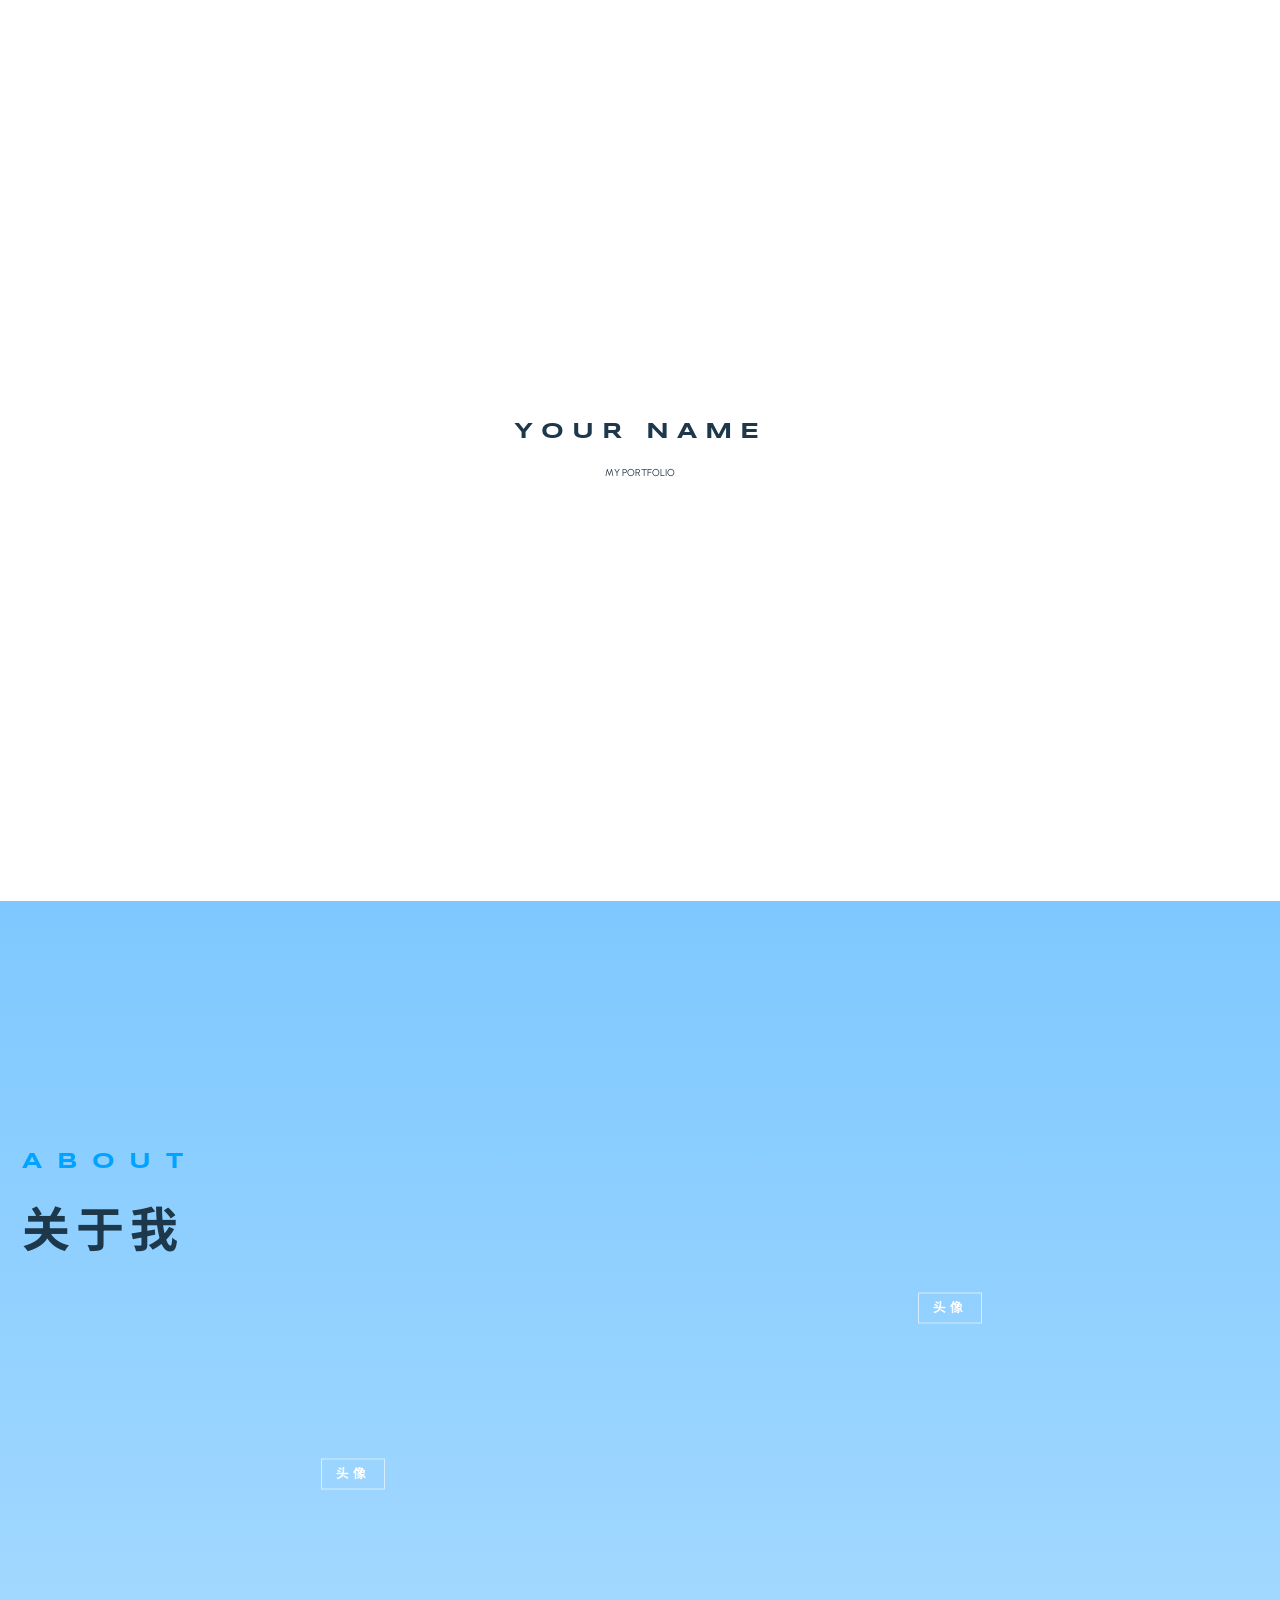
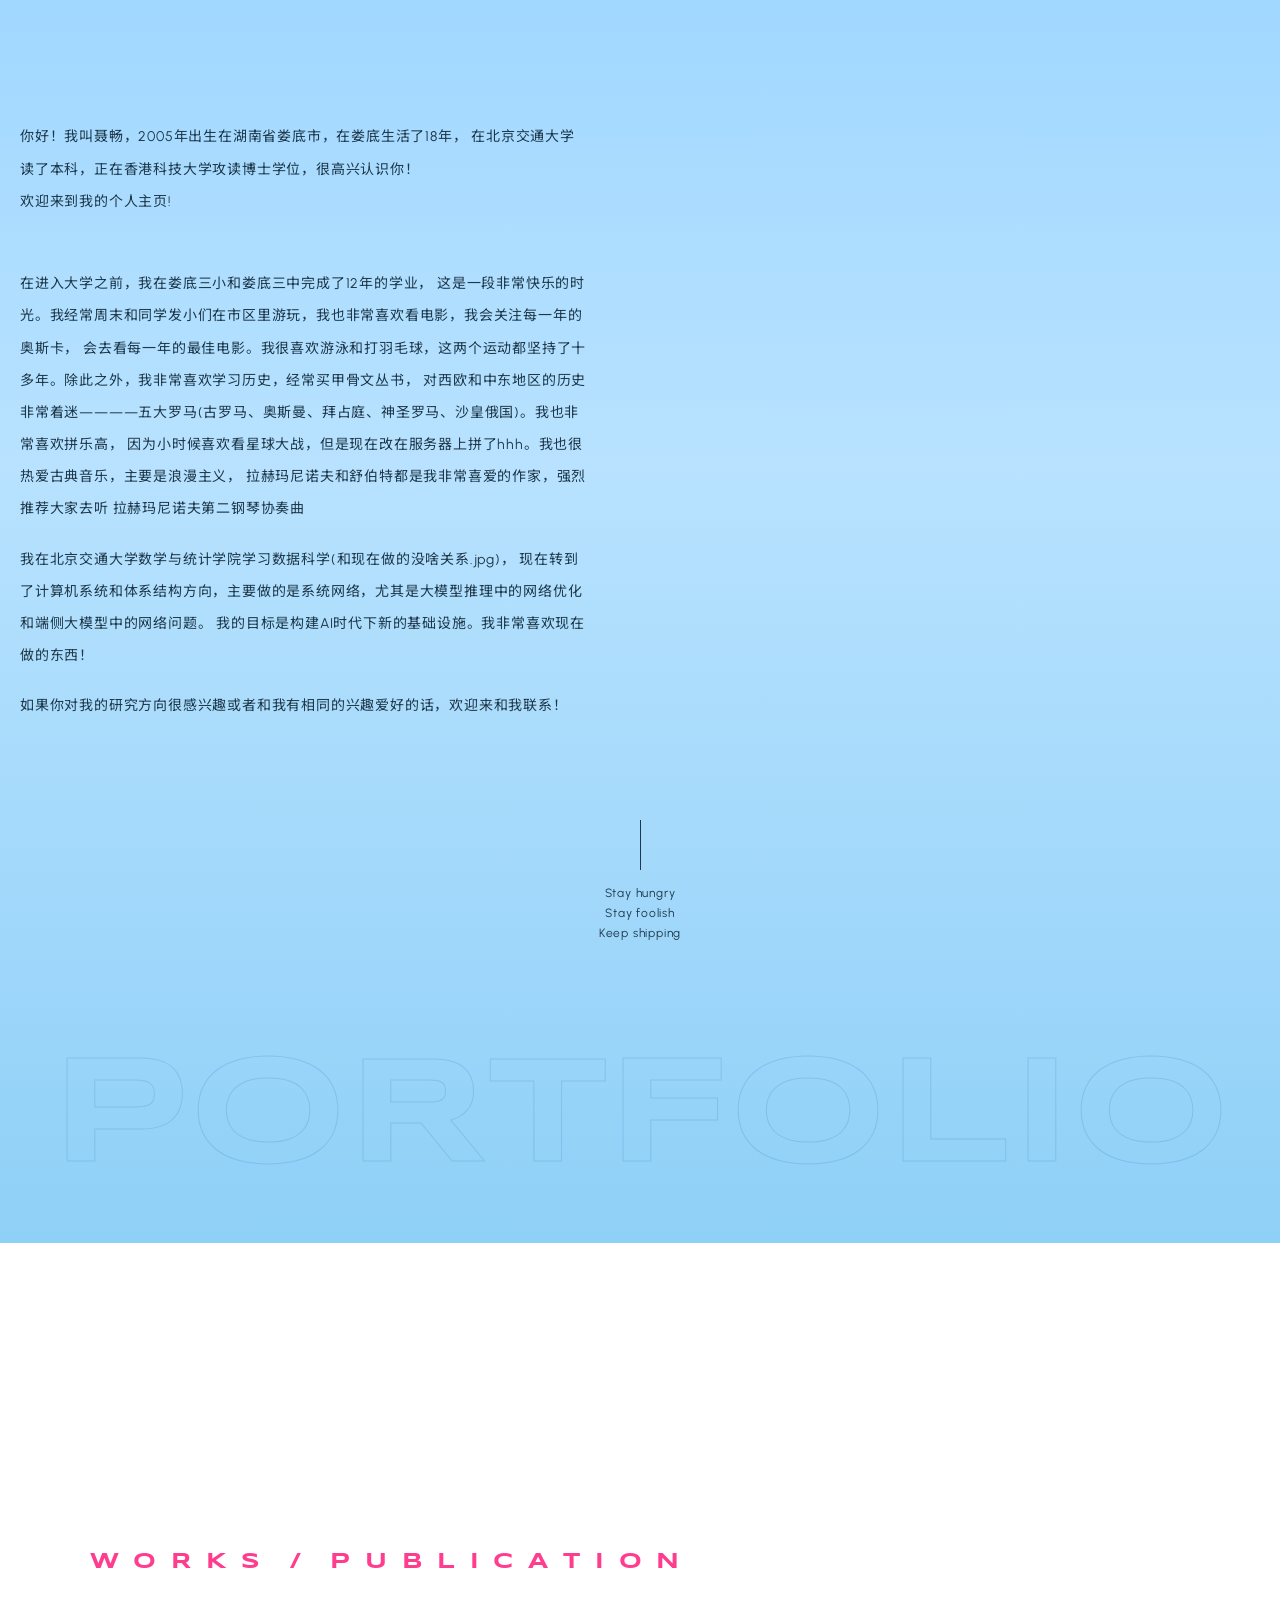
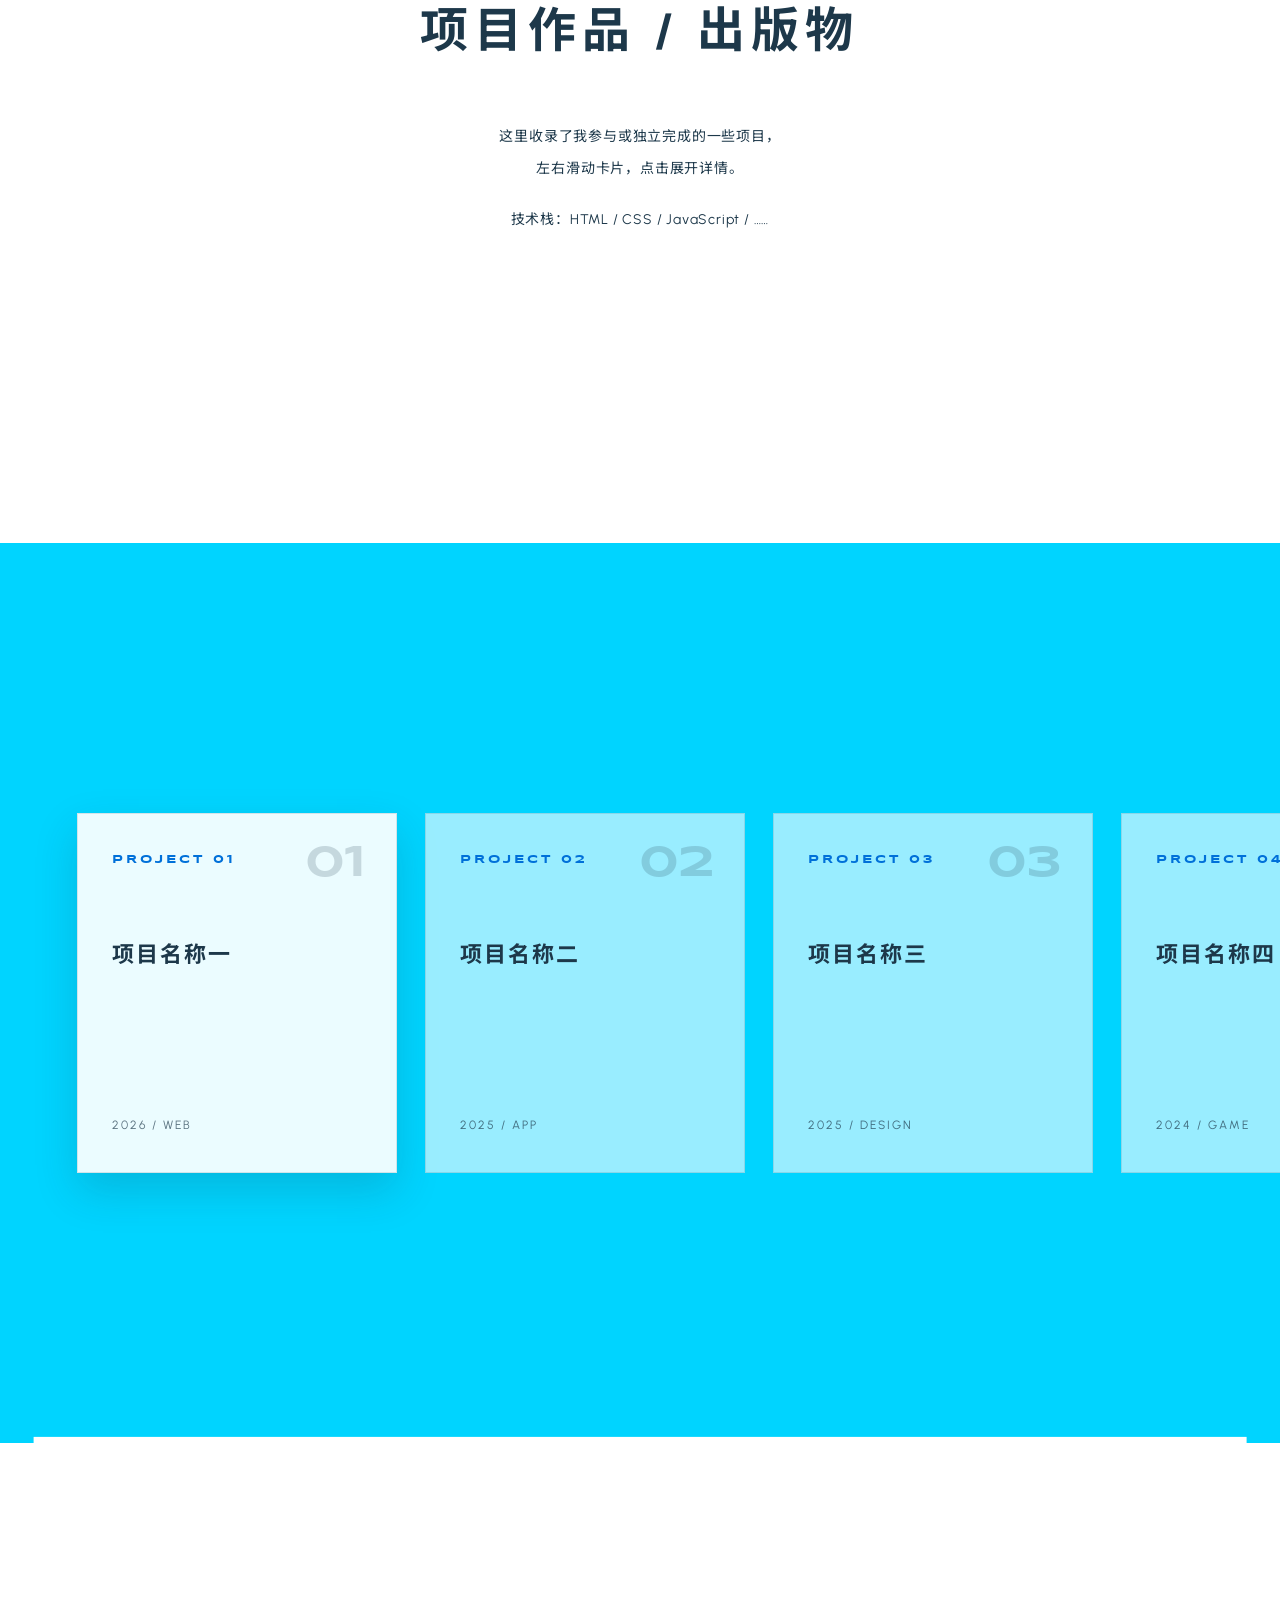
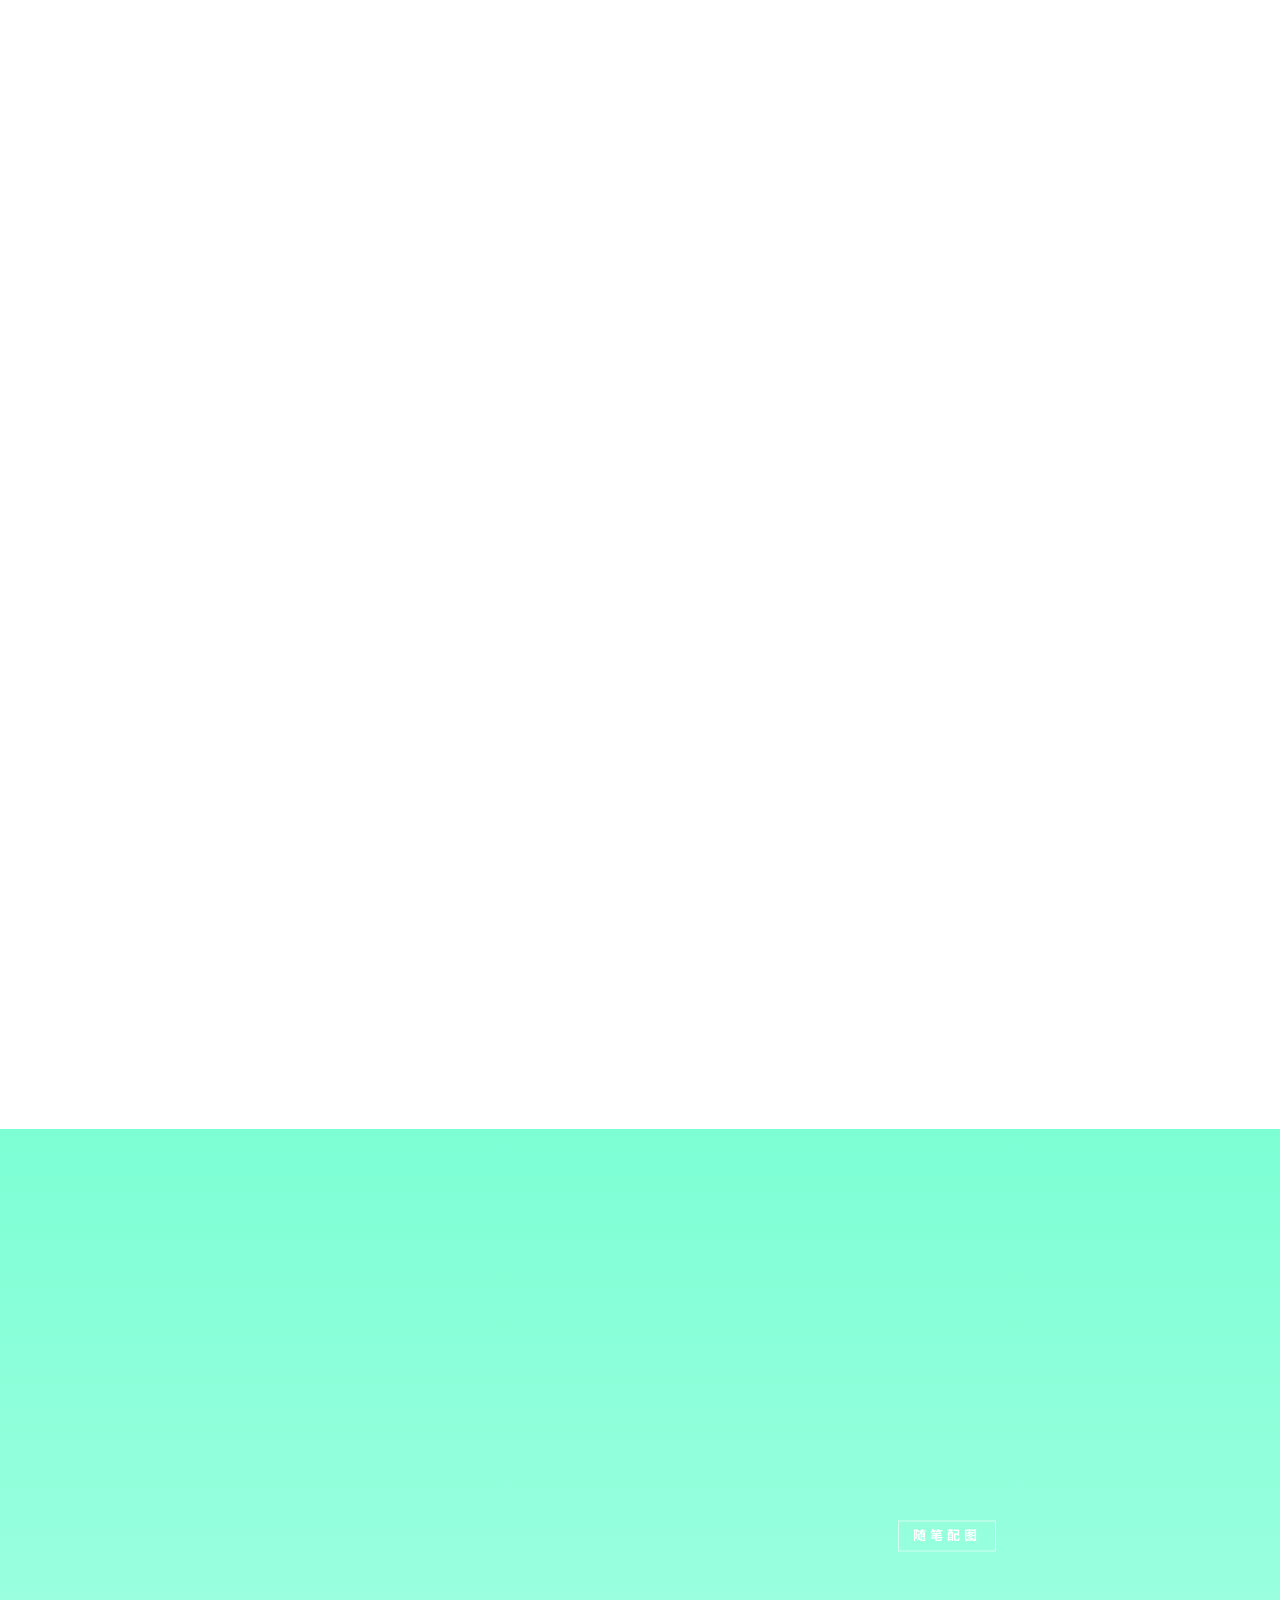
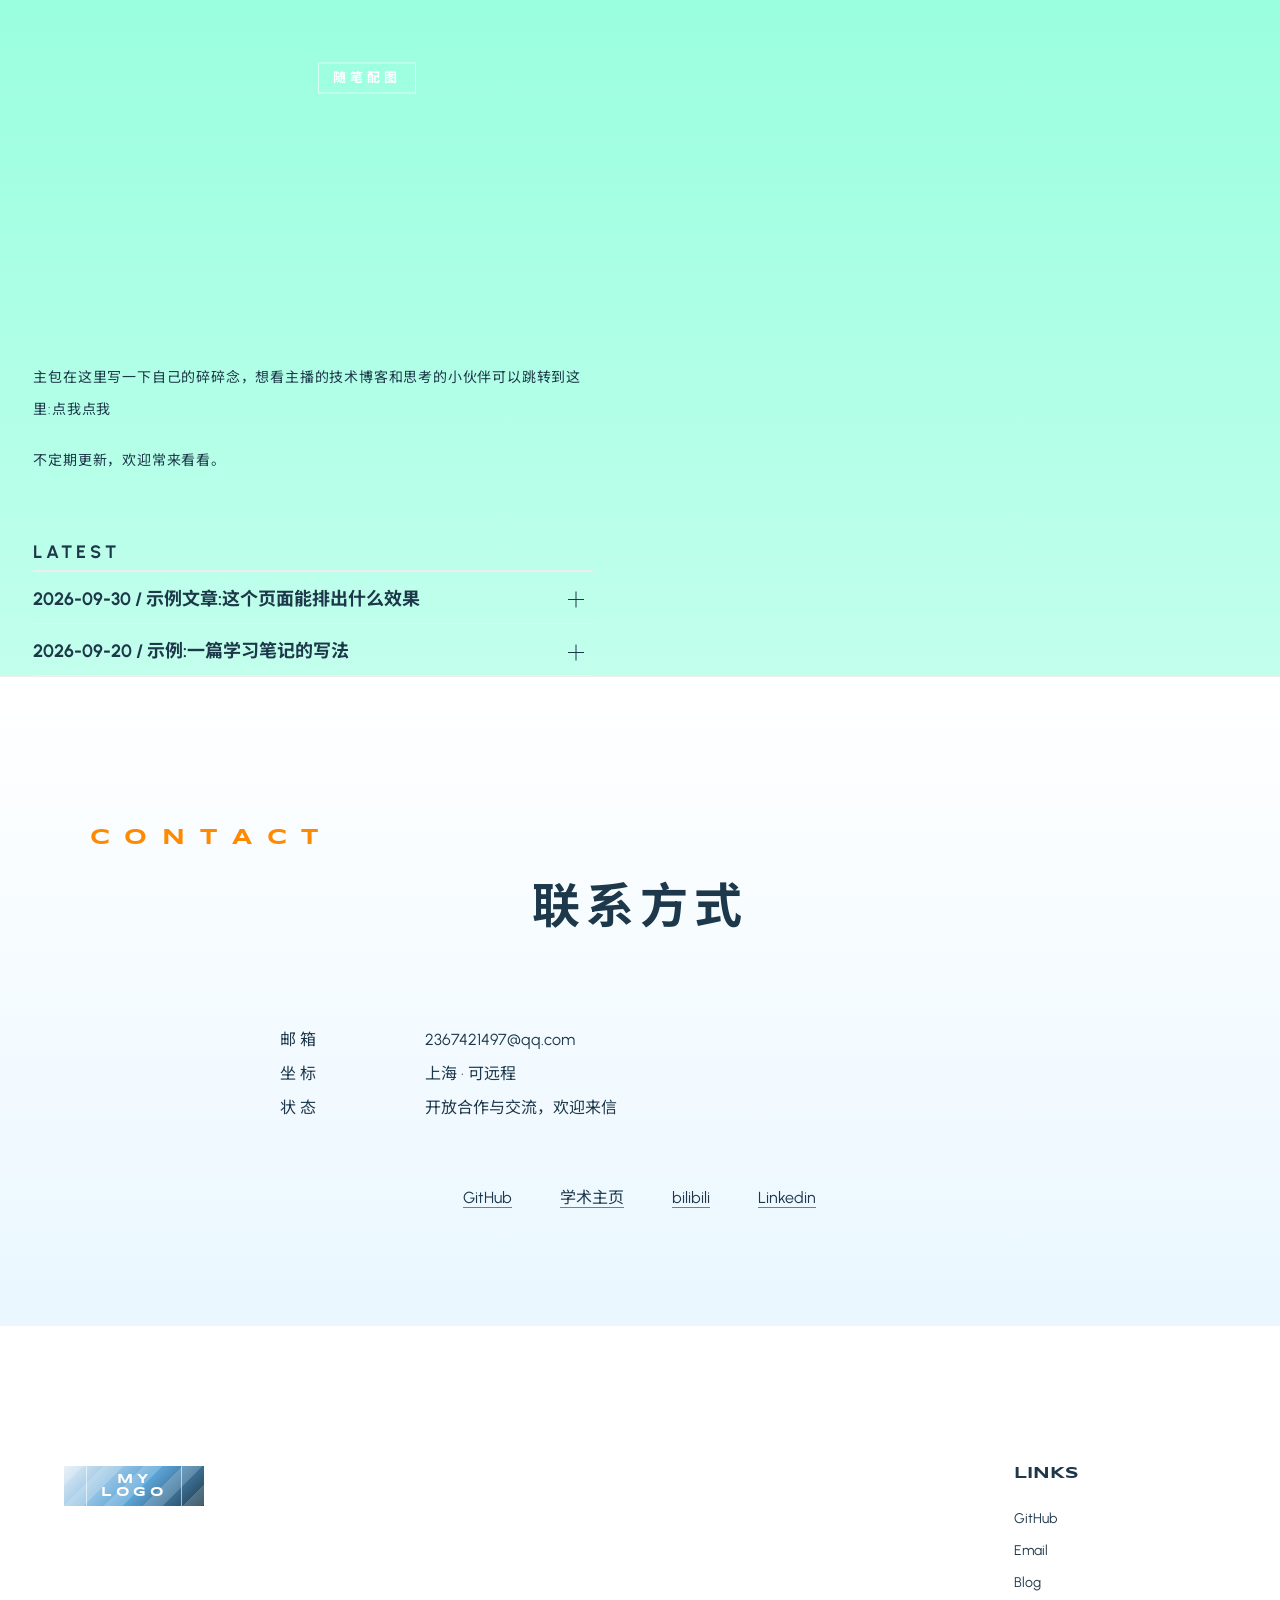
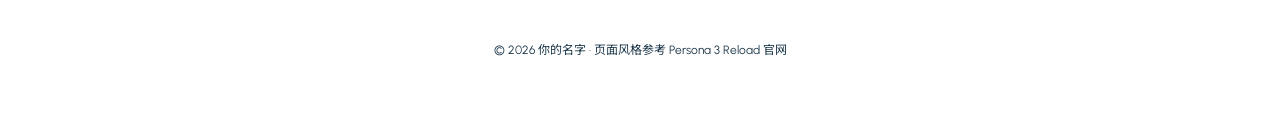
<file: index.html>
<!DOCTYPE html>
<html lang="zh-CN">
<head>
  <meta charset="UTF-8">
  <meta http-equiv="X-UA-Compatible" content="IE=edge">
  <meta name="viewport" content="width=device-width, initial-scale=1">
  <meta name="description" content="我的个人主页 — 关于我、项目作品、随笔、联系方式。">
  <title>你的名字 · 个人主页</title>
  <link rel="icon" href="data:image/svg+xml,%3Csvg xmlns='http://www.w3.org/2000/svg' viewBox='0 0 16 16'%3E%3Crect width='16' height='16' fill='%2300a3ff'/%3E%3C/svg%3E">
  <!-- og 分享标签:TODO 在 assets/img/ 放一张 1200×630 的 ogp.png -->
  <meta property="og:type" content="website">
  <meta property="og:title" content="聂畅 · 个人主页">
  <meta property="og:description" content="我的个人主页 — 关于我、项目作品、随笔、联系方式。">
  <meta property="og:url" content="https://woshinc.com/">
  <meta property="og:image" content="https://woshinc.com/assets/img/ogp.png">
  <meta property="og:site_name" content="你的名字 · 个人主页">
  <meta name="twitter:card" content="summary_large_image">
  <link href="assets/css/fonts.css" rel="stylesheet">
  <link href="assets/css/top.css" rel="stylesheet">
  <link href="assets/css/personal.css" rel="stylesheet">
</head>

<body class="hidden">
  <main class="main">
    <div class="container">

      <header>
        <div class="nav-box">
          <ul class="nav">
            <li><a href="#about"><span class="en">ABOUT</span><span class="cn">关于我</span></a></li>
            <li><a href="#works"><span class="en">WORKS</span><span class="cn">项目作品</span></a></li>
            <li><a href="#essays"><span class="en">ESSAYS</span><span class="cn">随笔</span></a></li>
            <li><a href="#contact"><span class="en">CONTACT</span><span class="cn">联系方式</span></a></li>
          </ul>
        </div>
        <button type="button" class="sp-menu-btn" aria-label="打开菜单" aria-expanded="false"><span></span><span></span><span></span></button>
      </header>

      <section class="fv" id="top">
        <div class="fv-movie">
          <div class="ph ph-fv" data-ph="首屏配图 · 建议 1920×1080"></div>
        </div>
        <div class="hero-particles" aria-hidden="true">
          <span></span><span></span><span></span><span></span><span></span><span></span>
          <span></span><span></span><span></span><span></span><span></span><span></span>
        </div>
        <div class="fv-text">
          <p class="hero-kicker animate-spec">MY PORTFOLIO</p>
          <h1 class="hero-name fade-up">聂畅</h1>
          <p class="hero-sub fade-up">个人主页 · 前端开发 / 设计 / 随笔</p>
        </div>
        <div class="scroll-box"><span class="scroll-text">SCROLL</span></div>
        <div class="hero-waves" aria-hidden="true">
          <svg class="wave-back" viewBox="0 0 1920 120" preserveAspectRatio="none">
            <path d="M0,90 C320,120 560,40 880,70 C1200,100 1520,45 1920,85 L1920,120 L0,120 Z" fill="#7ec8ff"></path>
          </svg>
          <svg class="wave-front" viewBox="0 0 1920 120" preserveAspectRatio="none">
            <path d="M0,70 C240,40 480,105 720,75 C960,45 1200,100 1440,70 C1680,40 1800,90 1920,60 L1920,120 L0,120 Z" fill="#ffffff"></path>
          </svg>
        </div>
      </section>

      <section class="story" id="about">
        <div class="wrapper">
          <div class="introduction">
            <div class="story-text-box introduction-text">
              <h2 class="introduction-title">
                <span class="disp-none">关于我 / About</span>
                <span class="title-kicker animate-spec">ABOUT</span>
                <span class="title-main fade-up">关于我</span>
              </h2>
              <div class="story-img introduction-img v-sp ph ph-blue" data-ph="头像"></div>
              <div class="story-text1">
                <p><span class="l1">你好！我叫聂畅，2005年出生在湖南省娄底市，在娄底生活了18年，
                  在北京交通大学读了本科，正在香港科技大学攻读博士学位，很高兴认识你！
                  <br class="v-pc">欢迎来到我的个人主页!</span></p>
                <p><span class="l2"><br class="v-pc">在进入大学之前，我在娄底三小和娄底三中完成了12年的学业，
                  这是一段非常快乐的时光。我经常周末和同学发小们在市区里游玩，我也非常喜欢看电影，我会关注每一年的奥斯卡，
                  会去看每一年的最佳电影。我很喜欢游泳和打羽毛球，这两个运动都坚持了十多年。除此之外，我非常喜欢学习历史，经常买甲骨文丛书，
                  对西欧和中东地区的历史非常着迷————五大罗马(古罗马、奥斯曼、拜占庭、神圣罗马、沙皇俄国)。我也非常喜欢拼乐高，
                  因为小时候喜欢看星球大战，但是现在改在服务器上拼了hhh。我也很热爱古典音乐，主要是浪漫主义，
                  拉赫玛尼诺夫和舒伯特都是我非常喜爱的作家，强烈推荐大家去听
                  <a href="https://www.bilibili.com/video/BV1Ex411X72S/?spm_id_from=333.337.search-card.all.click&vd_source=f67c25f156abb100576677e39b566dc6">
                    拉赫玛尼诺夫第二钢琴协奏曲</a></span></p>
                <p><span class="l3">我在北京交通大学数学与统计学院学习数据科学(和现在做的没啥关系.jpg)，
                  现在转到了计算机系统和体系结构方向，主要做的是系统网络，尤其是大模型推理中的网络优化和端侧大模型中的网络问题。
                  我的目标是构建AI时代下新的基础设施。我非常喜欢现在做的东西！</span></p>
                <p><span class="l4">如果你对我的研究方向很感兴趣或者和我有相同的兴趣爱好的话，欢迎来和我联系！</span></p>
              </div>
            </div>
            <div class="story-img introduction-img v-pc ph ph-blue" data-ph="头像"></div>
          </div>
          <div class="story-text3">
            <p><span class="l1">Stay hungry</span></p>
            <p><span class="l2">Stay foolish</span></p>
            <p><span class="l3">Keep shipping</span></p>
          </div>
        </div>
        <div class="bg-text" aria-hidden="true"><span class="bg-word">PORTFOLIO</span></div>
      </section>
      
<!-- 项目作品 -->
      <section class="works" id="works">
        <div class="wrapper">
          <h2 class="works-title">
            <span class="disp-none">项目作品 / Works / 出版物 / Publication</span>
            <span class="title-kicker animate-spec">WORKS / PUBLICATION</span>
            <span class="title-main fade-up">项目作品 / 出版物</span>
          </h2>
          <div class="story-text2 works-intro">
            <p><span class="l1">这里收录了我参与或独立完成的一些项目，<br class="v-pc">左右滑动卡片，点击展开详情。</span></p>
            <p><span class="l2">技术栈：HTML / CSS / JavaScript / ……</span></p>
          </div>
        </div>
        <div class="works-pin">
          <div class="works-sticky">
            <div class="works-band">
              <!-- 作品卡片由 content/works/works.js 自动生成,增删改作品请编辑那个文件 -->
              <ul class="works-carousel"></ul>
          <div class="works-detail"></div>
            </div>
          </div>
        </div>
      </section>
<!-- 随笔 -->
      <section class="story essays" id="essays">
        <div class="wrapper">
          <div class="game-system">
            <div class="story-text-box game-system-text">
              <h2 class="game-system-title">
                <span class="disp-none">随笔 / Essays</span>
                <span class="title-kicker animate-spec">ESSAYS</span>
                <span class="title-main fade-up">随笔</span>
              </h2>
              <div class="story-img game-system-img v-sp ph ph-mint" data-ph="随笔配图"></div>
              <div class="story-text4">
                <p><span class="l1">主包在这里写一下自己的碎碎念，想看主播的技术博客和思考的小伙伴可以跳转到这里:<a href="https://n-leon-wesker-c.github.io/">点我点我</a></span></p>
                <p><span class="l2">不定期更新，欢迎常来看看。</span></p>
              </div>
              <div class="item-list">
                <p class="list-header">LATEST</p>
                <!-- 随笔条目由 content/essays/essays.js 自动生成,增删改随笔请编辑那个文件 -->
              </div>
            </div>
            <div class="story-img game-system-img v-pc ph ph-mint" data-ph="随笔配图"></div>
          </div>
        </div>
      </section>
<!-- 联系 Contact -->
      <section class="contact" id="contact">
        <div class="wrapper">
          <h2 class="contact-title">
            <span class="disp-none">联系方式 / Contact</span>
            <span class="title-kicker animate-spec">CONTACT</span>
            <span class="title-main fade-up">联系方式</span>
          </h2>
          <ul class="spec-items">
            <li><span>邮箱</span><span><a href="mailto:2367421497@qq.com">2367421497@qq.com</a></span></li>
            <li><span>坐标</span><span>上海 · 可远程</span></li>
            <li><span>状态</span><span>开放合作与交流，欢迎来信</span></li>
          </ul>
          <ul class="link-items">
            <li><a href="https://github.com/N-Leon-Wesker-C" target="_blank" rel="noopener">GitHub</a></li>
            <li><a href="https://n-leon-wesker-c.github.io/" target="_blank" rel="noopener">学术主页</a></li>
            <li><a href="https://space.bilibili.com/" target="_blank" rel="noopener">bilibili</a></li>
            <li><a href="https://www.linkedin.com/in/chang-nie-2822652b6/" target="_blank" rel="noopener">Linkedin</a></li>
          </ul>
        </div>
      </section>

      <footer class="footer">
        <div class="footer-contents">
          <div class="ph p3r-logo" data-ph="MY LOGO"></div>
          <div class="links">
            <p class="headline-text animate-links"><span>L</span> <span>I</span> <span>N</span> <span>K</span> <span>S</span></p>
            <ul class="link-items">
              <li><a href="https://github.com/N-Leon-Wesker-C" target="_blank" rel="noopener">GitHub</a></li>
              <li><a href="mailto:2367421497@qq.com">Email</a></li>
              <li><a href="https://n-leon-wesker-c.github.io/" target="_blank" rel="noopener">Blog</a></li>
            </ul>
          </div>
        </div>
        <p class="copyright">© 2026 你的名字 · 页面风格参考 Persona 3 Reload 官网</p>
      </footer>
      <a href="#top" class="to-top-btn" title="TOP" aria-label="回到顶部"></a>

    </div>
  </main>
  <!-- 内容数据:先加载数据文件,再加载渲染脚本 -->
  <script src="content/works/works.js"></script>
  <script src="content/essays/essays.js"></script>
  <script src="assets/js/personal.js" defer></script>
</body>
</html>
</file>
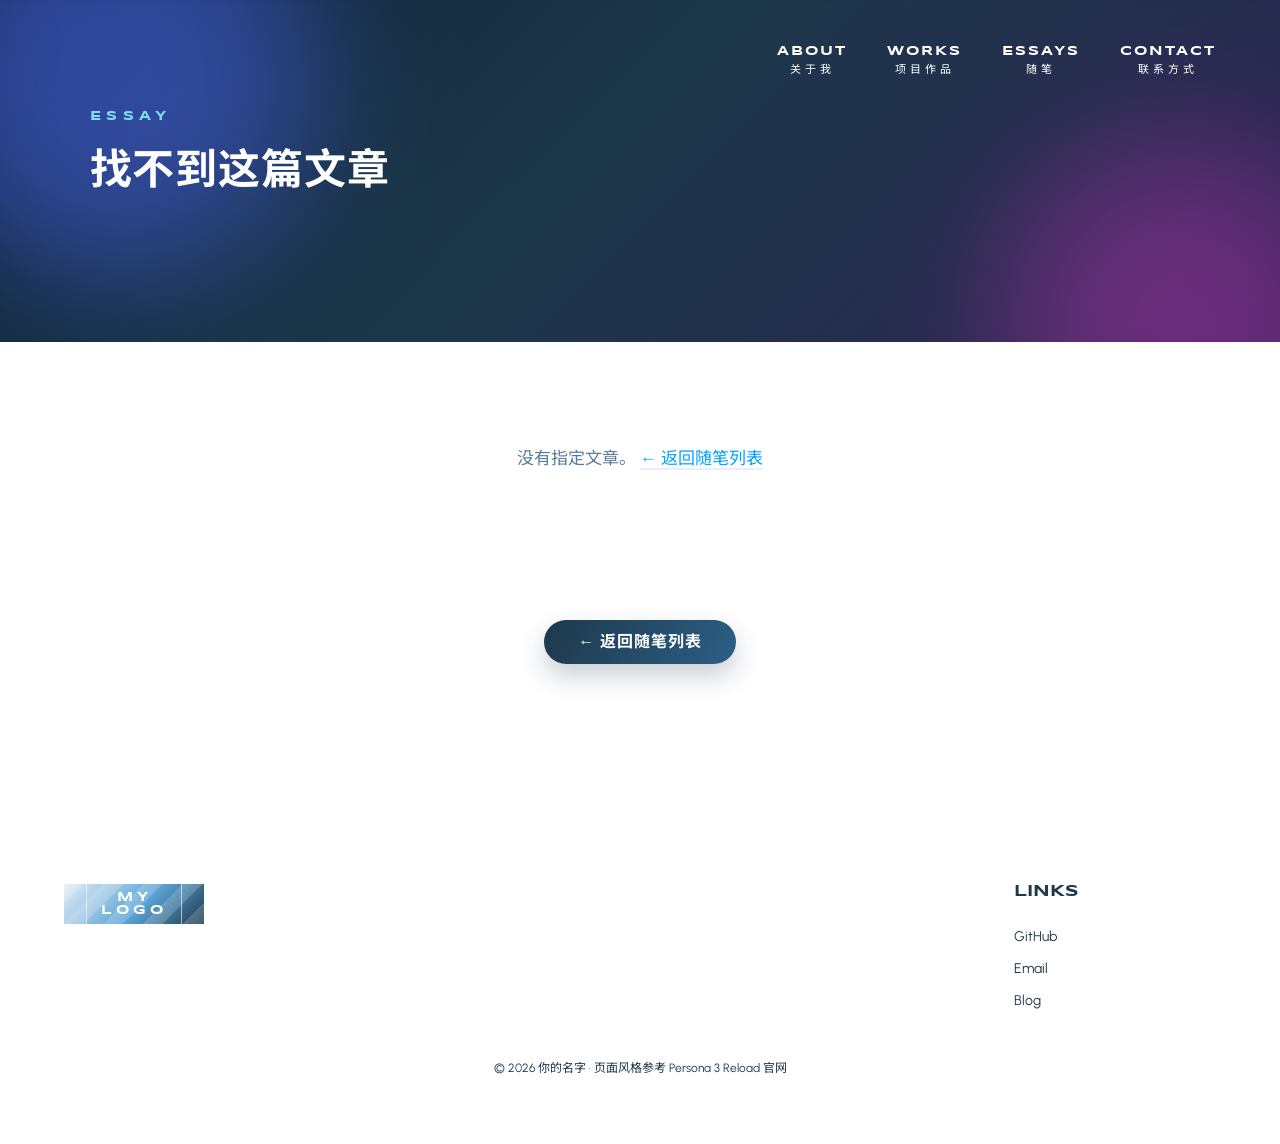
<file: essay.html>
<!DOCTYPE html>
<html lang="zh-CN">
<head>
  <meta charset="UTF-8">
  <meta http-equiv="X-UA-Compatible" content="IE=edge">
  <meta name="viewport" content="width=device-width, initial-scale=1">
  <meta name="description" content="随笔 · 阅读文章">
  <title>随笔 · 加载中…</title>
  <link rel="icon" href="data:image/svg+xml,%3Csvg xmlns='http://www.w3.org/2000/svg' viewBox='0 0 16 16'%3E%3Crect width='16' height='16' fill='%2300a3ff'/%3E%3C/svg%3E">
  <link href="assets/css/fonts.css" rel="stylesheet">
  <link href="assets/css/top.css" rel="stylesheet">
  <link href="assets/css/personal.css" rel="stylesheet">
  <link href="assets/css/essay.css" rel="stylesheet">
</head>

<body>
  <!-- 顶部阅读进度条 -->
  <div class="post-progress"><span id="postProgress"></span></div>

  <main class="main">
    <div class="container">

      <header>
        <div class="nav-box">
          <ul class="nav">
            <li><a href="index.html#about"><span class="en">ABOUT</span><span class="cn">关于我</span></a></li>
            <li><a href="index.html#works"><span class="en">WORKS</span><span class="cn">项目作品</span></a></li>
            <li><a href="index.html#essays"><span class="en">ESSAYS</span><span class="cn">随笔</span></a></li>
            <li><a href="index.html#contact"><span class="en">CONTACT</span><span class="cn">联系方式</span></a></li>
          </ul>
        </div>
        <button type="button" class="sp-menu-btn" aria-label="打开菜单" aria-expanded="false"><span></span><span></span><span></span></button>
      </header>

      <section class="post-hero">
        <div class="post-hero-inner wrapper">
          <p class="post-kicker">ESSAY</p>
          <h1 class="post-title" id="postTitle">加载中…</h1>
          <p class="post-meta"><time id="postDate"></time><span class="post-read" id="postRead"></span></p>
          <ul class="post-tags" id="postTags"></ul>
        </div>
      </section>

      <!-- 正文:由 essay.js 读取 content/essays/posts/<文章>.js 后渲染 markdown 生成 -->
      <article class="post-body" id="postBody"></article>

      <!-- 上一篇 / 下一篇(按 content/essays/essays.js 的顺序) -->
      <nav class="post-siblings" id="postSiblings" aria-label="上一篇 / 下一篇"></nav>

      <p class="post-back"><a href="index.html#essays">← 返回随笔列表</a></p>

      <footer class="footer">
        <div class="footer-contents">
          <div class="ph p3r-logo" data-ph="MY LOGO"></div>
          <div class="links">
            <p class="headline-text animate-links"><span>L</span> <span>I</span> <span>N</span> <span>K</span> <span>S</span></p>
            <ul class="link-items">
              <li><a href="https://github.com/N-Leon-Wesker-C" target="_blank" rel="noopener">GitHub</a></li>
              <li><a href="mailto:2367421497@qq.com">Email</a></li>
              <li><a href="https://n-leon-wesker-c.github.io/" target="_blank" rel="noopener">Blog</a></li>
            </ul>
          </div>
        </div>
        <p class="copyright">© 2026 你的名字 · 页面风格参考 Persona 3 Reload 官网</p>
      </footer>
      <a href="#top" class="to-top-btn" title="TOP" aria-label="回到顶部"></a>

    </div>
  </main>

  <!-- 随笔列表(用于生成上一篇/下一篇) → markdown 渲染库 → 站点脚本 → 文章脚本 -->
  <script src="content/essays/essays.js"></script>
  <script src="assets/js/vendor/marked.min.js"></script>
  <script src="assets/js/personal.js" defer></script>
  <script src="assets/js/essay.js" defer></script>
</body>
</html>
</file>
<file: assets/css/fonts.css>
/* ============================================================
   本地化字体(2026-09-27 自托管,来源 Fontsource @5,OFL 协议可商用)
   - Syncopate 700:英文展示词(kicker / SCROLL / 卡片编号)
   - Urbanist 400/700:拉丁正文与数字
   - Noto Sans SC 400/700:简体中文正文
   注意:中文字体只保留了"简体常用字"子集(每字重约 1.1MB),
   生僻字会回退系统字体;如需覆盖更全,可从 Fontsource 重新下载完整版。
   ============================================================ */

/* 拉丁子集 unicode-range(与 Fontsource latin 子集一致) */
@font-face {
  font-family: "Syncopate";
  font-weight: 700;
  font-style: normal;
  font-display: swap;
  src: url("../fonts/syncopate-latin-700-normal.woff2") format("woff2");
  unicode-range: U+0000-00FF, U+0131, U+0152-0153, U+02BB-02BC, U+02C6, U+02DA, U+02DC, U+0304, U+0308, U+0329, U+2000-206F, U+20AC, U+2122, U+2191, U+2193, U+2212, U+2215, U+FEFF, U+FFFD;
}

@font-face {
  font-family: "Urbanist";
  font-weight: 400;
  font-style: normal;
  font-display: swap;
  src: url("../fonts/urbanist-latin-400-normal.woff2") format("woff2");
  unicode-range: U+0000-00FF, U+0131, U+0152-0153, U+02BB-02BC, U+02C6, U+02DA, U+02DC, U+0304, U+0308, U+0329, U+2000-206F, U+20AC, U+2122, U+2191, U+2193, U+2212, U+2215, U+FEFF, U+FFFD;
}

@font-face {
  font-family: "Urbanist";
  font-weight: 700;
  font-style: normal;
  font-display: swap;
  src: url("../fonts/urbanist-latin-700-normal.woff2") format("woff2");
  unicode-range: U+0000-00FF, U+0131, U+0152-0153, U+02BB-02BC, U+02C6, U+02DA, U+02DC, U+0304, U+0308, U+0329, U+2000-206F, U+20AC, U+2122, U+2191, U+2193, U+2212, U+2215, U+0401-040C, U+040E-044F, U+0451-045C, U+045E-045F, U+0490-0491, U+FEFF, U+FFFD;
}

@font-face {
  font-family: "Noto Sans SC";
  font-weight: 400;
  font-style: normal;
  font-display: swap;
  src: url("../fonts/noto-sans-sc-400-normal.woff2") format("woff2");
}

@font-face {
  font-family: "Noto Sans SC";
  font-weight: 700;
  font-style: normal;
  font-display: swap;
  src: url("../fonts/noto-sans-sc-700-normal.woff2") format("woff2");
}
</file>
<file: assets/css/personal.css>
/* ============================================================
   personal.css — 个人主页补充样式
   加载顺序在 top.css 之后，靠"相同/更高特异度 + 后加载"覆盖原站规则。
   维护模型：原 top.css 保持原样，本文件的覆盖全部集中在这里。
   ============================================================ */

/* ---------- 基础 ---------- */

a {
  text-decoration: none;
}

a:focus-visible,
button:focus-visible {
  outline: 2px solid #00a3ff;
  outline-offset: 2px;
}

/* ---------- 顶部导航（覆盖原站 nth-child 定宽图片规则） ---------- */

header .nav-box {
  right: 5%;
}

header .nav-box .nav li a {
  width: auto;
  height: auto;
  text-align: center;
}

header .nav-box .nav li:nth-child(1) a,
header .nav-box .nav li:nth-child(2) a,
header .nav-box .nav li:nth-child(3) a,
header .nav-box .nav li:nth-child(4) a {
  width: auto;
}

header .nav-box .nav li a .en {
  display: block;
  font-family: "Syncopate", "Noto Sans SC", sans-serif;
  font-weight: 700;
  font-size: 13px;
  letter-spacing: 2px;
  -webkit-transition: color 0.3s ease-out;
          transition: color 0.3s ease-out;
}

header .nav-box .nav li a:hover .en {
  color: #00a3ff;
}

header .nav-box .nav li a .cn {
  display: block;
  margin-top: 6px;
  font-size: 11px;
  letter-spacing: 4px;
}

/* ---------- 文字版标题（替代原站 SVG 词标） ---------- */

.title-kicker {
  display: block;
  font-family: "Syncopate", "Noto Sans SC", sans-serif;
  font-weight: 700;
  font-size: 22px;
  letter-spacing: 6px;
  color: #00a3ff;
  margin-bottom: 14px;
}

.title-kicker.animate-spec {
  display: flex; /* 必须 flex，让拆开的字母排成一行 */
  height: 34px;
}

.title-kicker.animate-spec span,
.hero-kicker.animate-spec span {
  margin-right: 0.4em;
}

.title-main {
  display: block;
  font-size: 48px;
  font-weight: 700;
  letter-spacing: 6px;
  line-height: 1.3;
  color: #1d384a;
}

/* 各板块标题的强调色（每块一种鲜艳色） */
.introduction-title .title-kicker {
  color: #00a3ff;
}

.works-title .title-kicker {
  color: #ff3d8f;
}

.game-system-title .title-kicker {
  color: #00c98a;
}

.contact-title .title-kicker {
  color: #ff8a00;
}

/* ---------- 通用入场动画（复用原站现成 keyframes） ---------- */

.fade-up,
.fade-down,
.fade-left,
.fade-right,
.fade-scale {
  opacity: 0;
}

.fade-up.run {
  -webkit-animation: fadeInUp 1.2s cubic-bezier(0.22, 1, 0.36, 1) both;
          animation: fadeInUp 1.2s cubic-bezier(0.22, 1, 0.36, 1) both;
}

.fade-down.run {
  -webkit-animation: fadeInDown 1.2s ease-out both;
          animation: fadeInDown 1.2s ease-out both;
}

.fade-left.run {
  -webkit-animation: fadeInLeft 1.2s ease-out both;
          animation: fadeInLeft 1.2s ease-out both;
}

.fade-right.run {
  -webkit-animation: fadeInRight 1.2s ease-out both;
          animation: fadeInRight 1.2s ease-out both;
}

.fade-scale.run {
  -webkit-animation: fadeInScale 1.2s ease-out both;
          animation: fadeInScale 1.2s ease-out both;
}

/* ---------- 图片占位 .ph（版权素材一律占位，日后换图 = 删 .ph 加 <img>） ---------- */

.ph {
  position: relative;
  display: flex;
  align-items: center;
  justify-content: center;
  background-image: none;
  background:
    repeating-linear-gradient(135deg, rgba(255, 255, 255, 0.18) 0 14px, transparent 14px 28px),
    linear-gradient(135deg, var(--ph-from, #e5eef6) 0%, var(--ph-mid, #5ba4d7) 55%, var(--ph-to, #1d384a) 100%);
}

/* 各板块的占位配色（鲜艳色系，换图后随 .ph 类一起删除） */
.ph-blue {
  --ph-from: #cfeaff;
  --ph-mid: #17a0ff;
  --ph-to: #0a4f9e;
}

.ph-mint {
  --ph-from: #c9ffea;
  --ph-mid: #2ee6a8;
  --ph-to: #009a6e;
}

.ph::after {
  content: attr(data-ph);
  position: absolute;
  top: 50%;
  left: 50%;
  -webkit-transform: translate(-50%, -50%);
          transform: translate(-50%, -50%);
  font-family: "Syncopate", "Noto Sans SC", sans-serif;
  font-weight: 700;
  font-size: 13px;
  letter-spacing: 4px;
  color: #ffffff;
  text-align: center;
  padding: 8px 14px;
  border: 1px solid rgba(255, 255, 255, 0.6);
}

/* .story-img 各变体：连 .run 态一起压掉 404 的原站图片引用 */
.ph.story-img.introduction-img,
.ph.story-img.introduction-img.run,
.ph.story-img.features-img,
.ph.story-img.features-img.run,
.ph.story-img.game-system-img,
.ph.story-img.game-system-img.run {
  background-image: none;
}

/* 首屏占位：铺满 .fv-movie，鲜艳蓝多层渐变 + 斜纹 */
.ph-fv {
  position: absolute;
  top: 0;
  left: 0;
  width: 100%;
  height: 100%;
  background:
    repeating-linear-gradient(135deg, rgba(255, 255, 255, 0.10) 0 14px, transparent 14px 28px),
    radial-gradient(ellipse 90% 70% at 75% 20%, rgba(0, 212, 255, 0.65) 0%, rgba(0, 212, 255, 0) 60%),
    radial-gradient(ellipse 60% 50% at 15% 85%, rgba(255, 61, 143, 0.35) 0%, rgba(255, 61, 143, 0) 70%),
    linear-gradient(160deg, #0b2e5c 0%, #0060c7 45%, #00a3ff 80%, #00d4ff 100%);
}

/* 漂浮粒子光点（纯 CSS，混色 screen，复刻原站首屏粒子氛围） */
.hero-particles {
  position: absolute;
  top: 0;
  left: 0;
  z-index: 2;
  width: 100%;
  height: 100%;
  overflow: hidden;
  pointer-events: none;
}

.hero-particles span {
  position: absolute;
  bottom: -40px;
  border-radius: 50%;
  background: radial-gradient(circle, rgba(255, 255, 255, 0.9) 0%, rgba(255, 255, 255, 0) 70%);
  mix-blend-mode: screen;
  -webkit-animation: heroFloat linear infinite;
          animation: heroFloat linear infinite;
}

.hero-particles span:nth-child(1) { left: 5%;  width: 10px; height: 10px; opacity: 0.55; animation-duration: 12s; animation-delay: -2s; }
.hero-particles span:nth-child(2) { left: 13%; width: 6px;  height: 6px;  opacity: 0.4;  animation-duration: 9s;  animation-delay: -5s; }
.hero-particles span:nth-child(3) { left: 22%; width: 14px; height: 14px; opacity: 0.5;  animation-duration: 16s; animation-delay: -7s; }
.hero-particles span:nth-child(4) { left: 31%; width: 7px;  height: 7px;  opacity: 0.45; animation-duration: 11s; animation-delay: -3s; }
.hero-particles span:nth-child(5) { left: 40%; width: 12px; height: 12px; opacity: 0.5;  animation-duration: 14s; animation-delay: -9s; }
.hero-particles span:nth-child(6) { left: 48%; width: 5px;  height: 5px;  opacity: 0.35; animation-duration: 8s;  animation-delay: -1s; }
.hero-particles span:nth-child(7) { left: 57%; width: 11px; height: 11px; opacity: 0.5;  animation-duration: 13s; animation-delay: -6s; }
.hero-particles span:nth-child(8) { left: 65%; width: 6px;  height: 6px;  opacity: 0.4;  animation-duration: 10s; animation-delay: -4s; }
.hero-particles span:nth-child(9) { left: 74%; width: 15px; height: 15px; opacity: 0.45; animation-duration: 17s; animation-delay: -11s; }
.hero-particles span:nth-child(10) { left: 82%; width: 8px;  height: 8px;  opacity: 0.5;  animation-duration: 11s; animation-delay: -2s; }
.hero-particles span:nth-child(11) { left: 90%; width: 12px; height: 12px; opacity: 0.5;  animation-duration: 15s; animation-delay: -8s; }
.hero-particles span:nth-child(12) { left: 96%; width: 6px;  height: 6px;  opacity: 0.4;  animation-duration: 9s;  animation-delay: -3s; }

@-webkit-keyframes heroFloat {
  0%   { -webkit-transform: translateY(0);            transform: translateY(0); }
  100% { -webkit-transform: translateY(-120vh);       transform: translateY(-120vh); }
}

@keyframes heroFloat {
  0%   { -webkit-transform: translateY(0);            transform: translateY(0); }
  100% { -webkit-transform: translateY(-120vh);       transform: translateY(-120vh); }
}

/* 首屏底部双层波浪（自绘路径；后层 #7ec8ff 与关于我区块底色衔接） */
.hero-waves {
  position: absolute;
  left: 0;
  bottom: -1px;
  z-index: 5;
  width: 100%;
  height: 120px;
  pointer-events: none;
}

.hero-waves svg {
  position: absolute;
  bottom: 0;
  left: 0;
  display: block;
  width: 100%;
  height: 100%;
}

/* footer logo 位占位 */
.ph.p3r-logo {
  min-width: 0;
  width: 140px;
  height: 40px;
  padding: 0;
}

/* ---------- Hero 首屏（原站为视频 + SVG 词标，这里换成文字） ---------- */

.fv .fv-text {
  top: 32%;
  left: 7%;
  max-width: none;
  min-width: 0;
  width: auto;
  padding-top: 0;
}

.hero-kicker {
  font-family: "Syncopate", "Noto Sans SC", sans-serif;
  font-weight: 700;
  font-size: 18px;
  letter-spacing: 2px;
  color: #ffffff;
  margin-bottom: 28px;
}

.hero-kicker.animate-spec {
  height: 30px;
}

.hero-name {
  font-size: 64px;
  font-weight: 700;
  letter-spacing: 10px;
  line-height: 1.3;
  color: #ffffff;
  margin-bottom: 16px;
}

.hero-sub {
  font-size: 14px;
  letter-spacing: 3px;
  color: #ffffff;
  opacity: 0.85;
}

/* 原站 .scroll-box 由 JS 控制显示，这里改为常显 + 淡入（上移避开底部波浪） */
.fv .scroll-box {
  display: block;
  bottom: 150px;
  opacity: 0;
  -webkit-transition: opacity 1s ease-out;
          transition: opacity 1s ease-out;
}

.fv .scroll-box.run {
  opacity: 1;
}

/* ---------- story 文字区：段落高度改为随文字自适应 ----------
   原站的设计是「一行文字 = 一个固定高度的 p」：p 写死 55/65/34px、里面的 span
   绝对定位,所以文案一写长就被 overflow:hidden 裁掉,只露出前一两行。
   这里改成:span 回到文档流 → p 的高度 = 文字实际高度,多长都能完整显示;
   出场动画改用 transform + opacity(原 keyframes 靠 top 位移,静态定位下不再生效)。 */

.story-text1 > p,
.story-text1 > p:nth-of-type(2),
.story-text1 > p:nth-of-type(3),
.story-text2 > p,
.story-text2 > p:first-of-type,
.story-text2 > p:nth-of-type(2),
.story-text4 > p,
.story-text4 > p:first-of-type,
.story-text4 > p:nth-of-type(2) {
  height: auto;
  margin-top: 18px;
}

/* 第一段紧跟标题/图片,不需要额外的上边距 */
.story-text1 > p:first-of-type,
.story-text2 > p:first-of-type,
.story-text4 > p:first-of-type {
  margin-top: 0;
}

/* 注:没有文字的空行占位段(如 <p><span class="l2"><br></span></p>)由
   personal.js 里的一小段脚本隐藏——纯 CSS 判断不出"这段没有任何文字"
   (textContent 为空才算空,CSS 的 :empty/:only-child 都只看元素节点,会误伤) */

/* span 回到文档流(逐个覆盖 top.css 里那几条绝对定位规则) */
.story-text1 > p span,
.story-text1 > p:nth-of-type(3) span,
.story-text2 > p span,
.story-text2 > p:first-of-type span,
.story-text4 > p span,
.story-text4 > p:first-of-type span,
.story-text4 > p:nth-of-type(2) span {
  position: static;
  top: auto;
  -webkit-transform: translateY(28px);
          transform: translateY(28px);
  opacity: 0;
}

/* 上滑入场(与 top.css 的 fadeInText1 同特异度,本文件后加载故生效) */
.story-text1 > p .l1.run,
.story-text1 > p .l2.run,
.story-text1 > p .l3.run,
.story-text1 > p .l4.run,
.story-text1 > p .l5.run,
.story-text2 > p .l1.run,
.story-text2 > p .l2.run,
.story-text2 > p .l3.run,
.story-text4 > p .l1.run,
.story-text4 > p .l2.run,
.story-text4 > p .l3.run {
  -webkit-animation: phTextSlideIn 0.9s ease-out both;
          animation: phTextSlideIn 0.9s ease-out both;
}

@-webkit-keyframes phTextSlideIn {
  0% {
    -webkit-transform: translateY(28px);
            transform: translateY(28px);
    opacity: 0;
  }

  100% {
    -webkit-transform: translateY(0);
            transform: translateY(0);
    opacity: 1;
  }
}

@keyframes phTextSlideIn {
  0% {
    -webkit-transform: translateY(28px);
            transform: translateY(28px);
    opacity: 0;
  }

  100% {
    -webkit-transform: translateY(0);
            transform: translateY(0);
    opacity: 1;
  }
}

/* ---------- 手风琴列表（从原站 lineup 抽取，作用域换成 .item-list） ---------- */

.item-list {
  margin-top: 60px;
  opacity: 0;
}

.item-list.run {
  -webkit-animation: fadeInUp 1s ease-out both;
          animation: fadeInUp 1s ease-out both;
}

.item-list .list-header {
  padding: 6px 0 9px;
  border-bottom: 2px solid #eeeeee;
  font-size: 18px;
  font-weight: bold;
  letter-spacing: 4px;
}

.item-list .item {
  padding: 16px 0 12px;
  border-bottom: 1px solid #eeeeee;
}

.item-list .item-btn {
  display: flex;
  justify-content: space-between;
  align-items: center;
  width: 100%;
  padding: 0;
  background: none;
  border: none;
  cursor: pointer;
  text-align: left;
  color: inherit;
  font-family: inherit;
}

.item-list .item-name {
  font-size: 18px;
  font-weight: bold;
  line-height: 1.3;
}

.item-list .item-icon {
  position: relative;
  -ms-flex-negative: 0;
      flex-shrink: 0;
  width: 16px;
  height: 16px;
  margin-right: 9px;
}

.item-list .item-icon::before,
.item-list .item-icon::after {
  content: "";
  position: absolute;
  top: 50%;
  left: 0;
  width: 16px;
  height: 1px;
  background: #1d384a;
}

.item-list .item-icon::after {
  -webkit-transform: rotate(90deg);
          transform: rotate(90deg);
  -webkit-transition: -webkit-transform 0.3s ease-out;
          transition:         transform 0.3s ease-out;
}

.item-list .item-btn.open .item-icon::after {
  -webkit-transform: rotate(0);
          transform: rotate(0);
}

.item-list .item-text {
  display: none;
  padding: 20px 30px 8px 0;
  font-size: 14px;
  line-height: 1.5;
}

.item-list .item-text.open {
  display: block;
  -webkit-animation: fadeInDown 0.6s ease-out both;
          animation: fadeInDown 0.6s ease-out both;
}

.item-list .item-text p {
  margin-bottom: 8px;
}

.item-list .item-text a {
  border-bottom: 1px solid #00a3ff;
}

/* ---------- 背景大字水印（替代原站 RELOAD SVG） ---------- */

.bg-text {
  width: 100%;
  padding-bottom: 40px;
  overflow: hidden;
  text-align: center;
}

.bg-word {
  display: inline-block;
  font-family: "Syncopate", "Noto Sans SC", sans-serif;
  font-weight: 700;
  font-size: calc(230 / 1920 * 100vw);
  line-height: 1.1;
  color: transparent;
  -webkit-text-stroke: 1px #0a5ca8;
  -webkit-transform: translateY(60px);
          transform: translateY(60px);
  opacity: 0;
  -webkit-transition: opacity 1.2s ease-out, -webkit-transform 1.2s ease-out;
          transition: opacity 1.2s ease-out, transform 1.2s ease-out;
}

.bg-text.run .bg-word {
  -webkit-transform: translateY(0);
          transform: translateY(0);
  opacity: 1;
}

/* ---------- 区块底色提亮（覆盖原站 #c0d5e8 / #e5eef6） ---------- */

.story {
  background: linear-gradient(180deg, #7ec8ff 0%, #b8e2ff 60%, #8fd0f7 100%);
}

.story.essays {
  background: linear-gradient(180deg, #7dffd4 0%, #c2ffec 100%);
}

.story.essays .game-system {
  margin-top: 0;
}

/* ---------- 作品画廊（复刻原站角色区的横向滑动 + 背景色渐变切换） ---------- */

.works {
  background: #ffffff;
}

/* 标题舞台：项目作品标题/简介先独占一整屏，完全滚过之后画廊才从底部登场 */
.works .wrapper {
  display: flex;
  flex-direction: column;
  justify-content: center;
  min-height: 100vh;
  padding-top: 0;
}

.works-title {
  margin-bottom: 60px;
  text-align: center;
}

.works-intro {
  margin-top: 0;
  text-align: center;
}

.works-intro > p span {
  left: 0;
  right: 0;
  margin: auto;
  text-align: center;
}

/* 钉住式滚动（复刻原站角色区 GSAP pin）：
   .works-pin 是撑高的滚动容器，.works-sticky 由 JS 在滚入区间时切为
   position:fixed 钉在视口上，卡片随滚动进度横向平移、背景色逐帧插值 */
.works-pin {
  position: relative;
  margin-top: 0;
}

.works-sticky {
  position: absolute;
  top: 0;
  left: 0;
  width: 100%;
  height: 100vh;
  overflow: hidden;
}

.works-band {
  position: relative;
  display: flex;
  flex-direction: column;
  justify-content: center;
  height: 100%;
  padding: 0;
  background-color: #00d4ff;
  /* 颜色由 JS 逐帧插值驱动，不设 transition */
}

.works-carousel {
  position: relative;
  display: flex;
  gap: 28px;
  margin: 0;
  padding: 20px 6%;
  overflow: visible;
  /* 横向位移由 JS transform 驱动，不用原生滚动 */
  scrollbar-width: none;
}

.works-carousel::-webkit-scrollbar {
  display: none;
}

.works-slide {
  -ms-flex-negative: 0;
      flex-shrink: 0;
}

.works-card {
  position: relative;
  display: flex;
  flex-direction: column;
  gap: 14px;
  width: 320px;
  height: 360px;
  padding: 40px 34px;
  background: rgba(255, 255, 255, 0.6);
  border: 1px solid rgba(29, 56, 74, 0.12);
  color: #1d384a;
  font-family: inherit;
  text-align: left;
  cursor: pointer;
  -webkit-transition: -webkit-transform 0.3s ease-out, -webkit-box-shadow 0.3s ease-out, background-color 0.3s ease-out;
          transition:         transform 0.3s ease-out,         box-shadow 0.3s ease-out, background-color 0.3s ease-out;
}

.works-card:hover {
  -webkit-transform: translateY(-6px);
          transform: translateY(-6px);
}

.works-card.active {
  background: rgba(255, 255, 255, 0.92);
  -webkit-box-shadow: 0 18px 40px rgba(29, 56, 74, 0.18);
          box-shadow: 0 18px 40px rgba(29, 56, 74, 0.18);
}

.works-card-en {
  font-family: "Syncopate", "Noto Sans SC", sans-serif;
  font-weight: 700;
  font-size: 12px;
  letter-spacing: 3px;
  color: #0070d9;
}

.works-card-num {
  position: absolute;
  top: 28px;
  right: 30px;
  font-family: "Syncopate", "Noto Sans SC", sans-serif;
  font-weight: 700;
  font-size: 44px;
  line-height: 1;
  color: rgba(29, 56, 74, 0.18);
}

.works-card-name {
  margin-top: 60px;
  font-size: 22px;
  font-weight: 700;
  letter-spacing: 2px;
  line-height: 1.4;
}

.works-card-year {
  margin-top: auto;
  font-size: 12px;
  letter-spacing: 2px;
  opacity: 0.7;
}

/* 详情面板：钉住期间从底部滑入的浮层 */
.works-detail {
  position: absolute;
  left: 50%;
  bottom: 24px;
  max-width: 1280px;
  width: 86%;
  max-height: 55vh;
  overflow-y: auto;
  padding: 40px 56px;
  background: #ffffff;
  font-size: 14px;
  line-height: 1.6;
  -webkit-transform: translate(-50%, 110%);
          transform: translate(-50%, 110%);
  -webkit-transition: -webkit-transform 0.5s cubic-bezier(0.22, 1, 0.36, 1);
          transition:         transform 0.5s cubic-bezier(0.22, 1, 0.36, 1);
}

.works-detail.open {
  -webkit-transform: translate(-50%, 0);
          transform: translate(-50%, 0);
}

.works-detail p {
  margin-bottom: 10px;
}

.works-detail a {
  border-bottom: 1px solid #00a3ff;
}

/* ---------- Contact 区 ---------- */

.contact {
  background: linear-gradient(180deg, #ffffff 0%, #eaf7ff 100%);
  border-top: 1px solid #eeeeee;
}

.contact .wrapper {
  padding: 150px 0 120px;
}

.contact-title {
  margin-bottom: 90px;
  text-align: center;
}

.contact .spec-items {
  max-width: 720px;
  margin: 0 auto;
}

.contact .spec-items li span:first-of-type {
  letter-spacing: 4px;
}

.contact .link-items {
  display: flex;
  flex-wrap: wrap;
  justify-content: center;
  gap: 0 48px;
  margin-top: 70px;
}

.contact .link-items a {
  border-bottom: 1px solid #00a3ff;
  -webkit-transition: color 0.3s ease-out;
          transition: color 0.3s ease-out;
}

.contact .link-items a:hover {
  color: #00a3ff;
}

/* ---------- Footer ---------- */

.footer .footer-contents {
  justify-content: space-between;
  align-items: flex-start;
}

/* ---------- 回到顶部按钮（原站 CSS 无此规则，自建） ---------- */

.to-top-btn {
  position: fixed;
  right: 40px;
  bottom: 40px;
  z-index: 400;
  display: flex;
  width: 46px;
  height: 46px;
  background: rgba(255, 255, 255, 0.9);
  border: 1px solid #1d384a;
  opacity: 0;
  visibility: hidden;
  -webkit-transition: opacity 0.4s ease-out, visibility 0.4s ease-out;
          transition: opacity 0.4s ease-out, visibility 0.4s ease-out;
}

.to-top-btn.show {
  opacity: 1;
  visibility: visible;
}

.to-top-btn::before {
  content: "";
  margin: auto;
  width: 12px;
  height: 12px;
  border-top: 2px solid #1d384a;
  border-left: 2px solid #1d384a;
  -webkit-transform: rotate(45deg) translate(2px, 2px);
          transform: rotate(45deg) translate(2px, 2px);
}

/* ---------- 加载开场（JS 注入的 #loading 结构匹配 top.css 选择器） ---------- */

#loading h1 {
  width: auto;
  height: auto;
  margin-bottom: 22px;
  text-align: center;
}

#loading .wave-box {
  background: #00a3ff;
}

.loading-logo {
  font-family: "Syncopate", "Noto Sans SC", sans-serif;
  font-weight: 700;
  font-size: 22px;
  letter-spacing: 8px;
  color: #1d384a;
}

#loading .wave-box .waves svg {
  position: absolute;
  top: 0;
  left: 0;
  width: 100%;
  height: 100%;
}

/* ---------- 移动端菜单按钮（桌面隐藏） ---------- */

.sp-menu-btn {
  display: none;
}

/* ---------- 平板（751-1100px）：story 行改上下堆叠，避免横向溢出 ---------- */

@media screen and (min-width: 751px) and (max-width: 1100px) {
  .introduction,
  .features,
  .game-system {
    -ms-flex-wrap: wrap;
        flex-wrap: wrap;
  }

  .story-text-box.introduction-text,
  .story-text-box.features-text,
  .story-text-box.game-system-text {
    width: 100%;
    margin-left: 0;
    padding-left: 0;
    padding-right: 0;
  }

  .story-img {
    width: 100%;
    max-width: 1000px;
    height: 380px;
    margin: 40px auto 0;
  }
}

/* ---------- 移动端（≤750px） ---------- */

@media screen and (max-width: 750px) {

  /* 导航：文字抽屉 */
  header .nav-box.open {
    display: block;
    -webkit-animation: fadeInAnim 0.4s ease-out both;
            animation: fadeInAnim 0.4s ease-out both;
  }

  header .nav-box .nav {
    padding: 180px 60px 0 0;
  }

  header .nav-box .nav li {
    margin: 0 0 56px;
  }

  header .nav-box .nav li a .en {
    font-size: 24px;
    letter-spacing: 3px;
  }

  header .nav-box .nav li a .cn {
    font-size: 14px;
    margin-top: 10px;
    letter-spacing: 6px;
  }

  .sp-menu-btn {
    position: fixed;
    top: 40px;
    right: 40px;
    z-index: 300;
    display: flex;
    flex-direction: column;
    justify-content: center;
    gap: 7px;
    width: 46px;
    height: 46px;
    padding: 0;
    background: rgba(255, 255, 255, 0.8);
    border: 1px solid #1d384a;
    cursor: pointer;
  }

  .sp-menu-btn span {
    display: block;
    width: 20px;
    height: 2px;
    margin: 0 auto;
    background: #1d384a;
    -webkit-transition: opacity 0.3s ease-out, -webkit-transform 0.3s ease-out;
            transition: opacity 0.3s ease-out, transform 0.3s ease-out;
  }

  .sp-menu-btn.open span:nth-child(1) {
    -webkit-transform: translateY(4.5px) rotate(45deg);
            transform: translateY(4.5px) rotate(45deg);
  }

  .sp-menu-btn.open span:nth-child(2) {
    -webkit-transform: translateY(-4.5px) rotate(-45deg);
            transform: translateY(-4.5px) rotate(-45deg);
  }

  .sp-menu-btn.open span:nth-child(3) {
    opacity: 0;
  }

  /* 标题字号与宽度（原站 SP 把标题定死 525/354px，必须放开） */
  .introduction-title,
  .features-title,
  .game-system-title {
    width: auto;
    max-width: none;
    min-width: auto;
  }

  .title-kicker {
    font-size: 18px;
    letter-spacing: 4px;
  }

  .title-kicker.animate-spec {
    height: 30px;
  }

  .title-main {
    font-size: 32px;
    letter-spacing: 4px;
  }

  /* 首屏 */
  .fv .fv-text {
    top: 30%;
    left: 8%;
  }

  .hero-kicker {
    font-size: 15px;
    margin-bottom: 20px;
  }

  .hero-kicker.animate-spec {
    height: 24px;
  }

  .hero-name {
    font-size: 40px;
    letter-spacing: 6px;
  }

  .hero-sub {
    font-size: 12px;
    letter-spacing: 2px;
  }

  .fv .scroll-box {
    bottom: 100px;
  }

  /* 占位图：原站 SP 定死 650px 宽（设计稿按 750 视口），这里改自适应 */
  .story-img {
    width: 100%;
    max-width: 650px;
    height: 277px;
  }

  /* 作品画廊：移动端标题舞台略矮，但仍独占一步，画廊在其后才出现 */
  .works .wrapper {
    display: flex;
    min-height: 65vh;
    padding-top: 120px;
    padding-bottom: 70px;
  }

  .works-pin {
    margin-top: 0;
  }

  .works-carousel {
    gap: 16px;
  }

  .works-card {
    width: 280px;
    height: 300px;
    padding: 32px 28px;
  }

  .works-card-name {
    margin-top: 40px;
    font-size: 19px;
  }

  .works-detail {
    width: 92%;
    bottom: 16px;
    padding: 28px 22px;
  }

  .hero-waves {
    height: 80px;
  }

  /* Contact */
  .contact .wrapper {
    padding: 120px 0 90px;
  }

  .contact-title {
    margin-bottom: 70px;
  }

  .contact .spec-items li {
    -webkit-box-orient: vertical;
    -webkit-box-direction: normal;
    -ms-flex-direction: column;
        flex-direction: column;
    margin-bottom: 18px;
  }

  .contact .spec-items li span:first-of-type {
    width: auto;
    margin: 0 0 4px;
  }

  .contact .spec-items li span:last-of-type {
    min-width: 0;
    width: auto;
  }

  .contact .link-items {
    gap: 0 32px;
    margin-top: 50px;
  }

  /* Footer */
  .footer .links {
    width: auto;
    min-width: 0;
    margin-top: 50px;
  }

  .to-top-btn {
    right: 20px;
    bottom: 20px;
  }
}

/* ---------- 减少动态效果偏好 ---------- */

@media (prefers-reduced-motion: reduce) {
  .fade-up,
  .fade-down,
  .fade-left,
  .fade-right,
  .fade-scale,
  .spec-items,
  .link-items,
  .story-img,
  .item-list,
  .p3r-logo,
  .bg-word {
    opacity: 1 !important;
    -webkit-animation: none !important;
            animation: none !important;
    -webkit-transition: none !important;
            transition: none !important;
  }

  .animate-spec span,
  .animate-links span,
  .story-text1 > p span,
  .story-text2 > p span,
  .story-text4 > p span {
    -webkit-transform: none !important;
            transform: none !important;
    -webkit-animation: none !important;
            animation: none !important;
    -webkit-transition: none !important;
            transition: none !important;
    opacity: 1 !important;
  }

  .fv .scroll-box {
    opacity: 1 !important;
  }

  .hero-particles span {
    display: none;
  }

  .works-band,
  .works-card,
  .works-detail {
    -webkit-transition: none !important;
            transition: none !important;
  }

  .works-carousel {
    overflow-x: auto;
  }

  /* 钉住滚动降级为普通静态列表 */
  .works-sticky {
    position: static;
    height: auto;
  }

  .works-band {
    height: auto;
    padding: 50px 0;
  }
}
</file>
<file: assets/css/essay.css>
/* ============================================================
   essay.css — 文章页(essay.html)专属样式
   配色思路:深蓝头图 + 白底正文,每篇文章一个强调色 --post-accent
   (由 essay.js 从文章数据里读取,或按标题自动分配霓虹色)
   ============================================================ */

:root {
  --post-accent: #4f6bff;
  --post-accent-soft: rgba(79, 107, 255, 0.12);
}

/* ---------- 顶部导航:头图是深色,桌面端导航文字改白色 ----------
   (首页的导航是深蓝色,配浅色首屏;文章页深色头图必须用白字) */

@media screen and (min-width: 751px) {
  header .nav-box .nav li a .en,
  header .nav-box .nav li a .cn {
    color: #ffffff;
  }

  header .nav-box .nav li a:hover .en {
    color: #7ee0ff;
  }
}

/* ---------- 阅读进度条(顶部渐变细线) ---------- */

.post-progress {
  position: fixed;
  top: 0;
  left: 0;
  right: 0;
  height: 3px;
  z-index: 950;
  background: rgba(29, 56, 74, 0.06);
}

.post-progress span {
  display: block;
  height: 100%;
  width: 0;
  background: linear-gradient(90deg, #00d4ff, #4f6bff, #ff3de0, #ffd21e);
}

/* ---------- 文章头图区 ---------- */

.post-hero {
  position: relative;
  overflow: hidden;
  padding: 110px 0 80px;
  background: linear-gradient(135deg, #0b1f2e 0%, #1d384a 45%, #2a2350 100%);
  color: #ffffff;
}

.post-hero::before,
.post-hero::after {
  content: "";
  position: absolute;
  border-radius: 50%;
  filter: blur(70px);
  pointer-events: none;
}

.post-hero::before {
  width: 420px;
  height: 420px;
  left: -100px;
  top: -140px;
  background: var(--post-accent);
  opacity: 0.5;
}

.post-hero::after {
  width: 360px;
  height: 360px;
  right: -80px;
  bottom: -160px;
  background: #ff3de0;
  opacity: 0.3;
}

.post-hero-inner {
  position: relative;
  z-index: 1;
}

.post-kicker {
  margin: 0 0 18px;
  font-family: Syncopate, "Noto Sans SC", sans-serif;
  font-size: 13px;
  font-weight: 700;
  letter-spacing: 0.42em;
  color: #7ee0ff;
  animation: postFadeUp 0.7s ease-out both;
}

.post-title {
  margin: 0;
  font-size: 42px;
  font-weight: 700;
  line-height: 1.4;
  letter-spacing: 0.02em;
  color: #ffffff;
  animation: postFadeUp 0.7s ease-out 0.08s both;
}

.post-meta {
  margin: 22px 0 0;
  font-size: 14px;
  letter-spacing: 0.08em;
  color: rgba(255, 255, 255, 0.72);
  animation: postFadeUp 0.7s ease-out 0.16s both;
}

.post-meta time,
.post-meta .post-read {
  margin-right: 18px;
}

.post-tags {
  display: flex;
  flex-wrap: wrap;
  gap: 10px;
  margin: 26px 0 0;
  padding: 0;
  list-style: none;
  animation: postFadeUp 0.7s ease-out 0.24s both;
}

.post-tags li {
  padding: 5px 16px;
  border-radius: 999px;
  font-family: Syncopate, "Noto Sans SC", sans-serif;
  font-size: 11px;
  font-weight: 700;
  letter-spacing: 0.16em;
  color: #ffffff;
  background: var(--chip, #4f6bff);
}

@keyframes postFadeUp {
  0% {
    opacity: 0;
    transform: translateY(26px);
  }
  100% {
    opacity: 1;
    transform: translateY(0);
  }
}

/* ---------- 正文 ---------- */

.post-body {
  width: 86%;
  max-width: 820px;
  margin: 0 auto;
  padding: 70px 0 20px;
  font-size: 17px;
  line-height: 1.95;
  color: #2c3e50;
  word-wrap: break-word;
}

.post-body > *:first-child {
  margin-top: 0;
}

.post-body h2 {
  position: relative;
  margin: 2.2em 0 1em;
  padding-left: 20px;
  font-size: 26px;
  font-weight: 700;
  line-height: 1.5;
  color: #1d384a;
}

.post-body h2::before {
  content: "";
  position: absolute;
  left: 0;
  top: 0.22em;
  bottom: 0.22em;
  width: 7px;
  border-radius: 4px;
  background: linear-gradient(180deg, var(--post-accent), #00d4ff);
}

.post-body h3 {
  margin: 1.8em 0 0.8em;
  padding-left: 14px;
  font-size: 20px;
  color: #1d384a;
  border-left: 3px solid var(--post-accent);
}

.post-body h4 {
  margin: 1.6em 0 0.6em;
  font-size: 17px;
  color: var(--post-accent);
}

.post-body p {
  margin: 1.1em 0;
}

.post-body a {
  color: var(--post-accent);
  text-decoration: none;
  border-bottom: 2px solid var(--post-accent-soft);
  transition: background-color 0.2s, border-color 0.2s;
}

.post-body a:hover {
  border-bottom-color: var(--post-accent);
  background: var(--post-accent-soft);
}

.post-body strong {
  color: #1d384a;
  background: linear-gradient(transparent 60%, var(--post-accent-soft) 60%);
  padding: 0 2px;
}

.post-body em {
  font-style: italic;
  color: #5b7c99;
}

.post-body blockquote {
  position: relative;
  margin: 1.6em 0;
  padding: 18px 24px 18px 58px;
  border-radius: 12px;
  border-left: 5px solid var(--post-accent);
  background: linear-gradient(135deg, var(--post-accent-soft), rgba(0, 212, 255, 0.08));
  color: #33526b;
}

.post-body blockquote::before {
  content: "\201C";
  position: absolute;
  left: 16px;
  top: 6px;
  font-size: 46px;
  line-height: 1;
  color: var(--post-accent);
  opacity: 0.45;
}

.post-body blockquote p {
  margin: 0.35em 0;
}

.post-body ul,
.post-body ol {
  margin: 1.1em 0;
  padding-left: 28px;
  /* 原站全局重置了 list-style，这里恢复圆点 / 序号 */
  list-style: disc;
}

.post-body ol {
  list-style: decimal;
}

.post-body li {
  margin: 0.45em 0;
}

.post-body li::marker {
  color: var(--post-accent);
  font-weight: 700;
}

/* 待办清单(- [ ] / - [x]):去掉圆点,复选框用强调色 */
.post-body li:has(> input[type="checkbox"]) {
  list-style: none;
  margin-left: -24px;
}

.post-body input[type="checkbox"] {
  margin-right: 8px;
  accent-color: var(--post-accent);
}

.post-body code {
  padding: 2px 8px;
  border-radius: 6px;
  font-family: ui-monospace, "Cascadia Mono", Consolas, "Courier New", monospace;
  font-size: 0.88em;
  color: var(--post-accent);
  background: var(--post-accent-soft);
}

.post-body pre {
  margin: 1.6em 0;
  padding: 20px 24px;
  border-radius: 12px;
  overflow-x: auto;
  background: #14273a;
  border-top: 3px solid var(--post-accent);
  box-shadow: 0 14px 34px rgba(20, 39, 58, 0.22);
}

.post-body pre code {
  padding: 0;
  font-size: 14px;
  line-height: 1.75;
  color: #d7e6f5;
  background: none;
}

.post-body img {
  display: block;
  max-width: 100%;
  margin: 1.8em auto;
  border-radius: 14px;
  box-shadow: 0 16px 40px rgba(29, 56, 74, 0.18);
}

.post-body hr {
  height: 4px;
  margin: 2.4em 0;
  border: 0;
  border-radius: 2px;
  background: linear-gradient(90deg, #00d4ff, #4f6bff, #ff3de0, #ffd21e);
  opacity: 0.45;
}

.post-body table {
  width: 100%;
  margin: 1.6em 0;
  border-collapse: collapse;
  font-size: 15px;
}

.post-body th {
  padding: 11px 14px;
  text-align: left;
  color: #ffffff;
  background: #1d384a;
}

.post-body th:first-child {
  border-radius: 10px 0 0 0;
}

.post-body th:last-child {
  border-radius: 0 10px 0 0;
}

.post-body td {
  padding: 11px 14px;
  border-bottom: 1px solid #e8eef5;
}

.post-body tr:nth-child(even) td {
  background: #f7fafd;
}

/* ---------- 文末:上一篇 / 下一篇 ---------- */

.post-siblings {
  display: grid;
  grid-template-columns: repeat(auto-fit, minmax(240px, 1fr));
  gap: 18px;
  width: 86%;
  max-width: 820px;
  margin: 30px auto 0;
}

.post-sibling {
  position: relative;
  display: block;
  overflow: hidden;
  padding: 18px 22px 18px 28px;
  border-radius: 14px;
  border: 1px solid #e8eef5;
  background: #ffffff;
  text-decoration: none;
  transition: transform 0.25s, box-shadow 0.25s;
}

.post-sibling::before {
  content: "";
  position: absolute;
  left: 0;
  top: 0;
  bottom: 0;
  width: 5px;
  background: var(--chip, #4f6bff);
}

.post-sibling:hover {
  transform: translateY(-3px);
  box-shadow: 0 16px 34px rgba(29, 56, 74, 0.16);
}

.post-sibling-label {
  display: block;
  margin-bottom: 6px;
  font-family: Syncopate, sans-serif;
  font-size: 10px;
  font-weight: 700;
  letter-spacing: 0.24em;
  color: #8aa0b4;
}

.post-sibling-title {
  color: #1d384a;
  font-weight: 700;
  line-height: 1.5;
}

/* ---------- 返回列表 ---------- */

.post-back {
  margin: 46px 0 80px;
  text-align: center;
}

.post-back a {
  display: inline-block;
  padding: 14px 34px;
  border-radius: 999px;
  font-weight: 700;
  letter-spacing: 0.06em;
  color: #ffffff;
  text-decoration: none;
  background: linear-gradient(120deg, #1d384a, #2c5f86);
  box-shadow: 0 12px 26px rgba(29, 56, 74, 0.24);
  transition: transform 0.25s, box-shadow 0.25s;
}

.post-back a:hover {
  transform: translateY(-2px);
  box-shadow: 0 18px 34px rgba(29, 56, 74, 0.3);
}

/* ---------- 加载失败提示 ---------- */

.post-error {
  padding: 30px 0;
  text-align: center;
  color: #5b7c99;
}

.post-error a {
  color: #00a3ff;
}

/* ---------- 移动端 ---------- */

@media screen and (max-width: 750px) {
  /* 移动端菜单展开时垫一层浅色卡片,深色头图上也能看清 */
  header .nav-box.open {
    padding: 24px 34px 30px;
    border-radius: 16px;
    background: rgba(255, 255, 255, 0.96);
    box-shadow: 0 24px 50px rgba(11, 31, 46, 0.28);
  }

  .post-hero {
    padding: 70px 0 56px;
  }

  .post-title {
    font-size: 27px;
  }

  .post-body {
    padding-top: 48px;
    font-size: 16px;
    line-height: 1.9;
  }

  .post-body h2 {
    font-size: 21px;
  }

  .post-body h3 {
    font-size: 18px;
  }

  .post-body pre {
    padding: 16px;
    border-radius: 10px;
  }
}
</file>
<file: assets/css/top.css>
body.compensate-for-scrollbar {
	overflow: hidden;
}.fancybox-active {
	height: auto;
}.fancybox-is-hidden {
	position: absolute!important;
	top: -9999px;
	left: -9999px;
	margin: 0;
	visibility: hidden;
}.fancybox-container {
	position: fixed;
	top: 0;
	left: 0;
	z-index: 99992;
	width: 100%;
	height: 100%;
	-webkit-transform: translateZ(0);
	        transform: translateZ(0);
	outline: none;
	-ms-touch-action: manipulation;
	    touch-action: manipulation;
	-webkit-tap-highlight-color: transparent;

	-webkit-backface-visibility: hidden;;
}.fancybox-container * {
	-webkit-box-sizing: border-box;
	        box-sizing: border-box;
}.fancybox-bg,
.fancybox-inner,
.fancybox-outer,
.fancybox-stage {
	position: absolute;
	top: 0;
	left: 0;
	right: 0;
	bottom: 0;;
}.fancybox-outer {
	overflow-y: auto;
	-webkit-overflow-scrolling: touch;;
}.fancybox-bg {
	background: #1e1e1e;
	opacity: 0;
	-webkit-transition-timing-function: cubic-bezier(0.47,0,0.74,0.71);
	        transition-timing-function: cubic-bezier(0.47,0,0.74,0.71);
	-webkit-transition-duration: inherit;
	        transition-duration: inherit;
	-webkit-transition-property: opacity;
	        transition-property: opacity;;
}.fancybox-is-open .fancybox-bg {
	opacity: 0.9;
	-webkit-transition-timing-function: cubic-bezier(0.22,0.61,0.36,1);
	        transition-timing-function: cubic-bezier(0.22,0.61,0.36,1);
}.fancybox-caption,
.fancybox-infobar,
.fancybox-navigation .fancybox-button,
.fancybox-toolbar {
	position: absolute;
	z-index: 99997;
	visibility: hidden;
	opacity: 0;
	-webkit-transition: opacity 0.25s ease,visibility 0s ease 0.25s;
	        transition: opacity 0.25s ease,visibility 0s ease 0.25s;

	direction: ltr;;
}.fancybox-show-caption .fancybox-caption,
.fancybox-show-infobar .fancybox-infobar,
.fancybox-show-nav .fancybox-navigation .fancybox-button,
.fancybox-show-toolbar .fancybox-toolbar {
	visibility: visible;
	opacity: 1;
	-webkit-transition: opacity 0.25s ease 0s,visibility 0s ease 0s;
	        transition: opacity 0.25s ease 0s,visibility 0s ease 0s;;
}.fancybox-infobar {
	top: 0;
	left: 0;
	min-width: 44px;
	height: 44px;
	padding: 0 10px;
	color: #cccccc;
	font-size: 13px;
	line-height: 44px;
	mix-blend-mode: difference;
	pointer-events: none;
	-webkit-touch-callout: none;
	-webkit-user-select: none;
	   -moz-user-select: none;
	    -ms-user-select: none;
	        user-select: none;

	-webkit-font-smoothing: subpixel-antialiased;;
}.fancybox-toolbar {
	top: 0;
	right: 0;;
}.fancybox-stage {
	z-index: 99994;
	overflow: visible;
	-webkit-transform: translateZ(0);
	        transform: translateZ(0);

	direction: ltr;;
}.fancybox-is-open .fancybox-stage {
	overflow: hidden;
}.fancybox-slide {
	position: absolute;
	top: 0;
	left: 0;
	z-index: 99994;
	display: none;
	width: 100%;
	height: 100%;
	padding: 44px;
	text-align: center;
	white-space: normal;
	overflow: auto;
	-webkit-overflow-scrolling: touch;
	-webkit-transition-property: opacity,-webkit-transform;
	        transition-property: opacity,-webkit-transform;
	        transition-property: transform,opacity;
	        transition-property: transform,opacity,-webkit-transform;
	outline: none;

	-webkit-backface-visibility: hidden;;
}.fancybox-slide:before {
	content: "";
	display: inline-block;
	width: 0;
	height: 100%;
	font-size: 0;
	vertical-align: middle;;
}.fancybox-is-sliding .fancybox-slide,
.fancybox-slide--current,
.fancybox-slide--next,
.fancybox-slide--previous {
	display: block;
}.fancybox-slide--image {
	padding: 44px 0;
	overflow: hidden;;
}.fancybox-slide--image:before {
	display: none;
}.fancybox-slide--html {
	padding: 6px;
}.fancybox-content {
	position: relative;
	display: inline-block;
	max-width: 100%;
	margin: 0;
	padding: 44px;
	background: #ffffff;
	text-align: left;
	vertical-align: middle;
	overflow: auto;
	-webkit-overflow-scrolling: touch;;
}.fancybox-slide--image .fancybox-content {
	position: absolute;
	top: 0;
	left: 0;
	z-index: 99995;
	max-width: none;
	padding: 0;
	background: transparent;
	background-repeat: no-repeat;
	background-size: 100% 100%;
	overflow: visible;
	-webkit-transform-origin: top left;
	        transform-origin: top left;
	-webkit-transition-property: opacity,-webkit-transform;
	        transition-property: opacity,-webkit-transform;
	        transition-property: transform,opacity;
	        transition-property: transform,opacity,-webkit-transform;
	-webkit-animation-timing-function: cubic-bezier(0.5,0,0.14,1);
	        animation-timing-function: cubic-bezier(0.5,0,0.14,1);
	-webkit-user-select: none;
	   -moz-user-select: none;
	    -ms-user-select: none;
	        user-select: none;

	-webkit-backface-visibility: hidden;;
}.fancybox-can-zoomOut .fancybox-content {
	cursor: -webkit-zoom-out;
	cursor:         zoom-out;
}.fancybox-can-zoomIn .fancybox-content {
	cursor: -webkit-zoom-in;
	cursor:         zoom-in;
}.fancybox-can-pan .fancybox-content,
.fancybox-can-swipe .fancybox-content {
	cursor: -webkit-grab;
	cursor:         grab;
}.fancybox-is-grabbing .fancybox-content {
	cursor: -webkit-grabbing;
	cursor:         grabbing;
}.fancybox-container [data-selectable=true] {
	cursor: text;
}.fancybox-image,
.fancybox-spaceball {
	position: absolute;
	top: 0;
	left: 0;
	max-width: none;
	width: 100%;
	max-height: none;
	height: 100%;
	margin: 0;
	padding: 0;
	border: 0;
	background: transparent;
	-webkit-user-select: none;
	   -moz-user-select: none;
	    -ms-user-select: none;
	        user-select: none;;
}.fancybox-spaceball {
	z-index: 1;
}.fancybox-slide--iframe .fancybox-content,
.fancybox-slide--map .fancybox-content,
.fancybox-slide--pdf .fancybox-content,
.fancybox-slide--video .fancybox-content {
	width: 100%;
	height: 100%;
	padding: 0;
	overflow: visible;;
}.fancybox-slide--video .fancybox-content {
	background: #000000;
}.fancybox-slide--map .fancybox-content {
	background: #e5e3df;
}.fancybox-slide--iframe .fancybox-content {
	background: #ffffff;
}.fancybox-iframe,
.fancybox-video {
	display: block;
	width: 100%;
	height: 100%;
	margin: 0;
	padding: 0;
	border: 0;
	background: transparent;
	overflow: hidden;;
}.fancybox-iframe {
	position: absolute;
	top: 0;
	left: 0;;
}.fancybox-error {
	max-width: 400px;
	width: 100%;
	padding: 40px;
	background: #ffffff;
	cursor: default;;
}.fancybox-error p {
	margin: 0;
	padding: 0;
	color: #444444;
	font-size: 16px;
	line-height: 20px;;
}.fancybox-button {
	position: relative;
	display: inline-block;
	width: 44px;
	height: 44px;
	margin: 0;
	padding: 10px;
	border: 0;
	border-radius: 0;
	background: rgba(30,30,30,0.6);
	vertical-align: top;
	-webkit-box-shadow: none;
	        box-shadow: none;
	visibility: inherit;
	-webkit-transition: color 0.2s;
	        transition: color 0.2s;
	cursor: pointer;;
}.fancybox-button,
.fancybox-button:link,
.fancybox-button:visited {
	color: #cccccc;
}.fancybox-button:hover {
	color: #ffffff;
}.fancybox-button:focus {
	outline: none;
}.fancybox-button.fancybox-focus {
	outline: 1px dotted;
}.fancybox-button[disabled],
.fancybox-button[disabled]:hover {
	color: #888888;
	outline: none;
	cursor: default;;
}.fancybox-button div {
	height: 100%;
}.fancybox-button svg {
	position: relative;
	display: block;
	width: 100%;
	height: 100%;
	overflow: visible;;
}.fancybox-button svg path {
	fill: currentColor;
	stroke-width: 0;
}.fancybox-button--fsenter svg:nth-child(2),
.fancybox-button--fsexit svg:first-child,
.fancybox-button--pause svg:first-child,
.fancybox-button--play svg:nth-child(2) {
	display: none;
}.fancybox-progress {
	position: absolute;
	top: 0;
	left: 0;
	right: 0;
	z-index: 99998;
	height: 2px;
	background: #ff5268;
	-webkit-transform: scaleX(0);
	        transform: scaleX(0);
	-webkit-transform-origin: 0;
	        transform-origin: 0;
	-webkit-transition-timing-function: linear;
	        transition-timing-function: linear;
	-webkit-transition-property: -webkit-transform;
	        transition-property: -webkit-transform;
	        transition-property:         transform;
	        transition-property:         transform, -webkit-transform;;
}.fancybox-close-small {
	position: absolute;
	top: -44px;
	right: -12px;
	z-index: 401;
	padding: 8px;
	border: 0;
	border-radius: 0;
	background: transparent;
	color: #cccccc;
	opacity: 0.8;
	cursor: pointer;;
}.fancybox-close-small:hover {
	color: #ffffff;
	opacity: 1;
}.fancybox-slide--html .fancybox-close-small {
	top: 0;
	right: 0;
	padding: 10px;
	color: currentColor;;
}.fancybox-slide--image.fancybox-is-scaling .fancybox-content {
	overflow: hidden;
}.fancybox-is-scaling .fancybox-close-small,
.fancybox-is-zoomable.fancybox-can-pan .fancybox-close-small {
	display: none;
}.fancybox-navigation .fancybox-button {
	position: absolute;
	top: calc(50% - 50px);
	width: 70px;
	height: 100px;
	background-clip: content-box;
	opacity: 0;;
}.fancybox-navigation .fancybox-button div {
	padding: 7px;
}.fancybox-navigation .fancybox-button--arrow_left {
	left: 0;
	left: env(safe-area-inset-left);
	padding: 31px 26px 31px 6px;
}.fancybox-navigation .fancybox-button--arrow_right {
	right: 0;
	right: env(safe-area-inset-right);
	padding: 31px 6px 31px 26px;;
}.fancybox-caption {
	left: 0;
	right: 0;
	bottom: 0;
	z-index: 99996;
	padding: 75px 44px 25px;
	background: -webkit-gradient(linear,left bottom, left top,color-stop(0, rgba(0,0,0,0.85)),color-stop(50%, rgba(0,0,0,0.3)),color-stop(65%, rgba(0,0,0,0.15)),color-stop(75.5%, rgba(0,0,0,0.075)),color-stop(82.85%, rgba(0,0,0,0.037)),color-stop(88%, rgba(0,0,0,0.019)),to(transparent));
	background: linear-gradient(0deg,rgba(0,0,0,0.85) 0,rgba(0,0,0,0.3) 50%,rgba(0,0,0,0.15) 65%,rgba(0,0,0,0.075) 75.5%,rgba(0,0,0,0.037) 82.85%,rgba(0,0,0,0.019) 88%,transparent);
	color: #eeeeee;
	font-size: 14px;
	font-weight: 400;
	text-align: center;
	line-height: 1.5;
	pointer-events: none;;
}@supports (padding:max(0px)) {
	.fancybox-caption {
		padding: 75px max(44px,env(safe-area-inset-right)) max(25px,env(safe-area-inset-bottom)) max(44px,env(safe-area-inset-left));
	}
}.fancybox-caption--separate {
	margin-top: -50px;
}.fancybox-caption__body {
	max-height: 50vh;
	overflow: auto;
	pointer-events: all;
}.fancybox-caption a,
.fancybox-caption a:link,
.fancybox-caption a:visited {
	color: #cccccc;
	text-decoration: none;
}.fancybox-caption a:hover {
	color: #ffffff;
	text-decoration: underline;
}.fancybox-loading {
	position: absolute;
	top: 50%;
	left: 50%;
	z-index: 99999;
	width: 50px;
	height: 50px;
	margin: -25px 0 0 -25px;
	padding: 0;
	border: 4px solid #888888;
	border-bottom-color: #ffffff;
	border-radius: 50%;
	background: transparent;
	opacity: 0.7;
	-webkit-animation: a 1s linear infinite;
	        animation: a 1s linear infinite;;
}@-webkit-keyframes a {
	to {
		-webkit-transform: rotate(1turn);
		        transform: rotate(1turn);
	}
}@keyframes a {
	to {
		-webkit-transform: rotate(1turn);
		        transform: rotate(1turn);
	}
}.fancybox-animated {
	-webkit-transition-timing-function: cubic-bezier(0,0,0.25,1);
	        transition-timing-function: cubic-bezier(0,0,0.25,1);
}.fancybox-fx-slide.fancybox-slide--previous {
	-webkit-transform: translate3d(-100%,0,0);
	        transform: translate3d(-100%,0,0);
	opacity: 0;;
}.fancybox-fx-slide.fancybox-slide--next {
	-webkit-transform: translate3d(100%,0,0);
	        transform: translate3d(100%,0,0);
	opacity: 0;;
}.fancybox-fx-slide.fancybox-slide--current {
	-webkit-transform: translateZ(0);
	        transform: translateZ(0);
	opacity: 1;;
}.fancybox-fx-fade.fancybox-slide--next,
.fancybox-fx-fade.fancybox-slide--previous {
	opacity: 0;
	-webkit-transition-timing-function: cubic-bezier(0.19,1,0.22,1);
	        transition-timing-function: cubic-bezier(0.19,1,0.22,1);
}.fancybox-fx-fade.fancybox-slide--current {
	opacity: 1;
}.fancybox-fx-zoom-in-out.fancybox-slide--previous {
	-webkit-transform: scale3d(1.5,1.5,1.5);
	        transform: scale3d(1.5,1.5,1.5);
	opacity: 0;;
}.fancybox-fx-zoom-in-out.fancybox-slide--next {
	-webkit-transform: scale3d(0.5,0.5,0.5);
	        transform: scale3d(0.5,0.5,0.5);
	opacity: 0;;
}.fancybox-fx-zoom-in-out.fancybox-slide--current {
	-webkit-transform: scaleX(1);
	        transform: scaleX(1);
	opacity: 1;;
}.fancybox-fx-rotate.fancybox-slide--previous {
	-webkit-transform: rotate(-1turn);
	        transform: rotate(-1turn);
	opacity: 0;;
}.fancybox-fx-rotate.fancybox-slide--next {
	-webkit-transform: rotate(1turn);
	        transform: rotate(1turn);
	opacity: 0;;
}.fancybox-fx-rotate.fancybox-slide--current {
	-webkit-transform: rotate(0deg);
	        transform: rotate(0deg);
	opacity: 1;;
}.fancybox-fx-circular.fancybox-slide--previous {
	-webkit-transform: scale3d(0,0,0) translate3d(-100%,0,0);
	        transform: scale3d(0,0,0) translate3d(-100%,0,0);
	opacity: 0;;
}.fancybox-fx-circular.fancybox-slide--next {
	-webkit-transform: scale3d(0,0,0) translate3d(100%,0,0);
	        transform: scale3d(0,0,0) translate3d(100%,0,0);
	opacity: 0;;
}.fancybox-fx-circular.fancybox-slide--current {
	-webkit-transform: scaleX(1) translateZ(0);
	        transform: scaleX(1) translateZ(0);
	opacity: 1;;
}.fancybox-fx-tube.fancybox-slide--previous {
	-webkit-transform: translate3d(-100%,0,0) scale(0.1) skew(-10deg);
	        transform: translate3d(-100%,0,0) scale(0.1) skew(-10deg);
}.fancybox-fx-tube.fancybox-slide--next {
	-webkit-transform: translate3d(100%,0,0) scale(0.1) skew(10deg);
	        transform: translate3d(100%,0,0) scale(0.1) skew(10deg);
}.fancybox-fx-tube.fancybox-slide--current {
	-webkit-transform: translateZ(0) scale(1);
	        transform: translateZ(0) scale(1);
}.fancybox-share {
	max-width: 90%;
	padding: 30px;
	border-radius: 3px;
	background: #f4f4f4;
	text-align: center;
}.fancybox-share h1 {
	margin: 0 0 20px;
	color: #222222;
	font-size: 35px;
	font-weight: 700;;
}.fancybox-share p {
	margin: 0;
	padding: 0;
}.fancybox-share__button {
	display: inline-block;
	min-width: 130px;
	margin: 0 5px 10px;
	padding: 0 15px;
	border: 0;
	border-radius: 3px;
	font-size: 14px;
	font-weight: 700;
	text-decoration: none;
	white-space: nowrap;
	line-height: 40px;
	-webkit-transition: all 0.2s;
	        transition: all 0.2s;
	-webkit-user-select: none;
	   -moz-user-select: none;
	    -ms-user-select: none;
	        user-select: none;;
}.fancybox-share__button:link,
.fancybox-share__button:visited {
	color: #ffffff;
}.fancybox-share__button:hover {
	text-decoration: none;
}.fancybox-share__button--fb {
	background: #3b5998;
}.fancybox-share__button--fb:hover {
	background: #344e86;
}.fancybox-share__button--pt {
	background: #bd081d;
}.fancybox-share__button--pt:hover {
	background: #aa0719;
}.fancybox-share__button--tw {
	background: #1da1f2;
}.fancybox-share__button--tw:hover {
	background: #0d95e8;
}.fancybox-share__button svg {
	position: relative;
	top: -1px;
	width: 25px;
	height: 25px;
	margin-right: 7px;
	vertical-align: middle;;
}.fancybox-share__button svg path {
	fill: #ffffff;
}.fancybox-share__input {
	width: 100%;
	margin: 10px 0 0;
	padding: 10px 15px;
	border: 0;
	border-bottom: 1px solid #d7d7d7;
	border-radius: 0;
	background: transparent;
	color: #5d5b5b;
	font-size: 14px;
	outline: none;;
}.fancybox-thumbs {
	position: absolute;
	top: 0;
	right: 0;
	bottom: 0;
	z-index: 99995;
	display: none;
	width: 212px;
	margin: 0;
	padding: 2px 2px 4px;
	background: #dddddd;
	-webkit-overflow-scrolling: touch;
	-webkit-tap-highlight-color: rgba(0,0,0,0);

	-ms-overflow-style: -ms-autohiding-scrollbar;;
}.fancybox-thumbs-x {
	overflow-x: auto;
	overflow-y: hidden;
}.fancybox-show-thumbs .fancybox-thumbs {
	display: block;
}.fancybox-show-thumbs .fancybox-inner {
	right: 212px;
}.fancybox-thumbs__list {
	position: absolute;
	position: relative;
	width: 100%;
	height: 100%;
	margin: 0;
	padding: 0;
	font-size: 0;
	white-space: nowrap;
	list-style: none;
	overflow-x: hidden;
	overflow-y: auto;;
}.fancybox-thumbs-x .fancybox-thumbs__list {
	overflow: hidden;
}.fancybox-thumbs-y .fancybox-thumbs__list::-webkit-scrollbar {
	width: 7px;
}.fancybox-thumbs-y .fancybox-thumbs__list::-webkit-scrollbar-track {
	border-radius: 10px;
	background: #ffffff;
	-webkit-box-shadow: inset 0 0 6px rgba(0,0,0,0.3);
	        box-shadow: inset 0 0 6px rgba(0,0,0,0.3);
}.fancybox-thumbs-y .fancybox-thumbs__list::-webkit-scrollbar-thumb {
	border-radius: 10px;
	background: #2a2a2a;;
}.fancybox-thumbs__list a {
	float: left;
	position: relative;
	max-width: calc(50% - 4px);
	width: 100px;
	max-height: calc(100% - 8px);
	height: 75px;
	margin: 2px;
	padding: 0;
	background-color: rgba(0,0,0,0.1);
	background-repeat: no-repeat;
	background-position: 50%;
	background-size: cover;
	overflow: hidden;
	        backface-visibility: hidden;
	outline: none;
	cursor: pointer;
	-webkit-tap-highlight-color: transparent;

	-webkit-backface-visibility: hidden;;
}.fancybox-thumbs__list a:before {
	content: "";
	position: absolute;
	top: 0;
	left: 0;
	right: 0;
	bottom: 0;
	z-index: 99991;
	border: 6px solid #ff5268;
	opacity: 0;
	-webkit-transition: all 0.2s cubic-bezier(0.25,0.46,0.45,0.94);
	        transition: all 0.2s cubic-bezier(0.25,0.46,0.45,0.94);;
}.fancybox-thumbs__list a:focus:before {
	opacity: 0.5;
}.fancybox-thumbs__list a.fancybox-thumbs-active:before {
	opacity: 1;
}@media (max-height:576px) {
	.fancybox-slide {
		padding-right: 6px;
		padding-left: 6px;;
	}.fancybox-slide--image {
		padding: 6px 0;
	}.fancybox-close-small {
		right: -6px;
	}.fancybox-slide--image .fancybox-close-small {
		top: 0;
		right: 0;
		width: 36px;
		height: 36px;
		padding: 6px;
		background: #4e4e4e;
		color: #f2f4f6;
		opacity: 1;;
	}.fancybox-caption {
		padding-right: 12px;
		padding-left: 12px;;
	}@supports (padding:max(0px)) {
		.fancybox-caption {
			padding-right: max(12px,env(safe-area-inset-right));
			padding-left: max(12px,env(safe-area-inset-left));;
		}
	}
}@media (max-width:576px) {
	.fancybox-thumbs {
		width: 110px;
	}.fancybox-show-thumbs .fancybox-inner {
		right: 110px;
	}.fancybox-thumbs__list a {
		max-width: calc(100% - 10px);
	}
}@charset "UTF-8";

html,
body,
div,
span,
applet,
object,
iframe,
h1,
h2,
h3,
h4,
h5,
h6,
p,
blockquote,
pre,
a,
abbr,
acronym,
address,
big,
cite,
code,
del,
dfn,
em,
img,
ins,
kbd,
q,
s,
samp,
small,
strike,
strong,
sub,
sup,
tt,
var,
b,
u,
i,
center,
dl,
dt,
dd,
ol,
ul,
li,
fieldset,
form,
label,
legend,
table,
caption,
tbody,
tfoot,
thead,
tr,
th,
td,
article,
aside,
canvas,
details,
embed,
figure,
figcaption,
footer,
header,
hgroup,
menu,
nav,
output,
ruby,
section,
summary,
time,
mark,
audio,
video {
	margin: 0;
	padding: 0;
	border: 0;
	font: inherit;
	font-size: 100%;
	vertical-align: baseline;
}

html {
	line-height: 1;
}

ol,
ul {
	list-style: none;
}

table {
	border-collapse: collapse;
	border-spacing: 0;
}

caption,
th,
td {
	font-weight: normal;
	text-align: left;
	vertical-align: middle;
}

q,
blockquote {
	quotes: none;
}

q:before,
q:after,
blockquote:before,
blockquote:after {
	content: "";
	content: none;
}

a img {
	border: none;
}

article,
aside,
details,
figcaption,
figure,
footer,
header,
hgroup,
main,
menu,
nav,
section,
summary {
	display: block;
}

@charset "UTF-8";

.fancybox-bg {
	background: #000000;
	opacity: 0;
	-webkit-animation: fancybox-fade-out 0.3s ease-in 0s forwards;
	        animation: fancybox-fade-out 0.3s ease-in 0s forwards;
}

.fancybox-slide--iframe .fancybox-content {
	margin-top: 5vw;
}

.fancybox-iframe {
	background: #000000;
}

.fancybox-slide--iframe .fancybox-content {
	background: #000000;
}

.fancybox-close-small {
	display: none;
}

.fancybox-button--close svg {
	display: none;
}

.fancybox-is-open .fancybox-bg {
	opacity: 0;
	-webkit-animation: fancybox-fade-in 0.3s ease-in 0s forwards;
	        animation: fancybox-fade-in 0.3s ease-in 0s forwards;
}

.fancybox-slide--iframe.fancybox-slide--video .fancybox-content {
	max-width: 100%;
	width: 921px;
	height: 518px;
}

.fancybox-slide--iframe.fancybox-slide--video .fancybox-content .fancybox-close-small {
	top: -40px;
	right: 0;
	width: 42px;
	height: 42px;
	background: url(../../resources/img/common/modal_close_a61e8add370b6f674ddf26b890078673.png) center top no-repeat;
}

.fancybox-slide--iframe.fancybox-slide--video .fancybox-content .fancybox-close-small:after {
	content: none;
}

.fancybox-inner:before {
	content: "";
	position: absolute;
	top: 10px;
	right: 10px;
	z-index: 9999999999;
	display: inline-block;
	width: 40px;
	height: 40px;
	background: url([data-uri]) center top no-repeat;
	cursor: pointer;
}

@-webkit-keyframes fancybox-fade-in {
	0% {
		visibility: hidden;
		opacity: 0;
	}

	1% {
		visibility: visible;
	}

	100% {
		visibility: visible;
		opacity: 0.9;
	}
}

@keyframes fancybox-fade-in {
	0% {
		visibility: hidden;
		opacity: 0;
	}

	1% {
		visibility: visible;
	}

	100% {
		visibility: visible;
		opacity: 0.9;
	}
}

@-webkit-keyframes fancybox-fade-out {
	0% {
		visibility: visible;
		opacity: 0.9;
	}

	99% {
		opacity: 0;
	}

	100% {
		visibility: hidden;
		opacity: 0;
	}
}

@keyframes fancybox-fade-out {
	0% {
		visibility: visible;
		opacity: 0.9;
	}

	99% {
		opacity: 0;
	}

	100% {
		visibility: hidden;
		opacity: 0;
	}
}

.pv-modal {
	min-width: 921px;
	background: rgba(0, 0, 0, 0.7);
	overflow-x: hidden;
	overflow-y: auto;
	        backdrop-filter: blur(10px);

	-webkit-backdrop-filter: blur(10px);
}

.pv-modal .fancybox-bg {
	background: transparent;
}

.pv-modal .fancybox-inner {
	position: relative;
	right: 0 !important;
	height: 652px;
}

.pv-modal .fancybox-slide {
	overflow: hidden;
}

.pv-modal .fancybox-content {
	position: relative;
	top: 45px;
	max-width: 919px;
	max-height: 518px;
	vertical-align: top;
}

.pv-modal .fancybox-thumbs {
	position: relative;
	left: 0;
	width: 940px;
	margin: auto !important;
	padding: 0;
	background: transparent;
}

.pv-modal .fancybox-thumbs .fancybox-thumbs__list {
	height: auto;
}

.pv-modal .fancybox-thumbs a {
	display: -webkit-box;
	display: -ms-flexbox;
	display: flex;
	justify-content: center;
	align-items: center;
	-webkit-box-pack: center;
	-ms-flex-pack: center;
	max-width: none;
	width: 292px !important;
	max-height: none;
	height: 164px !important;
	margin: 0 10px 26px;

	-webkit-box-align: center;
	-ms-flex-align: center;
}

.pv-modal .fancybox-thumbs a img {
	width: 100% !important;
	height: 100% !important;
	margin: 0 !important;

	-o-object-fit: cover;
	   object-fit: cover;
}

.pv-modal .fancybox-thumbs a:before {
	border: none;
}

.pv-modal .fancybox-thumbs a.fancybox-thumbs-active:before {
	content: "";
	position: absolute;
	display: block;
	width: 100%;
	height: 100%;
	background-color: rgba(0, 41, 185, 0.7);
}

.pv-modal .fancybox-thumbs a.fancybox-thumbs-active:after {
	content: "NOW PLAYING" !important;
	position: absolute;
	z-index: 99999;
	width: auto !important;
	height: auto !important;
	background: none !important;
	color: white;
	font-family: Syncopate, sans-serif;
	font-size: 16px;
}

.pv-modal .fancybox-thumbs a:hover:before {
	content: "";
	position: absolute;
	display: block;
	width: 100%;
	height: 100%;
	background-color: rgba(0, 41, 185, 0.7);
	opacity: 1;
}

.pv-modal .fancybox-thumbs a:hover:after {
	content: "";
	position: absolute;
	z-index: 99999;
	display: inline-block;
	width: 86px;
	height: 17px;
	background: url([data-uri]) center top no-repeat;
}




body {
	position: relative;
	color: #ffffff;
	font-family: Urbanist, "Noto Sans SC", "Helvetica Neue", Helvetica, Arial, "\30D2\30E9\30AE\30CE\89D2\30B4   ProN W3", "Hiragino Kaku Gothic ProN", "\30E1\30A4\30EA\30AA", Meiryo, sans-serif;
	-webkit-text-size-adjust: 100%;
}

.container {
	-webkit-box-sizing: border-box;
	        box-sizing: border-box;
	position: relative;
	z-index: 100;
	overflow: hidden;
}

section {
	position: relative;
}

canvas {
	pointer-events: none;
}

.wrapper {
	position: relative;
	width: 1280px;
	margin: auto;
}

.disp-none {
	display: none;
}

.clearfix:after {
	content: ".";
	clear: both;
	display: block;
	height: 0;
	font-size: 0;
	visibility: hidden;
}

main {
	display: block;
}

a {
	text-decoration: none;
	outline: none;
	cursor: pointer;
}

.hide-text {
	text-indent: 100%;
	white-space: nowrap;
	overflow: hidden;
}

.v-pc {
	display: block;
}

.v-sp {
	display: none;
}

.tm {
	font-size: 0.5em;
	vertical-align: top;
}

img.v-pc {
	display: block;
}

img.v-sp {
	display: none;
}

@-webkit-keyframes fadeOutAnim {
	0% {
		opacity: 1;
	}

	100% {
		opacity: 0;
	}
}

@keyframes fadeOutAnim {
	0% {
		opacity: 1;
	}

	100% {
		opacity: 0;
	}
}

@-webkit-keyframes fadeInAnim {
	0% {
		opacity: 0;
	}

	100% {
		opacity: 1;
	}
}

@keyframes fadeInAnim {
	0% {
		opacity: 0;
	}

	100% {
		opacity: 1;
	}
}

@-webkit-keyframes fadeInUp {
	0% {
		-webkit-transform: translate(0, 50px);
		        transform: translate(0, 50px);
		opacity: 0;
	}

	100% {
		-webkit-transform: translate(0, 0);
		        transform: translate(0, 0);
		opacity: 1;
	}
}

@keyframes fadeInUp {
	0% {
		-webkit-transform: translate(0, 50px);
		        transform: translate(0, 50px);
		opacity: 0;
	}

	100% {
		-webkit-transform: translate(0, 0);
		        transform: translate(0, 0);
		opacity: 1;
	}
}

@-webkit-keyframes fadeInDown {
	0% {
		-webkit-transform: translate(0, -50px);
		        transform: translate(0, -50px);
		opacity: 0;
	}

	100% {
		-webkit-transform: translate(0, 0);
		        transform: translate(0, 0);
		opacity: 1;
	}
}

@keyframes fadeInDown {
	0% {
		-webkit-transform: translate(0, -50px);
		        transform: translate(0, -50px);
		opacity: 0;
	}

	100% {
		-webkit-transform: translate(0, 0);
		        transform: translate(0, 0);
		opacity: 1;
	}
}

@-webkit-keyframes fadeInLeft {
	0% {
		-webkit-transform: translate(-30px, 0);
		        transform: translate(-30px, 0);
		opacity: 0;
	}

	100% {
		-webkit-transform: translate(0, 0);
		        transform: translate(0, 0);
		opacity: 1;
	}
}

@keyframes fadeInLeft {
	0% {
		-webkit-transform: translate(-30px, 0);
		        transform: translate(-30px, 0);
		opacity: 0;
	}

	100% {
		-webkit-transform: translate(0, 0);
		        transform: translate(0, 0);
		opacity: 1;
	}
}

@-webkit-keyframes fadeInRight {
	0% {
		-webkit-transform: translate(30px, 0);
		        transform: translate(30px, 0);
		opacity: 0;
	}

	100% {
		-webkit-transform: translate(0, 0);
		        transform: translate(0, 0);
		opacity: 1;
	}
}

@keyframes fadeInRight {
	0% {
		-webkit-transform: translate(30px, 0);
		        transform: translate(30px, 0);
		opacity: 0;
	}

	100% {
		-webkit-transform: translate(0, 0);
		        transform: translate(0, 0);
		opacity: 1;
	}
}

@-webkit-keyframes fadeInScale {
	0% {
		-webkit-transform: scaleX(0);
		        transform: scaleX(0);
		opacity: 0;
	}

	100% {
		-webkit-transform: scaleX(1);
		        transform: scaleX(1);
		opacity: 1;
	}
}

@keyframes fadeInScale {
	0% {
		-webkit-transform: scaleX(0);
		        transform: scaleX(0);
		opacity: 0;
	}

	100% {
		-webkit-transform: scaleX(1);
		        transform: scaleX(1);
		opacity: 1;
	}
}

@-webkit-keyframes particleAnim {
	0% {
		-webkit-transform: translate(0, 50%);
		        transform: translate(0, 50%);
	}

	100% {
		-webkit-transform: translate(0, 0);
		        transform: translate(0, 0);
	}
}

@keyframes particleAnim {
	0% {
		-webkit-transform: translate(0, 50%);
		        transform: translate(0, 50%);
	}

	100% {
		-webkit-transform: translate(0, 0);
		        transform: translate(0, 0);
	}
}

@-webkit-keyframes pathmove {
	0% {
		top: 15px;
		height: 0;
		opacity: 0;
	}

	30% {
		height: 30px;
		opacity: 1;
	}

	100% {
		top: 65px;
		height: 0;
		opacity: 0;
	}
}

@keyframes pathmove {
	0% {
		top: 15px;
		height: 0;
		opacity: 0;
	}

	30% {
		height: 30px;
		opacity: 1;
	}

	100% {
		top: 65px;
		height: 0;
		opacity: 0;
	}
}

@-webkit-keyframes fadeInText1 {
	0% {
		top: 100%;
		opacity: 0;
	}

	100% {
		top: 0;
		opacity: 1;
	}
}

@keyframes fadeInText1 {
	0% {
		top: 100%;
		opacity: 0;
	}

	100% {
		top: 0;
		opacity: 1;
	}
}

@-webkit-keyframes fadeInText2 {
	0% {
		-webkit-transform: translateY(100%);
		        transform: translateY(100%);
		opacity: 0;
	}

	100% {
		-webkit-transform: translateY(0);
		        transform: translateY(0);
		opacity: 1;
	}
}

@keyframes fadeInText2 {
	0% {
		-webkit-transform: translateY(100%);
		        transform: translateY(100%);
		opacity: 0;
	}

	100% {
		-webkit-transform: translateY(0);
		        transform: translateY(0);
		opacity: 1;
	}
}

@-webkit-keyframes fadeInText3 {
	0% {
		left: -100%;
		opacity: 0;
	}

	100% {
		left: 0;
		opacity: 1;
	}
}

@keyframes fadeInText3 {
	0% {
		left: -100%;
		opacity: 0;
	}

	100% {
		left: 0;
		opacity: 1;
	}
}

@-webkit-keyframes removeCover {
	0% {
		height: 100%;
	}

	100% {
		height: 0;
	}
}

@keyframes removeCover {
	0% {
		height: 100%;
	}

	100% {
		height: 0;
	}
}

@-webkit-keyframes slideInText {
	0% {
		-webkit-transform: translateY(100%);
		        transform: translateY(100%);
	}

	100% {
		-webkit-transform: translateY(0);
		        transform: translateY(0);
	}
}

@keyframes slideInText {
	0% {
		-webkit-transform: translateY(100%);
		        transform: translateY(100%);
	}

	100% {
		-webkit-transform: translateY(0);
		        transform: translateY(0);
	}
}

@-webkit-keyframes move-waves {
	0% {
		-webkit-transform: translate3d(-90px, 0, 0);
		        transform: translate3d(-90px, 0, 0);
	}

	100% {
		-webkit-transform: translate3d(85px, 0, 0);
		        transform: translate3d(85px, 0, 0);
	}
}

@keyframes move-waves {
	0% {
		-webkit-transform: translate3d(-90px, 0, 0);
		        transform: translate3d(-90px, 0, 0);
	}

	100% {
		-webkit-transform: translate3d(85px, 0, 0);
		        transform: translate3d(85px, 0, 0);
	}
}

@-webkit-keyframes openModalAnim {
	0% {
		top: 100vh;
	}

	100% {
		top: -124px;
	}
}

@keyframes openModalAnim {
	0% {
		top: 100vh;
	}

	100% {
		top: -124px;
	}
}

@-webkit-keyframes closeModalAnim {
	0% {
		top: -124px;
	}

	100% {
		top: 100vh;
	}
}

@keyframes closeModalAnim {
	0% {
		top: -124px;
	}

	100% {
		top: 100vh;
	}
}

#loading {
	position: fixed;
	top: 0;
	z-index: 998;
	display: -webkit-box;
	display: -ms-flexbox;
	display: flex;
	justify-content: center;
	align-items: center;
	-webkit-box-pack: center;
	-ms-flex-pack: center;
	width: 100%;
	height: 100%;
	background: #ffffff;
	overflow: hidden;

	-webkit-box-align: center;
	-ms-flex-align: center;
}

#loading .loading-text-box {
	position: relative;
}

#loading h1 {
	width: 251px;
	height: 30px;
	margin-bottom: 22px;
}

#loading .loading-text {
	font-family: Urbanist, sans-serif;
	font-size: 10px;
	text-align: center;
	line-height: 1.5;
}

#loading .wave-box {
	position: absolute;
	top: 0;
	left: 0;
	z-index: 100;
	display: block;
	width: 100%;
	height: 100%;
	background: #029eeb;
	-webkit-transform: translateY(0);
	        transform: translateY(0);
	-webkit-transition: -webkit-transform 2.5s cubic-bezier(0.03, 0.1, 0.25, 1.02);
	        transition: -webkit-transform 2.5s cubic-bezier(0.03, 0.1, 0.25, 1.02);
	        transition:         transform 2.5s cubic-bezier(0.03, 0.1, 0.25, 1.02);
	        transition:         transform 2.5s cubic-bezier(0.03, 0.1, 0.25, 1.02), -webkit-transform 2.5s cubic-bezier(0.03, 0.1, 0.25, 1.02);
}

#loading .wave-box.run {
	-webkit-transform: translateY(110%);
	        transform: translateY(110%);
}

#loading .wave-box .waves {
	position: absolute;
	top: -10vh;
	left: 0;
	width: 100%;
	height: 10vh;
	margin-bottom: -7px; /* Fix for safari gap */
}

#loading .wave-box .parallax > use {
	-webkit-animation: move-waves 30s cubic-bezier(0.55, 0.5, 0.45, 0.5) infinite;
	        animation: move-waves 30s cubic-bezier(0.55, 0.5, 0.45, 0.5) infinite;
}

#loading .wave-box .parallax > use:nth-child(1) {
	-webkit-animation-duration: 3s;
	        animation-duration: 3s;
	-webkit-animation-delay: -0.5s;
	        animation-delay: -0.5s;
}

#loading .wave-box .parallax > use:nth-child(2) {
	-webkit-animation-duration: 5.5s;
	        animation-duration: 5.5s;
	-webkit-animation-delay: -1s;
	        animation-delay: -1s;
}

#loading .wave-box .parallax > use:nth-child(3) {
	-webkit-animation-duration: 13s;
	        animation-duration: 13s;
	-webkit-animation-delay: -4s;
	        animation-delay: -4s;
}

#loading .wave-box .parallax > use:nth-child(4) {
	-webkit-animation-duration: 20s;
	        animation-duration: 20s;
	-webkit-animation-delay: -5s;
	        animation-delay: -5s;
}

header {
	position: absolute;
	z-index: 99;
	width: 100%;
}

header.top {
	display: none;
}

header .logo {
	display: block;
	width: 160px;
	height: 112px;
	margin: 4.9vw 0 0 4.2vw;
}

header .nav-box {
	position: absolute;
	top: 45px;
	right: 220px;
}

header .nav-box .nav {
	display: -webkit-box;
	display: -ms-flexbox;
	display: flex;
}

header .nav-box .nav li {
	margin-right: 40px;
}

header .nav-box .nav li:last-child {
	margin-right: 0;
}

header .nav-box .nav li a {
	display: block;
}

header .nav-box .nav li a img {
	width: 100%;
}

header .nav-box .nav li:nth-child(1) a {
	width: 78px;
}

header .nav-box .nav li:nth-child(2) a {
	width: 130px;
}

header .nav-box .nav li:nth-child(3) a {
	width: 94px;
}

header .nav-box .nav li:nth-child(4) a {
	width: 35px;
}

header .nav-box .nav li:nth-child(5) a {
	width: 136px;
}

header .nav-box .nav li:nth-child(6) a {
	width: 58px;
}

header .nav-box .news {
	position: absolute;
	top: -12px;
	right: -97px;
	z-index: 100;
	align-items: center;
	padding: 13px;
	font-family: Urbanist, sans-serif;
	font-size: 14px;

	-webkit-box-align: center;
	-ms-flex-align: center;
}

header .nav-box .news:after {
	content: "";
	position: absolute;
	top: 11px;
	right: 0;
	display: block;
	width: 1px;
	height: 18px;
	background: #1d384a;
}

header .menu-btn {
	display: none;
}

footer {
	position: relative;
	z-index: 99;
	padding: 110px 5% 70px;
}

small,
.copyright {
	font-size: 12px;
}

.footer-contents,
.logos {
	-webkit-box-sizing: border-box;
	        box-sizing: border-box;
	position: relative;
	display: -webkit-box;
	display: -ms-flexbox;
	display: flex;
}

.footer-contents {
	padding: 30px 0 45px;
}

.footer-contents .animate {
	display: -webkit-box;
	display: -ms-flexbox;
	display: flex;
	align-items: center;
	overflow: hidden;

	-webkit-box-align: center;
	-ms-flex-align: center;
}

.footer-contents .spec p {
	margin-bottom: 26px;
}

.footer-contents ul li {
	font-size: 14px;
}

.spec-lp {
	display: block;
	width: 480px;
	margin: 0 auto 30px;
}

.p3r-logo {
	-webkit-box-sizing: border-box;
	        box-sizing: border-box;
	min-width: 300px;
	width: 18%;
	padding-top: 75px;
	padding-left: 58px;
	opacity: 0;
}

.p3r-logo.run {
	-webkit-animation: fadeInAnim 1.5s ease-out both;
	        animation: fadeInAnim 1.5s ease-out both;
}

.p3r-logo img {
	display: block;
	width: 160px;
	height: 122px;
}

.spec {
	width: 48%;
	margin-right: 13px;
}

.animate-spec,
.animate-links {
	display: -webkit-box;
	display: -ms-flexbox;
	display: flex;
	height: 16px;
	overflow: hidden;
}

.animate-spec span,
.animate-links span {
	display: block;
	-webkit-transform: translateY(100%);
	        transform: translateY(100%);
	-webkit-transition: -webkit-transform 1s ease-out;
	        transition: -webkit-transform 1s ease-out;
	        transition:         transform 1s ease-out;
	        transition:         transform 1s ease-out, -webkit-transform 1s ease-out;
}

.animate-spec span.run,
.animate-links span.run {
	-webkit-transform: translateY(0);
	        transform: translateY(0);
}

.spec-items,
.link-items,
.sns,
.spec-lp {
	opacity: 0;
}

.spec-items.run,
.link-items.run,
.sns.run,
.spec-lp.run {
	-webkit-animation: fadeInUp 1s ease-out both;
	        animation: fadeInUp 1s ease-out both;
}

.spec-items li {
	display: -webkit-box;
	display: -ms-flexbox;
	display: flex;
}

.spec-items li {
	line-height: 1.5;
}

.spec-items li:not(:last-of-type) {
	margin-bottom: 10px;
}

.spec-items li span {
	-ms-flex-negative: 0;
	flex-shrink: 0;
}

.spec-items li span:first-of-type {
	display: inline-block;
	width: 100px;
	margin-right: 45px;
}

.spec-items li span:last-of-type {
	min-width: 370px;
	width: calc(100% - 145px);
}

.links {
	min-width: 150px;
	width: 16%;
	margin-right: 18px;
}

.links > p {
	margin-bottom: 21px;
}

.links .link-items li {
	line-height: 2.3;
}

.links .link-items li > a:hover {
	color: #5ba4d7;
	-webkit-transition: 0.3s ease-out;
	        transition: 0.3s ease-out;
}

.sns {
	align-items: center;

	-webkit-box-align: center;
	-ms-flex-align: center;
}

.sns > a:hover {
	-webkit-transform: scale(1.1);
	        transform: scale(1.1);
	-webkit-transition: -webkit-transform 0.3s ease-out;
	        transition: -webkit-transform 0.3s ease-out;
	        transition:         transform 0.3s ease-out;
	        transition:         transform 0.3s ease-out, -webkit-transform 0.3s ease-out;
}

.sns .sns-twitter img {
	width: 36px;
	height: 29px;
}

.sns .sns-facebook {
	margin: 0 26px 0 23px;
}

.sns .sns-facebook img {
	width: 34px;
	height: 34px;
}

.sns .sns-line img {
	width: 31px;
	height: 31px;
}

.logos {
	justify-content: space-between;
	align-items: flex-start;
	-ms-flex-wrap: wrap;
	    flex-wrap: wrap;
	-webkit-box-pack: justify;
	-ms-flex-pack: justify;
	min-height: 130px;
	margin-bottom: 59px;
	padding: 49px 0 0;

	-webkit-box-align: start;
	-ms-flex-align: start;
}

.logos:before {
	content: "";
	position: absolute;
	top: 0;
	left: 50%;
	width: 0;
	border-bottom: 1px solid #dce7ed;
	-webkit-transform: translateX(-50%);
	        transform: translateX(-50%);
}

.logos.run:before {
	width: 100%;
	-webkit-transition: width 1s linear;
	        transition: width 1s linear;
}

.logos .platforms,
.logos .official {
	margin-bottom: 20px;
	opacity: 0;
}

.logos .platforms.run,
.logos .official.run {
	-webkit-animation: fadeInUp 1s both;
	        animation: fadeInUp 1s both;
}

.logos .platforms {
	-webkit-box-sizing: border-box;
	        box-sizing: border-box;
	padding-top: 17px;
}

.logos .platform-logos,
.logos .official {
	display: -webkit-box;
	display: -ms-flexbox;
	display: flex;
	align-items: center;

	-webkit-box-align: center;
	-ms-flex-align: center;
}

.logos .platform-logos {
	-ms-flex-wrap: wrap;
	    flex-wrap: wrap;
	margin-bottom: 15px;
	padding-left: 5px;
}

.logos .platform-logos .game-pass-logo {
	margin-right: 21px;
	margin-bottom: 10px;
}

.logos .platform-logos .xbox-xs-logo {
	margin-right: 21px;
	margin-bottom: 10px;
}

.logos .platform-logos .xbox-one-logo,
.logos .platform-logos .windows-logo,
.logos .platform-logos .ps5-ps4-logo,
.logos .platform-logos .steam-logo {
	margin-right: 22px;
	margin-bottom: 10px;
}

.logos .platform-copyright {
	padding-left: 5px;
	color: #8d9ba5;
	font-size: 10px;
	line-height: 1.6;
}

.logos .platform-copyright > span {
	position: relative;
	display: inline-block;
}

.logos .platform-copyright .playstation-logo {
	width: 14px;
	height: 11px;
	background: url(../../resources/img/common/footer_ps_logo_ce4eebf6c315dece4c056702db7b6fff.png);
	background-repeat: no-repeat;
}

.logos .platform-copyright .ps5-logo {
	width: 32px;
	height: 8px;
	background: url(../../resources/img/common/footer_ps5_logo_40d9c91dc44c80b4e987338cefee3f54.png);
	background-repeat: no-repeat;
}

.logos .platform-copyright .ps4-logo {
	width: 31px;
	height: 8px;
	background: url(../../resources/img/common/footer_ps4_logo_73570952029406007df47759d9c05f69.png);
	background-repeat: no-repeat;
}

.logos .official .pstudio-logo {
	margin-right: 70px;
}

.copyright {
	text-align: center;
}

.copyright .license {
	margin-right: 10px;
}

.lang-box {
	position: absolute;
	top: -13px;
	right: -170px;
	z-index: 100;
	align-items: flex-start;
	width: 65px;
	font-family: "Syncopate", sans-serif;
	font-size: 14px;

	-webkit-box-align: start;
	-ms-flex-align: start;
}

.lang-box.show {
	display: -webkit-box;
	display: -ms-flexbox;
	display: flex;
}

.lang-box a {
	color: #1d384a;
	text-decoration: none;
}

.lang-box .change-lang {
	-webkit-box-sizing: border-box;
	        box-sizing: border-box;
	position: relative;
	display: block;
	width: 100%;
	margin-left: auto;
	padding: 15px 10px;
}

.lang-box .change-lang .lang-arrow {
	position: absolute;
	top: 19px;
	right: 17px;
	width: 9px;
	height: 6px;
	background: url([data-uri]);
}

.lang-box .lang-list {
	-webkit-box-sizing: border-box;
	        box-sizing: border-box;
	position: absolute;
	top: 40px;
	right: 0;
	z-index: -1;
	width: 150px;
	height: 450px;
	padding-right: 30px;
	overflow: hidden;
	-webkit-transform: scale3d(1, 0, 1);
	        transform: scale3d(1, 0, 1);
	-webkit-transform-origin: top center;
	        transform-origin: top center;
	opacity: 0;
	-webkit-transition: all 0.4s ease-out;
	        transition: all 0.4s ease-out;
}

.lang-box .lang-list.opened {
	-webkit-transform: scale3d(1, 1, 1);
	        transform: scale3d(1, 1, 1);
	opacity: 1;
}

.lang-box .lang-list li a {
	-webkit-box-sizing: border-box;
	        box-sizing: border-box;
	display: block;
	width: 100%;
	height: 100%;
	padding: 10px 0 10px 95px;
	text-align: center;
	-webkit-transition: 1s ease-out;
	        transition: 1s ease-out;
}

.lang-box .lang-list li a:hover {
	opacity: 0.6;
}

.package-limited {
	padding-bottom: 50px;
}

.package-limited .package-limited-name,
.package-limited .package-limited-text,
.package-limited .price,
.package-limited .item-img-box,
.package-limited .item-list,
.package-limited .note {
	opacity: 0;
}

.package-limited.run .package-limited-name,
.package-limited.run .package-limited-text,
.package-limited.run .price,
.package-limited.run .item-img-box,
.package-limited.run .item-list,
.package-limited.run .note {
	-webkit-animation: fadeInAnim 1s ease both;
	        animation: fadeInAnim 1s ease both;
}

.package-limited.run .item-img-box {
	-webkit-animation-delay: 0.2s;
	        animation-delay: 0.2s;
}

.package-limited.run .item-list {
	-webkit-animation-delay: 0.4s;
	        animation-delay: 0.4s;
}

.package-limited.run .note {
	-webkit-animation-delay: 0.6s;
	        animation-delay: 0.6s;
}

.package-limited .flex-inner {
	display: -webkit-box;
	display: -ms-flexbox;
	display: flex;
}

.package-limited .list-header,
.package-limited .item-name {
	font-size: 18px;
	font-weight: bold;
}

.package-limited .list-header {
	padding: 6px 0 9px;
	border-bottom: 2px solid #eeeeee;
	letter-spacing: 4px;
}

.package-limited .item-name {
	line-height: 1.3;
}

.package-limited .item-name .bp {
	display: none;
}

.package-limited .item-name.kerning {
	letter-spacing: -0.8px;
}

.package-limited .item {
	padding: 16px 0 12px;
	border-bottom: 1px solid #eeeeee;
}

.package-limited .item-btn {
	display: -webkit-box;
	display: -ms-flexbox;
	display: flex;
	justify-content: space-between;
	align-items: center;
	-webkit-box-pack: justify;
	-ms-flex-pack: justify;

	-webkit-box-align: center;
	-ms-flex-align: center;
}

.package-limited .item-btn.open .item-icon {
	width: 16px;
	height: 1px;
	background: url([data-uri]);
}

.package-limited .item-icon {
	display: block;
	-ms-flex-negative: 0;
	flex-shrink: 0;
	width: 16px;
	height: 16px;
	margin-right: 9px;
	background: url([data-uri]);
}

.package-limited .item-text {
	display: none;
	padding-top: 20px;
	padding-right: 30px;
	font-size: 14px;
	line-height: 1.5;
}

.package-limited .note {
	font-size: 12px;
	line-height: 1.6;
}

.package-limited .package-limited-name {
	max-width: 953px;
	width: calc(953 / 1280 * 100%);
	margin: 9px auto 12px;
}

.package-limited .package-limited-text {
	max-width: 554px;
	width: calc(554 / 1280 * 100%);
	margin: 0 auto;
}

.package-limited .price {
	width: 449px;
	margin: 23px auto 0;
}

.package-limited .remark {
	justify-content: left !important;
	-webkit-box-pack: left !important;
	-ms-flex-pack: left !important;
	margin-top: 15px;
}

.package-limited .remark.note {
	display: inline-block;
}

.package-limited .remark.open span:before {
	border-top: 10px solid black;
	border-right: 6px solid transparent;
	border-bottom: none;
	border-left: 6px solid transparent;
}

.package-limited .remark span {
	border-bottom: 1px solid black;
}

.package-limited .remark span:before {
	content: "";
	display: inline-block;
	width: 0;
	height: 0;
	margin-right: 5px;
	border-top: 6px solid transparent;
	border-bottom: 6px solid transparent;
	border-left: 10px solid black;
}

.package-limited .remark.item-text {
	margin-top: 5px;
	padding-top: 5px;
}

.package-limited .remark span,
.package-limited .remark p {
	font-size: 12px !important;
}

.package-limited .limited {
	justify-content: space-between;
	-webkit-box-pack: justify;
	-ms-flex-pack: justify;
	margin-top: 34px;
}

.package-limited .item-img-box,
.package-limited .item-list {
	max-width: 608px;
	width: calc(608 / 1280 * 100%);
}

.package-limited .item-img-box img {
	width: 100%;
}

.package-limited .note {
	margin-top: 24px;
}

@-webkit-keyframes privilegeTitleAnim {
	0% {
		-webkit-transform: translateY(100px) scale(0.7);
		        transform: translateY(100px) scale(0.7);
	}

	45% {
		-webkit-transform: translateY(100px) scale(0.7);
		        transform: translateY(100px) scale(0.7);
	}

	100% {
		-webkit-transform: translateY(0) scale(1);
		        transform: translateY(0) scale(1);
	}
}

@keyframes privilegeTitleAnim {
	0% {
		-webkit-transform: translateY(100px) scale(0.7);
		        transform: translateY(100px) scale(0.7);
	}

	45% {
		-webkit-transform: translateY(100px) scale(0.7);
		        transform: translateY(100px) scale(0.7);
	}

	100% {
		-webkit-transform: translateY(0) scale(1);
		        transform: translateY(0) scale(1);
	}
}

body,
a {
	color: #1d384a;
}

body {
	font-family: Urbanist, Noto Sans SC, "PingFang SC", "Microsoft YaHei", "Helvetica Neue", Helvetica, Arial, Meiryo, sans-serif;
	-webkit-text-size-adjust: 100%;
}

.scroll-text,
.headline-text {
	font-family: Syncopate, sans-serif;
}

.fv {
	height: 100vh;
}

.fv .fv-movie {
	position: absolute;
	top: 0;
	left: 0;
	width: 100%;
	height: 100%;
	overflow: hidden;
}

.fv .fv-movie video {
	position: absolute;
	top: 0;
	left: 0;
	width: 100%;
	height: 100.5%;
	border: none;
	        filter: drop-shadow(0 0 rgba(0, 0, 0, 0));
	outline: none;
	pointer-events: none;

	-webkit-filter: drop-shadow(0 0 rgba(0, 0, 0, 0));
}

.fv .fv-movie #pc-fv-movie1,
.fv .fv-movie #sp-fv-movie1,
.fv .fv-movie #pc-fv-movie2,
.fv .fv-movie #sp-fv-movie2,
.fv .fv-movie .particle {
	left: 0 !important;
}

.fv .fv-movie #pc-fv-movie1,
.fv .fv-movie #sp-fv-movie1 {
	z-index: 2;
}

.fv .fv-overlay {
	position: absolute;
	left: -8%;
	bottom: 0;
	width: 100%;
	height: 100%;
	overflow: hidden;
}

.fv .fv-overlay .v-pc {
	display: block;
}

.fv .fv-overlay .v-sp {
	display: none;
}

.fv .fv-overlay .particle {
	position: absolute;
	left: 0;
	bottom: 0;
	z-index: 3;
	display: none;
	width: 100%;
	height: 100%;
	mix-blend-mode: screen;
}

.fv .title-logo,
.fv .fv-text,
.fv .scroll-box {
	position: absolute;
	z-index: 100;
}

.fv .fv-text {
	top: 10%;
	left: 4%;
	max-width: 300px;
	min-width: 240px;
	width: calc(300 / 1920 * 100%);
	padding-top: calc(67 / 252 * 100%);
}

.fv .fv-text .cls-1 {
	-webkit-transition: 500ms ease-out;
	        transition: 500ms ease-out;

	fill: #1d384a;
}

.fv .fv-text svg {
	position: absolute;
	top: 0;
}

.fv .fv-text svg path:nth-child(1) {
	-webkit-transform: translateY(45px);
	        transform: translateY(45px);
	opacity: 0;
}

.fv .fv-text svg path:nth-child(2) {
	-webkit-transform: translateY(45px);
	        transform: translateY(45px);
	opacity: 0;
}

.fv .fv-text svg path:nth-child(3) {
	-webkit-transform: translateY(45px);
	        transform: translateY(45px);
	opacity: 0;
}

.fv .fv-text svg path:nth-child(4) {
	-webkit-transform: translateY(45px);
	        transform: translateY(45px);
	opacity: 0;
}

.fv .fv-text svg path:nth-child(5) {
	-webkit-transform: translateY(45px);
	        transform: translateY(45px);
	opacity: 0;
}

.fv .fv-text svg path:nth-child(6) {
	-webkit-transform: translateY(45px);
	        transform: translateY(45px);
	opacity: 0;
}

.fv .fv-text svg path:nth-child(7) {
	-webkit-transform: translateY(45px);
	        transform: translateY(45px);
	opacity: 0;
}

.fv .fv-text svg path:nth-child(8) {
	-webkit-transform: translateY(45px);
	        transform: translateY(45px);
	opacity: 0;
}

.fv .fv-text svg path:nth-child(9) {
	-webkit-transform: translateY(45px);
	        transform: translateY(45px);
	opacity: 0;
}

.fv .fv-text svg path:nth-child(10) {
	-webkit-transform: translateY(45px);
	        transform: translateY(45px);
	opacity: 0;
}

.fv .fv-text svg path:nth-child(11) {
	-webkit-transform: translateY(45px);
	        transform: translateY(45px);
	opacity: 0;
}

.fv .fv-text svg path:nth-child(12) {
	-webkit-transform: translateY(45px);
	        transform: translateY(45px);
	opacity: 0;
}

.fv .fv-text svg path:nth-child(13) {
	-webkit-transform: translateY(45px);
	        transform: translateY(45px);
	opacity: 0;
}

.fv .fv-text svg path:nth-child(14) {
	-webkit-transform: translateY(45px);
	        transform: translateY(45px);
	opacity: 0;
}

.fv .fv-text svg path:nth-child(15) {
	-webkit-transform: translateY(45px);
	        transform: translateY(45px);
	opacity: 0;
}

.fv .fv-text svg path:nth-child(16) {
	-webkit-transform: translateY(45px);
	        transform: translateY(45px);
	opacity: 0;
}

.fv .fv-text svg path:nth-child(17) {
	-webkit-transform: translateY(45px);
	        transform: translateY(45px);
	opacity: 0;
}

.fv .fv-text svg path:nth-child(18) {
	-webkit-transform: translateY(45px);
	        transform: translateY(45px);
	opacity: 0;
}

.fv .fv-text svg path:nth-child(19) {
	-webkit-transform: translateY(45px);
	        transform: translateY(45px);
	opacity: 0;
}

.fv .fv-text svg path:nth-child(20) {
	-webkit-transform: translateY(45px);
	        transform: translateY(45px);
	opacity: 0;
}

.fv .fv-text svg path:nth-child(21) {
	-webkit-transform: translateY(45px);
	        transform: translateY(45px);
	opacity: 0;
}

.fv .fv-text svg path:nth-child(22) {
	-webkit-transform: translateY(45px);
	        transform: translateY(45px);
	opacity: 0;
}

.fv .fv-text svg path:nth-child(23) {
	-webkit-transform: translateY(45px);
	        transform: translateY(45px);
	opacity: 0;
}

.fv .fv-text svg path:nth-child(24) {
	-webkit-transform: translateY(45px);
	        transform: translateY(45px);
	opacity: 0;
}

.fv .fv-text svg path:nth-child(25) {
	-webkit-transform: translateY(45px);
	        transform: translateY(45px);
	opacity: 0;
}

.fv .fv-text svg path:nth-child(26) {
	-webkit-transform: translateY(45px);
	        transform: translateY(45px);
	opacity: 0;
}

.fv .fv-text svg path:nth-child(27) {
	-webkit-transform: translateY(45px);
	        transform: translateY(45px);
	opacity: 0;
}

.fv .fv-text svg path:nth-child(28) {
	-webkit-transform: translateY(45px);
	        transform: translateY(45px);
	opacity: 0;
}

.fv .fv-text.run svg path:nth-child(1) {
	-webkit-transform: translateY(0);
	        transform: translateY(0);
	opacity: 1;
	-webkit-transition-delay: calc(1 * 40ms);
	        transition-delay: calc(1 * 40ms);
}

.fv .fv-text.run svg path:nth-child(2) {
	-webkit-transform: translateY(0);
	        transform: translateY(0);
	opacity: 1;
	-webkit-transition-delay: calc(2 * 40ms);
	        transition-delay: calc(2 * 40ms);
}

.fv .fv-text.run svg path:nth-child(3) {
	-webkit-transform: translateY(0);
	        transform: translateY(0);
	opacity: 1;
	-webkit-transition-delay: calc(3 * 40ms);
	        transition-delay: calc(3 * 40ms);
}

.fv .fv-text.run svg path:nth-child(4) {
	-webkit-transform: translateY(0);
	        transform: translateY(0);
	opacity: 1;
	-webkit-transition-delay: calc(4 * 40ms);
	        transition-delay: calc(4 * 40ms);
}

.fv .fv-text.run svg path:nth-child(5) {
	-webkit-transform: translateY(0);
	        transform: translateY(0);
	opacity: 1;
	-webkit-transition-delay: calc(5 * 40ms);
	        transition-delay: calc(5 * 40ms);
}

.fv .fv-text.run svg path:nth-child(6) {
	-webkit-transform: translateY(0);
	        transform: translateY(0);
	opacity: 1;
	-webkit-transition-delay: calc(6 * 40ms);
	        transition-delay: calc(6 * 40ms);
}

.fv .fv-text.run svg path:nth-child(7) {
	-webkit-transform: translateY(0);
	        transform: translateY(0);
	opacity: 1;
	-webkit-transition-delay: calc(7 * 40ms);
	        transition-delay: calc(7 * 40ms);
}

.fv .fv-text.run svg path:nth-child(8) {
	-webkit-transform: translateY(0);
	        transform: translateY(0);
	opacity: 1;
	-webkit-transition-delay: calc(8 * 40ms);
	        transition-delay: calc(8 * 40ms);
}

.fv .fv-text.run svg path:nth-child(9) {
	-webkit-transform: translateY(0);
	        transform: translateY(0);
	opacity: 1;
	-webkit-transition-delay: calc(9 * 40ms);
	        transition-delay: calc(9 * 40ms);
}

.fv .fv-text.run svg path:nth-child(10) {
	-webkit-transform: translateY(0);
	        transform: translateY(0);
	opacity: 1;
	-webkit-transition-delay: calc(10 * 40ms);
	        transition-delay: calc(10 * 40ms);
}

.fv .fv-text.run svg path:nth-child(11) {
	-webkit-transform: translateY(0);
	        transform: translateY(0);
	opacity: 1;
	-webkit-transition-delay: calc(11 * 40ms);
	        transition-delay: calc(11 * 40ms);
}

.fv .fv-text.run svg path:nth-child(12) {
	-webkit-transform: translateY(0);
	        transform: translateY(0);
	opacity: 1;
	-webkit-transition-delay: calc(12 * 40ms);
	        transition-delay: calc(12 * 40ms);
}

.fv .fv-text.run svg path:nth-child(13) {
	-webkit-transform: translateY(0);
	        transform: translateY(0);
	opacity: 1;
	-webkit-transition-delay: calc(13 * 40ms);
	        transition-delay: calc(13 * 40ms);
}

.fv .fv-text.run svg path:nth-child(14) {
	-webkit-transform: translateY(0);
	        transform: translateY(0);
	opacity: 1;
	-webkit-transition-delay: calc(14 * 40ms);
	        transition-delay: calc(14 * 40ms);
}

.fv .fv-text.run svg path:nth-child(15) {
	-webkit-transform: translateY(0);
	        transform: translateY(0);
	opacity: 1;
	-webkit-transition-delay: calc(15 * 40ms);
	        transition-delay: calc(15 * 40ms);
}

.fv .fv-text.run svg path:nth-child(16) {
	-webkit-transform: translateY(0);
	        transform: translateY(0);
	opacity: 1;
	-webkit-transition-delay: calc(16 * 40ms);
	        transition-delay: calc(16 * 40ms);
}

.fv .fv-text.run svg path:nth-child(17) {
	-webkit-transform: translateY(0);
	        transform: translateY(0);
	opacity: 1;
	-webkit-transition-delay: calc(17 * 40ms);
	        transition-delay: calc(17 * 40ms);
}

.fv .fv-text.run svg path:nth-child(18) {
	-webkit-transform: translateY(0);
	        transform: translateY(0);
	opacity: 1;
	-webkit-transition-delay: calc(18 * 40ms);
	        transition-delay: calc(18 * 40ms);
}

.fv .fv-text.run svg path:nth-child(19) {
	-webkit-transform: translateY(0);
	        transform: translateY(0);
	opacity: 1;
	-webkit-transition-delay: calc(19 * 40ms);
	        transition-delay: calc(19 * 40ms);
}

.fv .fv-text.run svg path:nth-child(20) {
	-webkit-transform: translateY(0);
	        transform: translateY(0);
	opacity: 1;
	-webkit-transition-delay: calc(20 * 40ms);
	        transition-delay: calc(20 * 40ms);
}

.fv .fv-text.run svg path:nth-child(21) {
	-webkit-transform: translateY(0);
	        transform: translateY(0);
	opacity: 1;
	-webkit-transition-delay: calc(21 * 40ms);
	        transition-delay: calc(21 * 40ms);
}

.fv .fv-text.run svg path:nth-child(22) {
	-webkit-transform: translateY(0);
	        transform: translateY(0);
	opacity: 1;
	-webkit-transition-delay: calc(22 * 40ms);
	        transition-delay: calc(22 * 40ms);
}

.fv .fv-text.run svg path:nth-child(23) {
	-webkit-transform: translateY(0);
	        transform: translateY(0);
	opacity: 1;
	-webkit-transition-delay: calc(23 * 40ms);
	        transition-delay: calc(23 * 40ms);
}

.fv .fv-text.run svg path:nth-child(24) {
	-webkit-transform: translateY(0);
	        transform: translateY(0);
	opacity: 1;
	-webkit-transition-delay: calc(24 * 40ms);
	        transition-delay: calc(24 * 40ms);
}

.fv .fv-text.run svg path:nth-child(25) {
	-webkit-transform: translateY(0);
	        transform: translateY(0);
	opacity: 1;
	-webkit-transition-delay: calc(25 * 40ms);
	        transition-delay: calc(25 * 40ms);
}

.fv .fv-text.run svg path:nth-child(26) {
	-webkit-transform: translateY(0);
	        transform: translateY(0);
	opacity: 1;
	-webkit-transition-delay: calc(26 * 40ms);
	        transition-delay: calc(26 * 40ms);
}

.fv .fv-text.run svg path:nth-child(27) {
	-webkit-transform: translateY(0);
	        transform: translateY(0);
	opacity: 1;
	-webkit-transition-delay: calc(27 * 40ms);
	        transition-delay: calc(27 * 40ms);
}

.fv .fv-text.run svg path:nth-child(28) {
	-webkit-transform: translateY(0);
	        transform: translateY(0);
	opacity: 1;
	-webkit-transition-delay: calc(28 * 40ms);
	        transition-delay: calc(28 * 40ms);
}

.fv .title-logo {
	top: 50%;
	left: 70%;
	display: none;
	width: 302px;
	height: 227px;
	-webkit-transform: translate(-50%, -50%);
	        transform: translate(-50%, -50%);
}

.fv .title-logo img {
	width: 100%;
	height: 100%;
}

.fv .scroll-box {
	left: 50%;
	bottom: 80px;
	display: none;
	-webkit-transform: translateX(-50%);
	        transform: translateX(-50%);
}

.fv .scroll-box:after {
	content: "";
	position: absolute;
	top: 15px;
	left: 0;
	right: 0;
	width: 1px;
	height: 30px;
	margin: auto;
	background: #ffffff;
	opacity: 0;
	-webkit-animation: pathmove 1.4s ease-in-out infinite;
	        animation: pathmove 1.4s ease-in-out infinite;
}

.fv .scroll-box span {
	display: block;
}

.fv .scroll-box .scroll-text {
	margin-bottom: 5px;
	color: #ffffff;
	font-size: 10px;
}

.pv-area {
	height: 240px;
	margin-top: -1px;
	overflow: hidden;
}

.pv {
	position: relative;
	z-index: 10;
	display: block;
	width: 100vw;
	height: 240px;
	overflow: hidden;
}

.pv.list-none {
	position: absolute;
	pointer-events: none;
}

.pv:hover #pv-player {
	display: block;
}

.pv:hover .cover {
	background: #034572;
	mix-blend-mode: multiply;
}

.pv:hover .play {
	color: #ffffff;
}

.pv:hover .play .arrow {
	width: 18px;
	height: 17px;
	background: url([data-uri]);
	background-repeat: no-repeat;
	-webkit-transform: translateX(13px);
	        transform: translateX(13px);
	-webkit-transition: -webkit-transform 0.3s linear;
	        transition: -webkit-transform 0.3s linear;
	        transition:         transform 0.3s linear;
	        transition:         transform 0.3s linear, -webkit-transform 0.3s linear;
}

.pv #pv-player {
	position: absolute;
	top: 0;
	left: 0;
	z-index: 0;
	display: none;
	width: 800px;
	height: 450px;
	        filter: grayscale(100%);
	pointer-events: none;

	-webkit-filter: grayscale(100%);
}

.pv .cover {
	position: absolute;
	z-index: 20;
	display: block;
	width: 100%;
	height: 100%;
	background: #dce9f5;
	-webkit-transition: 0.5s ease-out;
	        transition: 0.5s ease-out;
}

.pv .play {
	position: absolute;
	top: 50%;
	left: 50%;
	z-index: 50;
	display: -webkit-box;
	display: -ms-flexbox;
	display: flex;
	align-items: end;
	-webkit-transform: translate(-50%, -50%);
	        transform: translate(-50%, -50%);

	-webkit-box-align: end;
	-ms-flex-align: end;
}

.pv .play .arrow {
	display: inline-block;
	width: 18px;
	height: 17px;
	margin-left: 14px;
	background: url([data-uri]);
	background-repeat: no-repeat;
	-webkit-transition: -webkit-transform 0.3s linear;
	        transition: -webkit-transform 0.3s linear;
	        transition:         transform 0.3s linear;
	        transition:         transform 0.3s linear, -webkit-transform 0.3s linear;
}

.privilege .note,
.lineup .note {
	font-size: 12px;
	line-height: 1.6;
}

.privilege .wrapper {
	padding: 122px 0 99px;
	border-top: 1px solid #eeeeee;
}

.privilege .privilege-title {
	max-width: 632px;
	min-width: 505px;
	width: calc(632 / 1280 * 100%);
	margin: 0 auto 112px;
	-webkit-transform: translateY(100px) scale(0.7);
	        transform: translateY(100px) scale(0.7);
}

.privilege .privilege-title .cls-1 {
	-webkit-transition: 500ms ease-out;
	        transition: 500ms ease-out;

	fill: #1d384a;
}

.privilege .privilege-title svg path:nth-child(1) {
	-webkit-transform: translateY(15px);
	        transform: translateY(15px);
	opacity: 0;
}

.privilege .privilege-title svg path:nth-child(2) {
	-webkit-transform: translateY(15px);
	        transform: translateY(15px);
	opacity: 0;
}

.privilege .privilege-title svg path:nth-child(3) {
	-webkit-transform: translateY(15px);
	        transform: translateY(15px);
	opacity: 0;
}

.privilege .privilege-title svg path:nth-child(4) {
	-webkit-transform: translateY(15px);
	        transform: translateY(15px);
	opacity: 0;
}

.privilege .privilege-title svg path:nth-child(5) {
	-webkit-transform: translateY(15px);
	        transform: translateY(15px);
	opacity: 0;
}

.privilege .privilege-title svg path:nth-child(6) {
	-webkit-transform: translateY(15px);
	        transform: translateY(15px);
	opacity: 0;
}

.privilege .privilege-title svg path:nth-child(7) {
	-webkit-transform: translateY(15px);
	        transform: translateY(15px);
	opacity: 0;
}

.privilege .privilege-title svg path:nth-child(8) {
	-webkit-transform: translateY(15px);
	        transform: translateY(15px);
	opacity: 0;
}

.privilege .privilege-title svg path:nth-child(9) {
	-webkit-transform: translateY(15px);
	        transform: translateY(15px);
	opacity: 0;
}

.privilege .privilege-title svg path:nth-child(10) {
	-webkit-transform: translateY(15px);
	        transform: translateY(15px);
	opacity: 0;
}

.privilege .privilege-title svg path:nth-child(11) {
	-webkit-transform: translateY(15px);
	        transform: translateY(15px);
	opacity: 0;
}

.privilege .privilege-title svg path:nth-child(12) {
	-webkit-transform: translateY(15px);
	        transform: translateY(15px);
	opacity: 0;
}

.privilege .privilege-title svg path:nth-child(13) {
	-webkit-transform: translateY(15px);
	        transform: translateY(15px);
	opacity: 0;
}

.privilege .privilege-title.run {
	-webkit-animation: privilegeTitleAnim 1.5s ease-in-out both;
	        animation: privilegeTitleAnim 1.5s ease-in-out both;
}

.privilege .privilege-title.run svg path:nth-child(1) {
	-webkit-transform: translateY(0);
	        transform: translateY(0);
	opacity: 1;
	-webkit-transition-delay: calc(1 * 40ms);
	        transition-delay: calc(1 * 40ms);
}

.privilege .privilege-title.run svg path:nth-child(2) {
	-webkit-transform: translateY(0);
	        transform: translateY(0);
	opacity: 1;
	-webkit-transition-delay: calc(2 * 40ms);
	        transition-delay: calc(2 * 40ms);
}

.privilege .privilege-title.run svg path:nth-child(3) {
	-webkit-transform: translateY(0);
	        transform: translateY(0);
	opacity: 1;
	-webkit-transition-delay: calc(3 * 40ms);
	        transition-delay: calc(3 * 40ms);
}

.privilege .privilege-title.run svg path:nth-child(4) {
	-webkit-transform: translateY(0);
	        transform: translateY(0);
	opacity: 1;
	-webkit-transition-delay: calc(4 * 40ms);
	        transition-delay: calc(4 * 40ms);
}

.privilege .privilege-title.run svg path:nth-child(5) {
	-webkit-transform: translateY(0);
	        transform: translateY(0);
	opacity: 1;
	-webkit-transition-delay: calc(5 * 40ms);
	        transition-delay: calc(5 * 40ms);
}

.privilege .privilege-title.run svg path:nth-child(6) {
	-webkit-transform: translateY(0);
	        transform: translateY(0);
	opacity: 1;
	-webkit-transition-delay: calc(6 * 40ms);
	        transition-delay: calc(6 * 40ms);
}

.privilege .privilege-title.run svg path:nth-child(7) {
	-webkit-transform: translateY(0);
	        transform: translateY(0);
	opacity: 1;
	-webkit-transition-delay: calc(7 * 40ms);
	        transition-delay: calc(7 * 40ms);
}

.privilege .privilege-title.run svg path:nth-child(8) {
	-webkit-transform: translateY(0);
	        transform: translateY(0);
	opacity: 1;
	-webkit-transition-delay: calc(8 * 40ms);
	        transition-delay: calc(8 * 40ms);
}

.privilege .privilege-title.run svg path:nth-child(9) {
	-webkit-transform: translateY(0);
	        transform: translateY(0);
	opacity: 1;
	-webkit-transition-delay: calc(9 * 40ms);
	        transition-delay: calc(9 * 40ms);
}

.privilege .privilege-title.run svg path:nth-child(10) {
	-webkit-transform: translateY(0);
	        transform: translateY(0);
	opacity: 1;
	-webkit-transition-delay: calc(10 * 40ms);
	        transition-delay: calc(10 * 40ms);
}

.privilege .privilege-title.run svg path:nth-child(11) {
	-webkit-transform: translateY(0);
	        transform: translateY(0);
	opacity: 1;
	-webkit-transition-delay: calc(11 * 40ms);
	        transition-delay: calc(11 * 40ms);
}

.privilege .privilege-title.run svg path:nth-child(12) {
	-webkit-transform: translateY(0);
	        transform: translateY(0);
	opacity: 1;
	-webkit-transition-delay: calc(12 * 40ms);
	        transition-delay: calc(12 * 40ms);
}

.privilege .privilege-title.run svg path:nth-child(13) {
	-webkit-transform: translateY(0);
	        transform: translateY(0);
	opacity: 1;
	-webkit-transition-delay: calc(13 * 40ms);
	        transition-delay: calc(13 * 40ms);
}

.privilege .privilege-name {
	max-width: 1095px;
	width: calc(1095 / 1280 * 100%);
	margin: 0 auto;
	opacity: 0;
}

.privilege .privilege-name.show {
	-webkit-animation: fadeInUp 0.5s ease-in-out both;
	        animation: fadeInUp 0.5s ease-in-out both;
}

.privilege .privilege-text {
	max-width: 581px;
	width: calc(581 / 1280 * 100%);
	margin: 14px auto 0;
	opacity: 0;
}

.privilege .privilege-text.show {
	-webkit-animation: fadeInUp 0.5s ease-in-out both;
	        animation: fadeInUp 0.5s ease-in-out both;
}

.privilege .music-list {
	max-width: 1034px;
	min-width: 700px;
	width: calc(1034 / 1280 * 100%);
	margin: 58px auto 36px;
	opacity: 0;
}

.privilege .music-list.show {
	-webkit-animation: fadeInUp 0.5s ease-in-out both;
	        animation: fadeInUp 0.5s ease-in-out both;
}

.privilege .note {
	text-align: center;
	opacity: 0;
}

.privilege .note.show {
	-webkit-animation: fadeInUp 0.5s ease-in-out both;
	        animation: fadeInUp 0.5s ease-in-out both;
}

.lineup .wrapper {
	padding-top: 180px;
}

.lineup h2 {
	margin-bottom: 120px;
	text-align: center;
}

.lineup h2 svg {
	width: 455px;
	height: 78px;
}

.lineup h2 svg path {
	-webkit-transition: 1000ms ease-out;
	        transition: 1000ms ease-out;

	fill: #1d384a;
}

.lineup h2 svg path:nth-child(1) {
	-webkit-transform: translateY(80px);
	        transform: translateY(80px);
	opacity: 0;
}

.lineup h2 svg path:nth-child(2) {
	-webkit-transform: translateY(80px);
	        transform: translateY(80px);
	opacity: 0;
}

.lineup h2 svg path:nth-child(3) {
	-webkit-transform: translateY(80px);
	        transform: translateY(80px);
	opacity: 0;
}

.lineup h2 svg path:nth-child(4) {
	-webkit-transform: translateY(80px);
	        transform: translateY(80px);
	opacity: 0;
}

.lineup h2 svg path:nth-child(5) {
	-webkit-transform: translateY(80px);
	        transform: translateY(80px);
	opacity: 0;
}

.lineup h2 svg path:nth-child(6) {
	-webkit-transform: translateY(80px);
	        transform: translateY(80px);
	opacity: 0;
}

.lineup h2 svg path:nth-child(7) {
	-webkit-transform: translateY(80px);
	        transform: translateY(80px);
	opacity: 0;
}

.lineup h2 svg path:nth-child(8) {
	-webkit-transform: translateY(80px);
	        transform: translateY(80px);
	opacity: 0;
}

.lineup h2 svg path:nth-child(9) {
	-webkit-transform: translateY(80px);
	        transform: translateY(80px);
	opacity: 0;
}

.lineup h2 svg path:nth-child(10) {
	-webkit-transform: translateY(80px);
	        transform: translateY(80px);
	opacity: 0;
}

.lineup h2 svg path:nth-child(11) {
	-webkit-transform: translateY(80px);
	        transform: translateY(80px);
	opacity: 0;
}

.lineup h2 svg path:nth-child(12) {
	-webkit-transform: translateY(80px);
	        transform: translateY(80px);
	opacity: 0;
}

.lineup h2.run svg path:nth-child(1) {
	-webkit-transform: translateY(0);
	        transform: translateY(0);
	opacity: 1;
	-webkit-transition-delay: calc(1 * 60ms);
	        transition-delay: calc(1 * 60ms);
}

.lineup h2.run svg path:nth-child(2) {
	-webkit-transform: translateY(0);
	        transform: translateY(0);
	opacity: 1;
	-webkit-transition-delay: calc(2 * 60ms);
	        transition-delay: calc(2 * 60ms);
}

.lineup h2.run svg path:nth-child(3) {
	-webkit-transform: translateY(0);
	        transform: translateY(0);
	opacity: 1;
	-webkit-transition-delay: calc(3 * 60ms);
	        transition-delay: calc(3 * 60ms);
}

.lineup h2.run svg path:nth-child(4) {
	-webkit-transform: translateY(0);
	        transform: translateY(0);
	opacity: 1;
	-webkit-transition-delay: calc(4 * 60ms);
	        transition-delay: calc(4 * 60ms);
}

.lineup h2.run svg path:nth-child(5) {
	-webkit-transform: translateY(0);
	        transform: translateY(0);
	opacity: 1;
	-webkit-transition-delay: calc(5 * 60ms);
	        transition-delay: calc(5 * 60ms);
}

.lineup h2.run svg path:nth-child(6) {
	-webkit-transform: translateY(0);
	        transform: translateY(0);
	opacity: 1;
	-webkit-transition-delay: calc(6 * 60ms);
	        transition-delay: calc(6 * 60ms);
}

.lineup h2.run svg path:nth-child(7) {
	-webkit-transform: translateY(0);
	        transform: translateY(0);
	opacity: 1;
	-webkit-transition-delay: calc(7 * 60ms);
	        transition-delay: calc(7 * 60ms);
}

.lineup h2.run svg path:nth-child(8) {
	-webkit-transform: translateY(0);
	        transform: translateY(0);
	opacity: 1;
	-webkit-transition-delay: calc(8 * 60ms);
	        transition-delay: calc(8 * 60ms);
}

.lineup h2.run svg path:nth-child(9) {
	-webkit-transform: translateY(0);
	        transform: translateY(0);
	opacity: 1;
	-webkit-transition-delay: calc(9 * 60ms);
	        transition-delay: calc(9 * 60ms);
}

.lineup h2.run svg path:nth-child(10) {
	-webkit-transform: translateY(0);
	        transform: translateY(0);
	opacity: 1;
	-webkit-transition-delay: calc(10 * 60ms);
	        transition-delay: calc(10 * 60ms);
}

.lineup h2.run svg path:nth-child(11) {
	-webkit-transform: translateY(0);
	        transform: translateY(0);
	opacity: 1;
	-webkit-transition-delay: calc(11 * 60ms);
	        transition-delay: calc(11 * 60ms);
}

.lineup h2.run svg path:nth-child(12) {
	-webkit-transform: translateY(0);
	        transform: translateY(0);
	opacity: 1;
	-webkit-transition-delay: calc(12 * 60ms);
	        transition-delay: calc(12 * 60ms);
}

.lineup .lineup-btn {
	display: -webkit-box;
	display: -ms-flexbox;
	display: flex;
	justify-content: center;
	-webkit-box-pack: center;
	-ms-flex-pack: center;
	margin-bottom: 74px;
	font-size: 28px;
	font-weight: bold;
}

.lineup .lineup-btn .category {
	-webkit-box-sizing: border-box;
	        box-sizing: border-box;
	position: relative;
	display: block;
	width: 50%;
	padding: 16px 0;
	background: #eeeeee;
	text-align: center;
}

.lineup .lineup-btn .category.current,
.lineup .lineup-btn .category:hover {
	background: #1d384a;
	color: #ffffff;
}

.lineup .lineup-btn .category.current:after {
	content: "";
	position: absolute;
	left: 0;
	right: 0;
	bottom: -16px;
	display: block;
	width: 32px;
	height: 16px;
	margin: auto;
	background: url([data-uri]) center top no-repeat;
}

.lineup .flex-inner {
	display: -webkit-box;
	display: -ms-flexbox;
	display: flex;
}

.lineup .list-header,
.lineup .item-name {
	font-size: 18px;
	font-weight: bold;
}

.lineup .list-header {
	padding: 6px 0 9px;
	border-bottom: 2px solid #eeeeee;
	letter-spacing: 4px;
}

.lineup .item-name {
	line-height: 1.3;
}

.lineup .item-name .bp {
	display: none;
}

.lineup .item-name.kerning {
	letter-spacing: -0.8px;
}

.lineup .item {
	padding: 16px 0 12px;
	border-bottom: 1px solid #eeeeee;
}

.lineup .item-btn {
	display: -webkit-box;
	display: -ms-flexbox;
	display: flex;
	justify-content: space-between;
	align-items: center;
	-webkit-box-pack: justify;
	-ms-flex-pack: justify;

	-webkit-box-align: center;
	-ms-flex-align: center;
}

.lineup .item-btn.open .item-icon {
	width: 16px;
	height: 1px;
	background: url([data-uri]);
}

.lineup .item-icon {
	display: block;
	-ms-flex-negative: 0;
	flex-shrink: 0;
	width: 16px;
	height: 16px;
	margin-right: 9px;
	background: url([data-uri]);
}

.lineup .item-text {
	display: none;
	padding-top: 20px;
	padding-right: 30px;
	font-size: 14px;
	line-height: 1.5;
}

.lineup .normal-name {
	font-size: 37px;
	font-weight: bold;
}

.lineup .order-btn-title {
	font-size: 20px;
	font-weight: bold;
}

.lineup .product-content {
	display: none;
}

.lineup .product-content.show {
	display: block;
}

.lineup .product-content .package-dshop .package-dshop-name,
.lineup .product-content .package-dshop .package-dshop-text,
.lineup .product-content .package-dshop .price,
.lineup .product-content .package-dshop .item-img-box,
.lineup .product-content .package-dshop .item-list {
	opacity: 0;
}

.lineup .product-content .package-dshop.run .package-dshop-name,
.lineup .product-content .package-dshop.run .package-dshop-text,
.lineup .product-content .package-dshop.run .price,
.lineup .product-content .package-dshop.run .item-img-box,
.lineup .product-content .package-dshop.run .item-list {
	-webkit-animation: fadeInAnim 1s ease both;
	        animation: fadeInAnim 1s ease both;
}

.lineup .product-content .package-dshop.run .item-img-box {
	-webkit-animation-delay: 0.2s;
	        animation-delay: 0.2s;
}

.lineup .product-content .package-dshop.run .item-list {
	-webkit-animation-delay: 0.4s;
	        animation-delay: 0.4s;
}

.lineup .product-content .package-normal .item-img-box,
.lineup .product-content .package-normal .item-text-box,
.lineup .product-content .package-normal .price {
	opacity: 0;
}

.lineup .product-content .package-normal.run .item-img-box,
.lineup .product-content .package-normal.run .item-text-box,
.lineup .product-content .package-normal.run .price {
	-webkit-animation: fadeInAnim 1s ease both;
	        animation: fadeInAnim 1s ease both;
}

.lineup .product-content .package-normal.run .item-text-box {
	-webkit-animation-delay: 0.2s;
	        animation-delay: 0.2s;
}

.lineup .product-content .package-normal.run .price {
	-webkit-animation-delay: 0.2s;
	        animation-delay: 0.2s;
}

.lineup .product-content .to-stores-btn {
	opacity: 0;
}

.lineup .product-content .to-stores-btn.run {
	-webkit-animation: fadeInAnim 1s ease both;
	        animation: fadeInAnim 1s ease both;
	-webkit-animation-delay: 0.6s;
	        animation-delay: 0.6s;
}

.lineup .package-dshop,
.lineup .package-normal,
.lineup .dl-normal {
	border-top: 1px solid #eeeeee;
}

.lineup .package-dshop {
	padding-top: 48px;
}

.lineup .package-dshop .package-dshop-name {
	max-width: 981px;
	width: calc(981 / 1280 * 100%);
	margin: 9px auto 10px;
}

.lineup .package-dshop .package-dshop-text {
	max-width: 675px;
	width: calc(675 / 1280 * 100%);
	margin: 0 auto;
}

.lineup .package-dshop .price {
	max-width: 350px;
	width: calc(350 / 1280 * 100%);
	margin: 23px auto 34px;
}

.lineup .package-dshop .dshop {
	margin: 45px 0 64px;
}

.lineup .package-dshop .item-img-box {
	max-width: 311px;
	width: calc(311 / 1280 * 100%);
	margin-right: calc(30 / 1280 * 100%);
}

.lineup .package-dshop .item-img-box img {
	width: 94%;
}

.lineup .package-dshop .item-list {
	width: calc(925 / 1280 * 100%);
}

.lineup .package-dshop .item-list .note {
	margin-top: 24px;
}

.lineup .package-dshop .dshop-limited,
.lineup .package-dshop .dshop-normal {
	max-width: 440px;
	width: calc(440 / 918 * 100%);
}

.lineup .package-normal {
	padding: 75px 0 82px;
}

.lineup .package-normal .item-img-box {
	margin-right: calc(63 / 1280 * 100%);
	margin-left: calc(298 / 1280 * 100%);
}

.lineup .package-normal .item-img-box img {
	width: 170px;
}

.lineup .package-normal .item-text-box {
	max-width: 342px;
	width: calc(342 / 1280 * 100%);
	padding-top: 43px;
}

.lineup .package-normal .item-text-box .package-normal-name {
	max-width: 342px;
	width: 100%;
}

.lineup .package-normal .item-text-box .item-list {
	margin-top: 20px;
}

.lineup .package-normal .item-text-box .price {
	width: calc(356 / 342 * 100%);
	margin: 23px 0;
}

.lineup .to-stores-btn {
	display: block;
	width: 650px;
	margin: 0 auto 93px;
}

.lineup .order-btn-box {
	display: -webkit-box;
	display: -ms-flexbox;
	display: flex;
	justify-content: space-between;
	-ms-flex-wrap: wrap;
	    flex-wrap: wrap;
	-webkit-box-pack: justify;
	-ms-flex-pack: justify;
}

.lineup .order-btn-box > a {
	display: block;
	max-width: 295px;
	width: calc(295 / 608 * 100%);
	margin: 5px 0;
}

.lineup .order-btn-box > a img {
	width: 100%;
}

.lineup .dl-premium,
.lineup .dl-dx {
	max-width: 608px;
	width: calc(608 / 1280 * 100%);
}

.lineup .dl-premium .price,
.lineup .dl-dx .price {
	margin: 0 auto 24px;
}

.lineup .dl-premium .item-list,
.lineup .dl-dx .item-list {
	min-height: 332px;
}

.lineup .dl-premium .order-btn-title,
.lineup .dl-dx .order-btn-title {
	display: -webkit-box;
	display: -ms-flexbox;
	display: flex;
	justify-content: center;
	align-items: center;
	-ms-flex-wrap: wrap;
	    flex-wrap: wrap;
	-webkit-box-pack: center;
	-ms-flex-pack: center;
	margin: 32px 0 11px;
	text-align: center;

	-webkit-box-align: center;
	-ms-flex-align: center;
}

.lineup .dl-premium .note,
.lineup .dl-dx .note {
	margin-top: 28px;
}

.lineup .dl-limited {
	justify-content: space-between;
	-webkit-box-pack: justify;
	-ms-flex-pack: justify;
	padding-top: 50px;
	padding-bottom: 108px;
}

.lineup .dl-premium .dl-premium-name {
	max-width: 340px;
	width: calc(340 / 608 * 100%);
	margin: 0 auto;
}

.lineup .dl-premium .dl-premium-text {
	max-width: 585px;
	width: calc(585 / 608 * 100%);
	margin: 30px auto 22px;
}

.lineup .dl-premium .price {
	max-width: 120px;
	width: calc(424 / 608 * 100%);
}

.lineup .dl-dx .dl-dx-name {
	max-width: 340px;
	width: calc(340 / 608 * 100%);
	margin: 0 auto;
}

.lineup .dl-dx .dl-dx-text {
	max-width: 595px;
	width: calc(595 / 608 * 100%);
	margin: 30px auto 22px;
}

.lineup .dl-dx .price {
	max-width: 122px;
	width: calc(424 / 608 * 100%);
}

.lineup .dl-normal {
	padding: 70px 0 88px;
	border-bottom: 1px solid #eeeeee;
}

.lineup .dl-normal .item-img-box {
	max-width: 320px;
	width: calc(320 / 1280 * 100%);
	margin-right: calc(37 / 1280 * 100%);
	margin-left: calc(171 / 1280 * 100%);
}

.lineup .dl-normal .item-img-box img {
	width: 100%;
}

.lineup .dl-normal .item-text-box {
	max-width: 608px;
	width: calc(608 / 1280 * 100%);
}

.lineup .dl-normal .dl-normal-name {
	max-width: 342px;
	width: calc(342 / 608 * 100%);
}

.lineup .dl-normal .item-list {
	margin-top: 22px;
}

.lineup .dl-normal .price {
	max-width: 121px;
	width: calc(121 / 608 * 100%);
	margin: 20px 0 0;
}

.lineup .dl-normal .order-btn-title {
	display: -webkit-box;
	display: -ms-flexbox;
	display: flex;
	align-items: center;
	margin: 24px 0 11px;
	font-size: 20px;
	font-weight: bold;

	-webkit-box-align: center;
	-ms-flex-align: center;
}

.dlc {
	background-color: #e5eef6;
}

.dlc .wrapper {
	max-width: 1920px;
	width: 100%;
	padding-top: 108px;
	text-align: center;
}

.dlc .dlc-title {
	max-width: 218px;
	min-width: 150px;
	width: calc(218 / 1920 * 100vw);
	margin: 0 auto;
}

.dlc .dlc-title svg path {
	-webkit-transition: 1000ms ease-out;
	        transition: 1000ms ease-out;
}

.dlc .dlc-title svg path:nth-child(1) {
	-webkit-transform: translateY(80px);
	        transform: translateY(80px);
	opacity: 0;
}

.dlc .dlc-title svg path:nth-child(2) {
	-webkit-transform: translateY(80px);
	        transform: translateY(80px);
	opacity: 0;
}

.dlc .dlc-title svg path:nth-child(3) {
	-webkit-transform: translateY(80px);
	        transform: translateY(80px);
	opacity: 0;
}

.dlc .dlc-title svg path:nth-child(4) {
	-webkit-transform: translateY(80px);
	        transform: translateY(80px);
	opacity: 0;
}

.dlc .dlc-title svg path:nth-child(5) {
	-webkit-transform: translateY(80px);
	        transform: translateY(80px);
	opacity: 0;
}

.dlc .dlc-title svg path:nth-child(6) {
	-webkit-transform: translateY(80px);
	        transform: translateY(80px);
	opacity: 0;
}

.dlc .dlc-title svg path:nth-child(7) {
	-webkit-transform: translateY(80px);
	        transform: translateY(80px);
	opacity: 0;
}

.dlc .dlc-title svg path:nth-child(8) {
	-webkit-transform: translateY(80px);
	        transform: translateY(80px);
	opacity: 0;
}

.dlc .dlc-title svg path:nth-child(9) {
	-webkit-transform: translateY(80px);
	        transform: translateY(80px);
	opacity: 0;
}

.dlc .dlc-title svg path:nth-child(10) {
	-webkit-transform: translateY(80px);
	        transform: translateY(80px);
	opacity: 0;
}

.dlc .dlc-title svg path:nth-child(11) {
	-webkit-transform: translateY(80px);
	        transform: translateY(80px);
	opacity: 0;
}

.dlc .dlc-title svg path:nth-child(12) {
	-webkit-transform: translateY(80px);
	        transform: translateY(80px);
	opacity: 0;
}

.dlc .dlc-title.run svg path:nth-child(1) {
	-webkit-transform: translateY(0);
	        transform: translateY(0);
	opacity: 1;
	-webkit-transition-delay: calc(1 * 60ms);
	        transition-delay: calc(1 * 60ms);
}

.dlc .dlc-title.run svg path:nth-child(2) {
	-webkit-transform: translateY(0);
	        transform: translateY(0);
	opacity: 1;
	-webkit-transition-delay: calc(2 * 60ms);
	        transition-delay: calc(2 * 60ms);
}

.dlc .dlc-title.run svg path:nth-child(3) {
	-webkit-transform: translateY(0);
	        transform: translateY(0);
	opacity: 1;
	-webkit-transition-delay: calc(3 * 60ms);
	        transition-delay: calc(3 * 60ms);
}

.dlc .dlc-title.run svg path:nth-child(4) {
	-webkit-transform: translateY(0);
	        transform: translateY(0);
	opacity: 1;
	-webkit-transition-delay: calc(4 * 60ms);
	        transition-delay: calc(4 * 60ms);
}

.dlc .dlc-title.run svg path:nth-child(5) {
	-webkit-transform: translateY(0);
	        transform: translateY(0);
	opacity: 1;
	-webkit-transition-delay: calc(5 * 60ms);
	        transition-delay: calc(5 * 60ms);
}

.dlc .dlc-title.run svg path:nth-child(6) {
	-webkit-transform: translateY(0);
	        transform: translateY(0);
	opacity: 1;
	-webkit-transition-delay: calc(6 * 60ms);
	        transition-delay: calc(6 * 60ms);
}

.dlc .dlc-title.run svg path:nth-child(7) {
	-webkit-transform: translateY(0);
	        transform: translateY(0);
	opacity: 1;
	-webkit-transition-delay: calc(7 * 60ms);
	        transition-delay: calc(7 * 60ms);
}

.dlc .dlc-title.run svg path:nth-child(8) {
	-webkit-transform: translateY(0);
	        transform: translateY(0);
	opacity: 1;
	-webkit-transition-delay: calc(8 * 60ms);
	        transition-delay: calc(8 * 60ms);
}

.dlc .dlc-title.run svg path:nth-child(9) {
	-webkit-transform: translateY(0);
	        transform: translateY(0);
	opacity: 1;
	-webkit-transition-delay: calc(9 * 60ms);
	        transition-delay: calc(9 * 60ms);
}

.dlc .dlc-title.run svg path:nth-child(10) {
	-webkit-transform: translateY(0);
	        transform: translateY(0);
	opacity: 1;
	-webkit-transition-delay: calc(10 * 60ms);
	        transition-delay: calc(10 * 60ms);
}

.dlc .dlc-title.run svg path:nth-child(11) {
	-webkit-transform: translateY(0);
	        transform: translateY(0);
	opacity: 1;
	-webkit-transition-delay: calc(11 * 60ms);
	        transition-delay: calc(11 * 60ms);
}

.dlc .dlc-title.run svg path:nth-child(12) {
	-webkit-transform: translateY(0);
	        transform: translateY(0);
	opacity: 1;
	-webkit-transition-delay: calc(12 * 60ms);
	        transition-delay: calc(12 * 60ms);
}

.dlc .dlc-text {
	position: relative;
	height: 55px;
	margin: 30px auto 0;
	font-size: 14px;
	text-align: center;
	line-height: 1.7;
	letter-spacing: 0.8px;
	overflow: hidden;
}

.dlc .dlc-text span {
	position: absolute;
	top: 55px;
	left: 0;
	right: 0;
	display: block;
}

.dlc .dlc-text.run span {
	-webkit-animation: fadeInText1 1s ease-out both;
	        animation: fadeInText1 1s ease-out both;
}

.dlc .dlc-img {
	position: relative;
	width: calc(1280 / 1920 * 100vw);
	margin: 37px auto 0;
	overflow: hidden;
	opacity: 0;
	-webkit-transition: opacity 0.5s ease-in-out;
	        transition: opacity 0.5s ease-in-out;
}

.dlc .dlc-img img {
	width: 100%;
}

.dlc .dlc-img.run {
	opacity: 1;
}

.dlc .dlc-img.run:before {
	-webkit-animation: removeCover 0.5s linear 0.2s both;
	        animation: removeCover 0.5s linear 0.2s both;
}

.dlc .dlc-img:before {
	content: "";
	position: absolute;
	top: 0;
	left: 0;
	display: block;
	width: 100%;
	height: 100%;
	background: #ffffff;
}

.dlc .dlc-link-btn {
	display: inline-block;
	margin: 71px auto 133px;
	opacity: 0;
}

.dlc .dlc-link-btn.run {
	-webkit-animation: fadeInUp 0.6s ease-in-out 0.3s both;
	        animation: fadeInUp 0.6s ease-in-out 0.3s both;
}

.story {
	background: #c0d5e8;
}

.story .wrapper {
	max-width: 1920px;
	width: 100%;
	padding-top: 195px;
}

.bg-text {
	position: relative;
	width: 100vw;
	padding-bottom: calc(377 / 1914 * 100vw);
	opacity: 0.15;
}

.bg-text svg {
	position: absolute;
	top: 0;
	left: 0;
	width: 100%;
	height: 100%;
}

.bg-text svg.active .svg-elem-1 {
	opacity: 1;

	stroke-dashoffset: 0;
}

.bg-text svg.active .svg-elem-2 {
	opacity: 1;

	stroke-dashoffset: 0;
}

.bg-text svg.active .svg-elem-3 {
	opacity: 1;

	stroke-dashoffset: 0;
}

.bg-text svg.active .svg-elem-4 {
	opacity: 1;

	stroke-dashoffset: 0;
}

.bg-text svg.active .svg-elem-5 {
	opacity: 1;

	stroke-dashoffset: 0;
}

.bg-text svg.active .svg-elem-6 {
	opacity: 1;

	stroke-dashoffset: 0;
}

.bg-text .cls-1 {
	fill: none;
	stroke: #1d384a;
	stroke-miterlimit: 10;
	stroke-width: 2px;
}

.bg-text .svg-elem-1 {
	opacity: 0;
	-webkit-transition: stroke-dashoffset 0.5s cubic-bezier(0.47, 0, 0.745, 0.715) 0s, opacity 0.5s ease-out 0s;
	        transition: stroke-dashoffset 0.5s cubic-bezier(0.47, 0, 0.745, 0.715) 0s, opacity 0.5s ease-out 0s;

	stroke-dashoffset: 2231.653564453125px;
	stroke-dasharray: 2231.653564453125px;
}

.bg-text .svg-elem-2 {
	opacity: 0;
	-webkit-transition: stroke-dashoffset 0.5s cubic-bezier(0.47, 0, 0.745, 0.715) 0.12s, opacity 0.5s ease-out 0.12s;
	        transition: stroke-dashoffset 0.5s cubic-bezier(0.47, 0, 0.745, 0.715) 0.12s, opacity 0.5s ease-out 0.12s;

	stroke-dashoffset: 2274.000244140625px;
	stroke-dasharray: 2274.000244140625px;
}

.bg-text .svg-elem-3 {
	opacity: 0;
	-webkit-transition: stroke-dashoffset 0.5s cubic-bezier(0.47, 0, 0.745, 0.715) 0.24s, opacity 0.5s ease-out 0.24s;
	        transition: stroke-dashoffset 0.5s cubic-bezier(0.47, 0, 0.745, 0.715) 0.24s, opacity 0.5s ease-out 0.24s;

	stroke-dashoffset: 1443.9835205078125px;
	stroke-dasharray: 1443.9835205078125px;
}

.bg-text .svg-elem-4 {
	opacity: 0;
	-webkit-transition: stroke-dashoffset 0.5s cubic-bezier(0.47, 0, 0.745, 0.715) 0.36s, opacity 0.5s ease-out 0.36s;
	        transition: stroke-dashoffset 0.5s cubic-bezier(0.47, 0, 0.745, 0.715) 0.36s, opacity 0.5s ease-out 0.36s;

	stroke-dashoffset: 2106.967041015625px;
	stroke-dasharray: 2106.967041015625px;
}

.bg-text .svg-elem-5 {
	opacity: 0;
	-webkit-transition: stroke-dashoffset 0.5s cubic-bezier(0.47, 0, 0.745, 0.715) 0.48s, opacity 0.5s ease-out 0.48s;
	        transition: stroke-dashoffset 0.5s cubic-bezier(0.47, 0, 0.745, 0.715) 0.48s, opacity 0.5s ease-out 0.48s;

	stroke-dashoffset: 1913.166259765625px;
	stroke-dasharray: 1913.166259765625px;
}

.bg-text .svg-elem-6 {
	opacity: 0;
	-webkit-transition: stroke-dashoffset 0.5s cubic-bezier(0.47, 0, 0.745, 0.715) 0.6s, opacity 0.5s linear 0.6s;
	        transition: stroke-dashoffset 0.5s cubic-bezier(0.47, 0, 0.745, 0.715) 0.6s, opacity 0.5s linear 0.6s;

	stroke-dashoffset: 2266.784912109375px;
	stroke-dasharray: 2266.784912109375px;
}

.story-text1 > p,
.story-text2 > p,
.story-text4 > p {
	font-size: 14px;
}

.story-text1 > p,
.story-text2 > p,
.story-text3 > p,
.story-text4 > p {
	position: relative;
	line-height: 2.3;
	letter-spacing: 0.8px;
	overflow: hidden;
}

.story-text1 > p span,
.story-text2 > p span,
.story-text3 > p span,
.story-text4 > p span {
	position: absolute;
	top: 34px;
	left: 0;
	display: block;
}

.story-text1 {
	margin-top: 35px;
}

.story-text1 > p {
	height: 55px;
}

.story-text1 > p span {
	top: 55px;
}

.story-text1 > p:nth-of-type(2) {
	margin-top: 34px;
}

.story-text1 > p:nth-of-type(3) {
	height: 34px;
	margin-top: 34px;
}

.story-text1 > p:nth-of-type(3) span {
	top: 34px;
}

.story-text1 > p .l1.run {
	-webkit-animation: fadeInText1 1s ease-out both;
	        animation: fadeInText1 1s ease-out both;
}

.story-text1 > p .l2.run {
	-webkit-animation: fadeInText1 1s ease-out both;
	        animation: fadeInText1 1s ease-out both;
}

.story-text1 > p .l3.run {
	-webkit-animation: fadeInText1 1s ease-out both;
	        animation: fadeInText1 1s ease-out both;
}

.story-text1 > p .l4.run {
	-webkit-animation: fadeInText1 1s ease-out both;
	        animation: fadeInText1 1s ease-out both;
}

.story-text1 > p .l5.run {
	-webkit-animation: fadeInText1 1s ease-out both;
	        animation: fadeInText1 1s ease-out both;
}

.story-text2 {
	margin-top: 65px;
}

.story-text2 > p:first-of-type {
	height: 65px;
	margin-top: 21px;
}

.story-text2 > p:first-of-type span {
	top: 65px;
}

.story-text2 > p:nth-of-type(2) {
	height: 34px;
	margin-top: 24px;
}

.story-text2 > p .l1.run {
	-webkit-animation: fadeInText1 1s ease-out both;
	        animation: fadeInText1 1s ease-out both;
}

.story-text2 > p .l2.run {
	-webkit-animation: fadeInText1 1s ease-out both;
	        animation: fadeInText1 1s ease-out both;
}

.story-text2 > p .l3.run {
	-webkit-animation: fadeInText1 1s ease-out both;
	        animation: fadeInText1 1s ease-out both;
}

.story-text4 {
	margin-top: 72px;
}

.story-text4 > p:first-of-type {
	height: 24px;
	margin-top: 21px;
}

.story-text4 > p:first-of-type span {
	top: 48px;
}

.story-text4 > p:nth-of-type(2) {
	height: 58px;
	margin-top: 21px;
}

.story-text4 > p:nth-of-type(2) span {
	top: 58px;
}

.story-text4 > p .l1.run {
	-webkit-animation: fadeInText1 1s ease-out both;
	        animation: fadeInText1 1s ease-out both;
}

.story-text4 > p .l2.run {
	-webkit-animation: fadeInText1 1s ease-out both;
	        animation: fadeInText1 1s ease-out both;
}

.story-text4 > p .l3.run {
	-webkit-animation: fadeInText1 1s ease-out both;
	        animation: fadeInText1 1s ease-out both;
}

.story-text3 {
	position: relative;
	z-index: 5;
	margin: 157px 0 95px;
	text-align: center;
}

.story-text3:before {
	content: "";
	position: absolute;
	top: -60px;
	left: 0;
	right: 0;
	display: block;
	width: 1px;
	height: 0;
	margin: auto;
	background: #1d384a;
}

.story-text3.run:before {
	height: 50px;
	-webkit-transition: height 1s ease-in-out;
	        transition: height 1s ease-in-out;
}

.story-text3 > p {
	height: 20px;
	font-size: 12px;
}

.story-text3 > p span {
	right: 0;
	margin: auto;
}

.story-text3 > p .l1.run {
	-webkit-animation: fadeInText1 1s ease-out 0.5s both;
	        animation: fadeInText1 1s ease-out 0.5s both;
}

.story-text3 > p .l2.run {
	-webkit-animation: fadeInText1 1s ease-out 0.8s both;
	        animation: fadeInText1 1s ease-out 0.8s both;
}

.story-text3 > p .l3.run {
	-webkit-animation: fadeInText1 1s ease-out 1.1s both;
	        animation: fadeInText1 1s ease-out 1.1s both;
}

.story-text-box {
	-webkit-box-sizing: border-box;
	        box-sizing: border-box;
	-ms-flex-negative: 0;
	flex-shrink: 0;
}

.story-text-box.introduction-text {
	width: 620px;
	padding: 56px 32px 0 20px;
}

.story-text-box.features-text {
	width: 600px;
	margin-left: 81px;
	padding: 31px 20px 0 0;
}

.story-text-box.game-system-text {
	width: 600px;
	padding: 31px 20px 0;
}

.story-img {
	position: relative;
	max-width: 1000px;
	width: calc(1000 / 1920 * 100vw);
	height: 425px;
	overflow: hidden;
}

.story-img:before {
	content: "";
	position: absolute;
	top: 0;
	left: 0;
	display: block;
	width: 100%;
	height: 100%;
	background: #ffffff;
}

.story-img.introduction-img {
	background: url(../../resources/img/top/ss_introduction_f072469cf9bd37ae66bcea65869d16c8.png) center top no-repeat;
	background-size: auto 100%;
	opacity: 0;
	-webkit-transition: opacity 0.5s ease-in-out;
	        transition: opacity 0.5s ease-in-out;
}

.story-img.introduction-img.run {
	opacity: 1;
}

.story-img.introduction-img.run:before {
	-webkit-animation: removeCover 0.5s linear 0.2s both;
	        animation: removeCover 0.5s linear 0.2s both;
}

.story-img.features-img {
	background: url(../../resources/img/top/ss_features_b8fb008c1964e73e5b979b11b2addcf8.png) center top no-repeat;
	background-size: auto 100%;
	opacity: 0;
	-webkit-transition: opacity 0.5s ease-in-out;
	        transition: opacity 0.5s ease-in-out;
}

.story-img.features-img.run {
	opacity: 1;
}

.story-img.features-img.run:before {
	-webkit-animation: removeCover 0.5s linear 0.2s both;
	        animation: removeCover 0.5s linear 0.2s both;
}

.story-img.game-system-img {
	background: url(../../resources/img/top/ss_game_system_810d5104e29a2e47e72286649713efda.jpg) center top no-repeat;
	background-size: auto 100%;
	opacity: 0;
	-webkit-transition: opacity 0.5s ease-in-out;
	        transition: opacity 0.5s ease-in-out;
}

.story-img.game-system-img.run {
	opacity: 1;
}

.story-img.game-system-img.run:before {
	-webkit-animation: removeCover 0.5s linear 0.2s both;
	        animation: removeCover 0.5s linear 0.2s both;
}

.introduction,
.features,
.game-system {
	display: -webkit-box;
	display: -ms-flexbox;
	display: flex;
}

.introduction {
	justify-content: flex-end;
	-webkit-box-pack: end;
	-ms-flex-pack: end;
}

.introduction-title {
	max-width: 525px;
	min-width: 365px;
	width: calc(525 / 1920 * 100vw);
	margin-left: 2px;
}

.introduction-title .cls-1 {
	-webkit-transition: 1000ms ease-out;
	        transition: 1000ms ease-out;

	fill: #1d384a;
}

.introduction-title svg path:nth-child(1) {
	-webkit-transform: translateY(80px);
	        transform: translateY(80px);
	opacity: 0;
}

.introduction-title svg path:nth-child(2) {
	-webkit-transform: translateY(80px);
	        transform: translateY(80px);
	opacity: 0;
}

.introduction-title svg path:nth-child(3) {
	-webkit-transform: translateY(80px);
	        transform: translateY(80px);
	opacity: 0;
}

.introduction-title svg path:nth-child(4) {
	-webkit-transform: translateY(80px);
	        transform: translateY(80px);
	opacity: 0;
}

.introduction-title svg path:nth-child(5) {
	-webkit-transform: translateY(80px);
	        transform: translateY(80px);
	opacity: 0;
}

.introduction-title svg path:nth-child(6) {
	-webkit-transform: translateY(80px);
	        transform: translateY(80px);
	opacity: 0;
}

.introduction-title svg path:nth-child(7) {
	-webkit-transform: translateY(80px);
	        transform: translateY(80px);
	opacity: 0;
}

.introduction-title svg path:nth-child(8) {
	-webkit-transform: translateY(80px);
	        transform: translateY(80px);
	opacity: 0;
}

.introduction-title svg path:nth-child(9) {
	-webkit-transform: translateY(80px);
	        transform: translateY(80px);
	opacity: 0;
}

.introduction-title svg path:nth-child(10) {
	-webkit-transform: translateY(80px);
	        transform: translateY(80px);
	opacity: 0;
}

.introduction-title svg path:nth-child(11) {
	-webkit-transform: translateY(80px);
	        transform: translateY(80px);
	opacity: 0;
}

.introduction-title svg path:nth-child(12) {
	-webkit-transform: translateY(80px);
	        transform: translateY(80px);
	opacity: 0;
}

.introduction-title.run svg path:nth-child(1) {
	-webkit-transform: translateY(0);
	        transform: translateY(0);
	opacity: 1;
	-webkit-transition-delay: calc(1 * 60ms);
	        transition-delay: calc(1 * 60ms);
}

.introduction-title.run svg path:nth-child(2) {
	-webkit-transform: translateY(0);
	        transform: translateY(0);
	opacity: 1;
	-webkit-transition-delay: calc(2 * 60ms);
	        transition-delay: calc(2 * 60ms);
}

.introduction-title.run svg path:nth-child(3) {
	-webkit-transform: translateY(0);
	        transform: translateY(0);
	opacity: 1;
	-webkit-transition-delay: calc(3 * 60ms);
	        transition-delay: calc(3 * 60ms);
}

.introduction-title.run svg path:nth-child(4) {
	-webkit-transform: translateY(0);
	        transform: translateY(0);
	opacity: 1;
	-webkit-transition-delay: calc(4 * 60ms);
	        transition-delay: calc(4 * 60ms);
}

.introduction-title.run svg path:nth-child(5) {
	-webkit-transform: translateY(0);
	        transform: translateY(0);
	opacity: 1;
	-webkit-transition-delay: calc(5 * 60ms);
	        transition-delay: calc(5 * 60ms);
}

.introduction-title.run svg path:nth-child(6) {
	-webkit-transform: translateY(0);
	        transform: translateY(0);
	opacity: 1;
	-webkit-transition-delay: calc(6 * 60ms);
	        transition-delay: calc(6 * 60ms);
}

.introduction-title.run svg path:nth-child(7) {
	-webkit-transform: translateY(0);
	        transform: translateY(0);
	opacity: 1;
	-webkit-transition-delay: calc(7 * 60ms);
	        transition-delay: calc(7 * 60ms);
}

.introduction-title.run svg path:nth-child(8) {
	-webkit-transform: translateY(0);
	        transform: translateY(0);
	opacity: 1;
	-webkit-transition-delay: calc(8 * 60ms);
	        transition-delay: calc(8 * 60ms);
}

.introduction-title.run svg path:nth-child(9) {
	-webkit-transform: translateY(0);
	        transform: translateY(0);
	opacity: 1;
	-webkit-transition-delay: calc(9 * 60ms);
	        transition-delay: calc(9 * 60ms);
}

.introduction-title.run svg path:nth-child(10) {
	-webkit-transform: translateY(0);
	        transform: translateY(0);
	opacity: 1;
	-webkit-transition-delay: calc(10 * 60ms);
	        transition-delay: calc(10 * 60ms);
}

.introduction-title.run svg path:nth-child(11) {
	-webkit-transform: translateY(0);
	        transform: translateY(0);
	opacity: 1;
	-webkit-transition-delay: calc(11 * 60ms);
	        transition-delay: calc(11 * 60ms);
}

.introduction-title.run svg path:nth-child(12) {
	-webkit-transform: translateY(0);
	        transform: translateY(0);
	opacity: 1;
	-webkit-transition-delay: calc(12 * 60ms);
	        transition-delay: calc(12 * 60ms);
}

.features {
	margin-top: 162px;
}

.features-title {
	max-width: 354px;
	min-width: 248px;
	width: calc(354 / 1920 * 100vw);
	margin-left: 3px;
}

.features-title .cls-1 {
	-webkit-transition: 1000ms ease-out;
	        transition: 1000ms ease-out;

	fill: #1d384a;
}

.features-title svg path:nth-child(1) {
	-webkit-transform: translateY(80px);
	        transform: translateY(80px);
	opacity: 0;
}

.features-title svg path:nth-child(2) {
	-webkit-transform: translateY(80px);
	        transform: translateY(80px);
	opacity: 0;
}

.features-title svg path:nth-child(3) {
	-webkit-transform: translateY(80px);
	        transform: translateY(80px);
	opacity: 0;
}

.features-title svg path:nth-child(4) {
	-webkit-transform: translateY(80px);
	        transform: translateY(80px);
	opacity: 0;
}

.features-title svg path:nth-child(5) {
	-webkit-transform: translateY(80px);
	        transform: translateY(80px);
	opacity: 0;
}

.features-title svg path:nth-child(6) {
	-webkit-transform: translateY(80px);
	        transform: translateY(80px);
	opacity: 0;
}

.features-title svg path:nth-child(7) {
	-webkit-transform: translateY(80px);
	        transform: translateY(80px);
	opacity: 0;
}

.features-title svg path:nth-child(8) {
	-webkit-transform: translateY(80px);
	        transform: translateY(80px);
	opacity: 0;
}

.features-title.run svg path:nth-child(1) {
	-webkit-transform: translateY(0);
	        transform: translateY(0);
	opacity: 1;
	-webkit-transition-delay: calc(1 * 60ms);
	        transition-delay: calc(1 * 60ms);
}

.features-title.run svg path:nth-child(2) {
	-webkit-transform: translateY(0);
	        transform: translateY(0);
	opacity: 1;
	-webkit-transition-delay: calc(2 * 60ms);
	        transition-delay: calc(2 * 60ms);
}

.features-title.run svg path:nth-child(3) {
	-webkit-transform: translateY(0);
	        transform: translateY(0);
	opacity: 1;
	-webkit-transition-delay: calc(3 * 60ms);
	        transition-delay: calc(3 * 60ms);
}

.features-title.run svg path:nth-child(4) {
	-webkit-transform: translateY(0);
	        transform: translateY(0);
	opacity: 1;
	-webkit-transition-delay: calc(4 * 60ms);
	        transition-delay: calc(4 * 60ms);
}

.features-title.run svg path:nth-child(5) {
	-webkit-transform: translateY(0);
	        transform: translateY(0);
	opacity: 1;
	-webkit-transition-delay: calc(5 * 60ms);
	        transition-delay: calc(5 * 60ms);
}

.features-title.run svg path:nth-child(6) {
	-webkit-transform: translateY(0);
	        transform: translateY(0);
	opacity: 1;
	-webkit-transition-delay: calc(6 * 60ms);
	        transition-delay: calc(6 * 60ms);
}

.features-title.run svg path:nth-child(7) {
	-webkit-transform: translateY(0);
	        transform: translateY(0);
	opacity: 1;
	-webkit-transition-delay: calc(7 * 60ms);
	        transition-delay: calc(7 * 60ms);
}

.features-title.run svg path:nth-child(8) {
	-webkit-transform: translateY(0);
	        transform: translateY(0);
	opacity: 1;
	-webkit-transition-delay: calc(8 * 60ms);
	        transition-delay: calc(8 * 60ms);
}

.more-btn {
	display: block;
	width: 387px;
	margin: 58px 0 0;
	opacity: 0;
}

.more-btn img {
	width: 100%;
}

.more-btn.run {
	-webkit-animation: fadeInUp 0.6s ease-in-out 0.3s both;
	        animation: fadeInUp 0.6s ease-in-out 0.3s both;
}

.game-system {
	justify-content: flex-end;
	-webkit-box-pack: end;
	-ms-flex-pack: end;
	margin-top: 162px;
}

.game-system-title {
	max-width: 535px;
	min-width: 365px;
	width: calc(535 / 1920 * 100vw);
	margin-left: 2px;
}

.game-system-title .cls-1 {
	-webkit-transition: 1000ms ease-out;
	        transition: 1000ms ease-out;

	fill: #1d384a;
}

.game-system-title svg path:nth-child(1) {
	-webkit-transform: translateY(80px);
	        transform: translateY(80px);
	opacity: 0;
}

.game-system-title svg path:nth-child(2) {
	-webkit-transform: translateY(80px);
	        transform: translateY(80px);
	opacity: 0;
}

.game-system-title svg path:nth-child(3) {
	-webkit-transform: translateY(80px);
	        transform: translateY(80px);
	opacity: 0;
}

.game-system-title svg path:nth-child(4) {
	-webkit-transform: translateY(80px);
	        transform: translateY(80px);
	opacity: 0;
}

.game-system-title svg path:nth-child(5) {
	-webkit-transform: translateY(80px);
	        transform: translateY(80px);
	opacity: 0;
}

.game-system-title svg path:nth-child(6) {
	-webkit-transform: translateY(80px);
	        transform: translateY(80px);
	opacity: 0;
}

.game-system-title svg path:nth-child(7) {
	-webkit-transform: translateY(80px);
	        transform: translateY(80px);
	opacity: 0;
}

.game-system-title svg path:nth-child(8) {
	-webkit-transform: translateY(80px);
	        transform: translateY(80px);
	opacity: 0;
}

.game-system-title svg path:nth-child(9) {
	-webkit-transform: translateY(80px);
	        transform: translateY(80px);
	opacity: 0;
}

.game-system-title svg path:nth-child(10) {
	-webkit-transform: translateY(80px);
	        transform: translateY(80px);
	opacity: 0;
}

.game-system-title.run svg path:nth-child(1) {
	-webkit-transform: translateY(0);
	        transform: translateY(0);
	opacity: 1;
	-webkit-transition-delay: calc(1 * 60ms);
	        transition-delay: calc(1 * 60ms);
}

.game-system-title.run svg path:nth-child(2) {
	-webkit-transform: translateY(0);
	        transform: translateY(0);
	opacity: 1;
	-webkit-transition-delay: calc(2 * 60ms);
	        transition-delay: calc(2 * 60ms);
}

.game-system-title.run svg path:nth-child(3) {
	-webkit-transform: translateY(0);
	        transform: translateY(0);
	opacity: 1;
	-webkit-transition-delay: calc(3 * 60ms);
	        transition-delay: calc(3 * 60ms);
}

.game-system-title.run svg path:nth-child(4) {
	-webkit-transform: translateY(0);
	        transform: translateY(0);
	opacity: 1;
	-webkit-transition-delay: calc(4 * 60ms);
	        transition-delay: calc(4 * 60ms);
}

.game-system-title.run svg path:nth-child(5) {
	-webkit-transform: translateY(0);
	        transform: translateY(0);
	opacity: 1;
	-webkit-transition-delay: calc(5 * 60ms);
	        transition-delay: calc(5 * 60ms);
}

.game-system-title.run svg path:nth-child(6) {
	-webkit-transform: translateY(0);
	        transform: translateY(0);
	opacity: 1;
	-webkit-transition-delay: calc(6 * 60ms);
	        transition-delay: calc(6 * 60ms);
}

.game-system-title.run svg path:nth-child(7) {
	-webkit-transform: translateY(0);
	        transform: translateY(0);
	opacity: 1;
	-webkit-transition-delay: calc(7 * 60ms);
	        transition-delay: calc(7 * 60ms);
}

.game-system-title.run svg path:nth-child(8) {
	-webkit-transform: translateY(0);
	        transform: translateY(0);
	opacity: 1;
	-webkit-transition-delay: calc(8 * 60ms);
	        transition-delay: calc(8 * 60ms);
}

.game-system-title.run svg path:nth-child(9) {
	-webkit-transform: translateY(0);
	        transform: translateY(0);
	opacity: 1;
	-webkit-transition-delay: calc(9 * 60ms);
	        transition-delay: calc(9 * 60ms);
}

.game-system-title.run svg path:nth-child(10) {
	-webkit-transform: translateY(0);
	        transform: translateY(0);
	opacity: 1;
	-webkit-transition-delay: calc(10 * 60ms);
	        transition-delay: calc(10 * 60ms);
}

.game-system-title.run svg path:nth-child(11) {
	-webkit-transform: translateY(0);
	        transform: translateY(0);
	opacity: 1;
	-webkit-transition-delay: calc(11 * 60ms);
	        transition-delay: calc(11 * 60ms);
}

.game-system-title.run svg path:nth-child(12) {
	-webkit-transform: translateY(0);
	        transform: translateY(0);
	opacity: 1;
	-webkit-transition-delay: calc(12 * 60ms);
	        transition-delay: calc(12 * 60ms);
}

.game-system-btn {
	display: block;
	width: 387px;
	margin: 52px 0 0;
	opacity: 0;
}

.game-system-btn img {
	width: 100%;
}

.game-system-btn.run {
	-webkit-animation: fadeInUp 0.6s ease-in-out 0.3s both;
	        animation: fadeInUp 0.6s ease-in-out 0.3s both;
}

.chara {
	height: 100vh;
	margin-top: -1px;
	background-color: #5ba4d7;
	color: #ffffff;
	-webkit-transition: background-color 500ms ease-out;
	        transition: background-color 500ms ease-out;
}

.chara.bg1 {
	background-color: #86edfc;
}

.chara.bg2 {
	background-color: #fc93ff;
}

.chara.bg3 {
	background-color: #989ffb;
}

.chara.bg4 {
	background-color: #d3dada;
}

.chara.bg5 {
	background-color: #f68ca8;
}

.chara.bg6 {
	background-color: #95f5dc;
}

.chara.bg7 {
	background-color: #f2f4f2;
}

.chara.bg8 {
	background-color: #faf6a6;
}

.chara.bg9 {
	background-color: #faba80;
}

.chara.bg10 {
	background-color: #ce8998;
}

.chara.bg-strega {
	background-color: #93cc96;
}

.chara-text-box,
.chara-carousel {
	-ms-flex-negative: 0;
	flex-shrink: 0;
}

.chara-text-box {
	-webkit-box-sizing: border-box;
	        box-sizing: border-box;
	margin-right: calc(158 / 1920 * 100vw);
	padding-left: calc(179 / 1920 * 100vw);
}

.chara-title,
.chara-title2 {
	width: 704px;
	height: 211px;
}

.chara-title .cls-1,
.chara-title2 .cls-1 {
	-webkit-transition: 500ms ease-out;
	        transition: 500ms ease-out;

	fill: #ffffff;
}

.chara-title svg path:nth-child(1),
.chara-title2 svg path:nth-child(1) {
	-webkit-transform: translateY(110px);
	        transform: translateY(110px);
	opacity: 0;
}

.chara-title svg path:nth-child(2),
.chara-title2 svg path:nth-child(2) {
	-webkit-transform: translateY(110px);
	        transform: translateY(110px);
	opacity: 0;
}

.chara-title svg path:nth-child(3),
.chara-title2 svg path:nth-child(3) {
	-webkit-transform: translateY(110px);
	        transform: translateY(110px);
	opacity: 0;
}

.chara-title svg path:nth-child(4),
.chara-title2 svg path:nth-child(4) {
	-webkit-transform: translateY(110px);
	        transform: translateY(110px);
	opacity: 0;
}

.chara-title svg path:nth-child(5),
.chara-title2 svg path:nth-child(5) {
	-webkit-transform: translateY(110px);
	        transform: translateY(110px);
	opacity: 0;
}

.chara-title svg path:nth-child(6),
.chara-title2 svg path:nth-child(6) {
	-webkit-transform: translateY(110px);
	        transform: translateY(110px);
	opacity: 0;
}

.chara-title svg path:nth-child(7),
.chara-title2 svg path:nth-child(7) {
	-webkit-transform: translateY(110px);
	        transform: translateY(110px);
	opacity: 0;
}

.chara-title svg path:nth-child(8),
.chara-title2 svg path:nth-child(8) {
	-webkit-transform: translateY(110px);
	        transform: translateY(110px);
	opacity: 0;
}

.chara-title.run svg path:nth-child(1),
.chara-title2.run svg path:nth-child(1) {
	-webkit-transform: translateY(0);
	        transform: translateY(0);
	opacity: 1;
	-webkit-transition-delay: calc(1 * 50ms);
	        transition-delay: calc(1 * 50ms);
}

.chara-title.run svg path:nth-child(2),
.chara-title2.run svg path:nth-child(2) {
	-webkit-transform: translateY(0);
	        transform: translateY(0);
	opacity: 1;
	-webkit-transition-delay: calc(2 * 50ms);
	        transition-delay: calc(2 * 50ms);
}

.chara-title.run svg path:nth-child(3),
.chara-title2.run svg path:nth-child(3) {
	-webkit-transform: translateY(0);
	        transform: translateY(0);
	opacity: 1;
	-webkit-transition-delay: calc(3 * 50ms);
	        transition-delay: calc(3 * 50ms);
}

.chara-title.run svg path:nth-child(4),
.chara-title2.run svg path:nth-child(4) {
	-webkit-transform: translateY(0);
	        transform: translateY(0);
	opacity: 1;
	-webkit-transition-delay: calc(4 * 50ms);
	        transition-delay: calc(4 * 50ms);
}

.chara-title.run svg path:nth-child(5),
.chara-title2.run svg path:nth-child(5) {
	-webkit-transform: translateY(0);
	        transform: translateY(0);
	opacity: 1;
	-webkit-transition-delay: calc(5 * 50ms);
	        transition-delay: calc(5 * 50ms);
}

.chara-title.run svg path:nth-child(6),
.chara-title2.run svg path:nth-child(6) {
	-webkit-transform: translateY(0);
	        transform: translateY(0);
	opacity: 1;
	-webkit-transition-delay: calc(6 * 50ms);
	        transition-delay: calc(6 * 50ms);
}

.chara-title.run svg path:nth-child(7),
.chara-title2.run svg path:nth-child(7) {
	-webkit-transform: translateY(0);
	        transform: translateY(0);
	opacity: 1;
	-webkit-transition-delay: calc(7 * 50ms);
	        transition-delay: calc(7 * 50ms);
}

.chara-title.run svg path:nth-child(8),
.chara-title2.run svg path:nth-child(8) {
	-webkit-transform: translateY(0);
	        transform: translateY(0);
	opacity: 1;
	-webkit-transition-delay: calc(8 * 50ms);
	        transition-delay: calc(8 * 50ms);
}

.chara-text,
.chara-text2 {
	margin-top: 50px;
	font-size: 20px;
}

.chara-text > p,
.chara-text2 > p {
	position: relative;
	height: 42px;
	line-height: 2.1;
	letter-spacing: 0.8px;
	overflow: hidden;
}

.chara-text > p span,
.chara-text2 > p span {
	display: block;
	-webkit-transform: translateY(100%);
	        transform: translateY(100%);
	opacity: 0;
}

.chara-text > p .l1.run,
.chara-text2 > p .l1.run {
	-webkit-animation: fadeInText2 1s ease-out both;
	        animation: fadeInText2 1s ease-out both;
}

.chara-text > p .l2.run,
.chara-text2 > p .l2.run {
	-webkit-animation: fadeInText2 1s ease-out 0.3s both;
	        animation: fadeInText2 1s ease-out 0.3s both;
}

.chara-text > p .l3.run,
.chara-text2 > p .l3.run {
	-webkit-animation: fadeInText2 1s ease-out 0.6s both;
	        animation: fadeInText2 1s ease-out 0.6s both;
}

.chara-carousel {
	position: absolute;
	top: 0;
	left: 0;
	bottom: 0;
	display: -webkit-box;
	display: -ms-flexbox;
	display: flex;
	align-items: center;
	width: 100%;
	margin: auto;

	-webkit-box-align: center;
	-ms-flex-align: center;
}

.chara-carousel > li .chara-list {
	display: -webkit-box;
	display: -ms-flexbox;
	display: flex;
	align-items: center;
	opacity: 0;

	-webkit-box-align: center;
	-ms-flex-align: center;
}

.chara-carousel > li .chara-list.run {
	-webkit-animation: fadeInRight 1s both;
	        animation: fadeInRight 1s both;
}

.chara-carousel > li .chara-list > li {
	-webkit-box-sizing: border-box;
	        box-sizing: border-box;
	display: -webkit-box;
	display: -ms-flexbox;
	display: flex;
	justify-content: center;
	-webkit-box-orient: vertical;
	-webkit-box-direction: normal;
	-ms-flex-direction: column;
	    flex-direction: column;
	-webkit-box-pack: center;
	-ms-flex-pack: center;
	padding: 0 100px;
}

.chara-carousel .chara-image {
	position: relative;
	width: calc(570 / 944 * 100vh);
	height: calc(760 / 944 * 100vh);
	overflow: hidden;
}

.chara-carousel .chara-image.active img:first-child {
	z-index: 5;
	opacity: 1;
}

.chara-carousel .chara-image.active img:last-child {
	z-index: 1;
	opacity: 0;
}

.chara-carousel .chara-image:hover img {
	-webkit-transform: scale3d(1.1, 1.1, 1.1);
	        transform: scale3d(1.1, 1.1, 1.1);
}

.chara-carousel .chara-image img {
	position: absolute;
	top: 0;
	left: 0;
	width: 100%;
	height: 100%;
	-webkit-transition: opacity 0.5s, -webkit-transform 0.5s;
	        transition: opacity 0.5s, -webkit-transform 0.5s;
	        transition: opacity 0.5s, transform 0.5s;
	        transition: opacity 0.5s, transform 0.5s, -webkit-transform 0.5s;

	-o-object-fit: contain;
	   object-fit: contain;
}

.chara-carousel .chara-image img:first-child {
	z-index: 1;
	opacity: 0;
}

.chara-carousel .chara-image img:last-child {
	z-index: 5;
	opacity: 1;
}

.chara-carousel .chara-name {
	display: -webkit-box;
	display: -ms-flexbox;
	display: flex;
	align-items: center;
	margin-top: 8px;
	color: #1d384a;
	font-size: 16px;

	-webkit-box-align: center;
	-ms-flex-align: center;
}

.chara-carousel .chara-name .arrow {
	-ms-flex-negative: 0;
	flex-shrink: 0;
	width: 13px;
	height: 12px;
	margin-left: 10px;
	background: url([data-uri]);
	background-repeat: no-repeat;
	-webkit-transform: translateX(0);
	        transform: translateX(0);
	-webkit-transition: -webkit-transform 0.3s linear;
	        transition: -webkit-transform 0.3s linear;
	        transition:         transform 0.3s linear;
	        transition:         transform 0.3s linear, -webkit-transform 0.3s linear;
}

.chara-carousel .chara-name .arrow.slide {
	-webkit-transform: translateX(10px);
	        transform: translateX(10px);
}

.modal-overlay.open {
	position: fixed;
	top: 0;
	z-index: 999999999;
	width: 100%;
	height: 100%;
	overflow-y: scroll;
}

.modal-close-btn {
	position: absolute;
	top: 30px;
	right: 13px;
	z-index: 999;
	display: inline-block;
	width: 50px;
	height: 50px;
	background: url([data-uri]) center top no-repeat;
	cursor: pointer;
}

.trailer-modal {
	display: none;
}

.trailer-modal.open {
	background-color: rgba(0, 0, 0, 0.7);
}

body.hidden {
	overflow: hidden;
}

@-webkit-keyframes fadeInFeatures {
	0% {
		-webkit-transform: translate(0, 80px);
		        transform: translate(0, 80px);
	}

	100% {
		-webkit-transform: translate(0, 0);
		        transform: translate(0, 0);
	}
}

@keyframes fadeInFeatures {
	0% {
		-webkit-transform: translate(0, 80px);
		        transform: translate(0, 80px);
	}

	100% {
		-webkit-transform: translate(0, 0);
		        transform: translate(0, 0);
	}
}

.disp-none {
	display: none;
}

.feature-modal {
	top: calc(100vh + 124px);
	z-index: 100;
	height: calc(100% + 124px);
	-webkit-transition: top 0.8s ease-in-out;
	        transition: top 0.8s ease-in-out;
}

.feature-modal.open {
	top: 0;
}

.feature-modal .modal-close-btn {
	position: absolute;
	opacity: 0;
	-webkit-transition: opacity 0.5s ease-in-out;
	        transition: opacity 0.5s ease-in-out;
}

.feature-modal .modal-close-btn.show {
	position: fixed !important;
	opacity: 1;
	-webkit-animation: fadeInFeatures 0.5s ease-in-out both;
	        animation: fadeInFeatures 0.5s ease-in-out both;
}

.feature-modal .contents-area {
	position: fixed;
}

.feature-modal .top-wave {
	position: absolute;
	top: -124px;
	width: 100vw;
	height: 124px;
	background: url([data-uri]) center top no-repeat;
	background-size: cover;
}

.feature-modal .modal-dialog {
	max-width: 1920px;
	background-color: white;
}

.feature-modal .modal-dialog .titles {
	position: fixed;
	top: -15%;
	left: 2%;
	bottom: 0;
	z-index: 15;
	display: grid;
	height: 10%;
	margin: auto;
	font-family: Urbanist, sans-serif;
	font-size: 0.9vw;
	opacity: 0;
	-webkit-transition: opacity 0.4s ease-in-out;
	        transition: opacity 0.4s ease-in-out;

	grid-template-columns: 1fr;
	grid-template-rows: 60% 60% 60% 60%;
}

.feature-modal .modal-dialog .titles.show {
	opacity: 1;
	-webkit-animation: fadeInFeatures 0.4s ease-in-out both;
	        animation: fadeInFeatures 0.4s ease-in-out both;
}

.feature-modal .modal-dialog .titles.v-sp {
	display: none;
}

.feature-modal .modal-dialog .titles a {
	display: inline-block;
}

.feature-modal .modal-dialog .modal-contents {
	position: fixed;
	z-index: 1;
	width: 100%;
	height: 100vh;
	background-color: white;
	pointer-events: none;
}

.feature-modal .modal-dialog .modal-contents .bottom-wave {
	position: absolute;
	bottom: 0;
	z-index: -1;
	width: 100%;
	height: 33vh;
	background-color: #e5eef6;
}

.feature-modal .modal-dialog .modal-contents .bottom-wave:before {
	content: "";
	position: absolute;
	top: -6.4vw;
	display: inline-block;
	width: 100%;
	height: 6.5vw;
	background: url([data-uri]) center top no-repeat;
	background-size: cover;
}

.feature-modal .modal-dialog .modal-contents .text {
	position: relative;
	display: -webkit-box;
	display: -ms-flexbox;
	display: flex;
	align-items: center;
	width: 85%;
	margin-top: -3vw;
	margin-left: 11vw;

	-webkit-box-align: center;
	-ms-flex-align: center;
}

.feature-modal .modal-dialog .modal-contents .text.run svg path:nth-child(1) {
	-webkit-transform: translateY(0);
	        transform: translateY(0);
	opacity: 1;
	-webkit-transition-delay: calc(1 * 40ms);
	        transition-delay: calc(1 * 40ms);
}

.feature-modal .modal-dialog .modal-contents .text.run svg path:nth-child(2) {
	-webkit-transform: translateY(0);
	        transform: translateY(0);
	opacity: 1;
	-webkit-transition-delay: calc(2 * 40ms);
	        transition-delay: calc(2 * 40ms);
}

.feature-modal .modal-dialog .modal-contents .text.run svg path:nth-child(3) {
	-webkit-transform: translateY(0);
	        transform: translateY(0);
	opacity: 1;
	-webkit-transition-delay: calc(3 * 40ms);
	        transition-delay: calc(3 * 40ms);
}

.feature-modal .modal-dialog .modal-contents .text.run svg path:nth-child(4) {
	-webkit-transform: translateY(0);
	        transform: translateY(0);
	opacity: 1;
	-webkit-transition-delay: calc(4 * 40ms);
	        transition-delay: calc(4 * 40ms);
}

.feature-modal .modal-dialog .modal-contents .text.run svg path:nth-child(5) {
	-webkit-transform: translateY(0);
	        transform: translateY(0);
	opacity: 1;
	-webkit-transition-delay: calc(5 * 40ms);
	        transition-delay: calc(5 * 40ms);
}

.feature-modal .modal-dialog .modal-contents .text.run svg path:nth-child(6) {
	-webkit-transform: translateY(0);
	        transform: translateY(0);
	opacity: 1;
	-webkit-transition-delay: calc(6 * 40ms);
	        transition-delay: calc(6 * 40ms);
}

.feature-modal .modal-dialog .modal-contents .text.run svg path:nth-child(7) {
	-webkit-transform: translateY(0);
	        transform: translateY(0);
	opacity: 1;
	-webkit-transition-delay: calc(7 * 40ms);
	        transition-delay: calc(7 * 40ms);
}

.feature-modal .modal-dialog .modal-contents .text.run svg path:nth-child(8) {
	-webkit-transform: translateY(0);
	        transform: translateY(0);
	opacity: 1;
	-webkit-transition-delay: calc(8 * 40ms);
	        transition-delay: calc(8 * 40ms);
}

.feature-modal .modal-dialog .modal-contents .text.run svg path:nth-child(9) {
	-webkit-transform: translateY(0);
	        transform: translateY(0);
	opacity: 1;
	-webkit-transition-delay: calc(9 * 40ms);
	        transition-delay: calc(9 * 40ms);
}

.feature-modal .modal-dialog .modal-contents .text .feature {
	color: #1d384a;
	font-family: Syncopate, sans-serif;
	font-size: 1vw;
	font-weight: bold;
}

.feature-modal .modal-dialog .modal-contents .text svg {
	margin-top: 4%;
}

.feature-modal .modal-dialog .modal-contents .text svg .cls-1 {
	fill: #1d384a;
}

.feature-modal .modal-dialog .modal-contents .text svg path {
	-webkit-transition: 500ms ease-out;
	        transition: 500ms ease-out;
}

.feature-modal .modal-dialog .modal-contents .text svg path:nth-child(1) {
	-webkit-transform: translateY(85px);
	        transform: translateY(85px);
	opacity: 0;
}

.feature-modal .modal-dialog .modal-contents .text svg path:nth-child(2) {
	-webkit-transform: translateY(85px);
	        transform: translateY(85px);
	opacity: 0;
}

.feature-modal .modal-dialog .modal-contents .text svg path:nth-child(3) {
	-webkit-transform: translateY(85px);
	        transform: translateY(85px);
	opacity: 0;
}

.feature-modal .modal-dialog .modal-contents .text svg path:nth-child(4) {
	-webkit-transform: translateY(85px);
	        transform: translateY(85px);
	opacity: 0;
}

.feature-modal .modal-dialog .modal-contents .text svg path:nth-child(5) {
	-webkit-transform: translateY(85px);
	        transform: translateY(85px);
	opacity: 0;
}

.feature-modal .modal-dialog .modal-contents .text svg path:nth-child(6) {
	-webkit-transform: translateY(85px);
	        transform: translateY(85px);
	opacity: 0;
}

.feature-modal .modal-dialog .modal-contents .text svg path:nth-child(7) {
	-webkit-transform: translateY(85px);
	        transform: translateY(85px);
	opacity: 0;
}

.feature-modal .modal-dialog .modal-contents .text svg path:nth-child(8) {
	-webkit-transform: translateY(85px);
	        transform: translateY(85px);
	opacity: 0;
}

.feature-modal .modal-dialog .modal-contents .text svg path:nth-child(9) {
	-webkit-transform: translateY(85px);
	        transform: translateY(85px);
	opacity: 0;
}

.feature-modal .modal-dialog .modal-contents .text .description {
	display: inline-block;
	margin-left: 10vw;
	color: #1d384a;
	font-size: 1.3vw;
	line-height: 2.4;
}

.feature-modal .modal-dialog .modal-contents .text > div {
	position: relative;
}

.feature-modal .modal-dialog .modal-contents .text > div:after {
	content: "";
	position: absolute;
	top: 0;
	right: -5vw;
	display: inline-block;
	height: 100%;
	border: 1px solid #1d384a;
}

.feature-modal .modal-dialog .modal-contents .image-list {
	display: -webkit-box;
	display: -ms-flexbox;
	display: flex;
	width: 100%;
	margin: 2.8% 0 0 11%;
}

.feature-modal .modal-dialog .modal-contents .image-list img {
	width: 41%;
}

.feature-modal .modal-dialog .modal-contents .image-list img + img {
	margin-left: 2.6%;
}

.feature-modal .modal-dialog .modal-contents .graphics {
	position: absolute;
	top: 0;
	display: -webkit-box;
	display: -ms-flexbox;
	display: flex;
	align-items: center;
	min-height: 100vh;

	-webkit-box-align: center;
	-ms-flex-align: center;
}

.feature-modal .modal-dialog .modal-contents .graphics .text {
	opacity: 0;
	-webkit-transition: opacity 0.5s ease-in-out;
	        transition: opacity 0.5s ease-in-out;
}

.feature-modal .modal-dialog .modal-contents .graphics svg {
	width: 23.1vw;
}

.feature-modal .modal-dialog .modal-contents .graphics .image-list {
	opacity: 0;
	-webkit-transition: opacity 0.5s ease-in-out;
	        transition: opacity 0.5s ease-in-out;
}

.feature-modal .modal-dialog .modal-contents .graphics .image-list img:nth-child(1) {
	opacity: 0;
	-webkit-transition: opacity 0.5s ease-in-out calc(1 * 200ms);
	        transition: opacity 0.5s ease-in-out calc(1 * 200ms);
}

.feature-modal .modal-dialog .modal-contents .graphics .image-list img:nth-child(2) {
	opacity: 0;
	-webkit-transition: opacity 0.5s ease-in-out calc(2 * 200ms);
	        transition: opacity 0.5s ease-in-out calc(2 * 200ms);
}

.feature-modal .modal-dialog .modal-contents .system {
	position: absolute;
	top: 0;
	display: -webkit-box;
	display: -ms-flexbox;
	display: flex;
	align-items: center;
	min-height: 100vh;

	-webkit-box-align: center;
	-ms-flex-align: center;
}

.feature-modal .modal-dialog .modal-contents .system .text {
	opacity: 0;
	-webkit-transition: opacity 0.5s ease-in-out;
	        transition: opacity 0.5s ease-in-out;
}

.feature-modal .modal-dialog .modal-contents .system .text svg {
	width: 20vw;
}

.feature-modal .modal-dialog .modal-contents .system .image-list {
	opacity: 0;
	-webkit-transition: opacity 0.5s ease-in-out;
	        transition: opacity 0.5s ease-in-out;
}

.feature-modal .modal-dialog .modal-contents .system .image-list img:nth-child(1) {
	opacity: 0;
	-webkit-transition: opacity 0.5s ease-in-out calc(1 * 200ms);
	        transition: opacity 0.5s ease-in-out calc(1 * 200ms);
}

.feature-modal .modal-dialog .modal-contents .system .image-list img:nth-child(2) {
	opacity: 0;
	-webkit-transition: opacity 0.5s ease-in-out calc(2 * 200ms);
	        transition: opacity 0.5s ease-in-out calc(2 * 200ms);
}

.feature-modal .modal-dialog .modal-contents .story {
	position: absolute;
	top: 0;
	display: -webkit-box;
	display: -ms-flexbox;
	display: flex;
	align-items: center;
	min-height: 100vh;
	background: none;

	-webkit-box-align: center;
	-ms-flex-align: center;
}

.feature-modal .modal-dialog .modal-contents .story .text {
	opacity: 0;
	-webkit-transition: opacity 0.5s ease-in-out;
	        transition: opacity 0.5s ease-in-out;
}

.feature-modal .modal-dialog .modal-contents .story .text svg {
	width: 15vw;
}

.feature-modal .modal-dialog .modal-contents .story .image-list {
	opacity: 0;
	-webkit-transition: opacity 0.5s ease-in-out;
	        transition: opacity 0.5s ease-in-out;
}

.feature-modal .modal-dialog .modal-contents .story .image-list img:nth-child(1) {
	opacity: 0;
	-webkit-transition: opacity 0.5s ease-in-out calc(1 * 200ms);
	        transition: opacity 0.5s ease-in-out calc(1 * 200ms);
}

.feature-modal .modal-dialog .modal-contents .story .image-list img:nth-child(2) {
	opacity: 0;
	-webkit-transition: opacity 0.5s ease-in-out calc(2 * 200ms);
	        transition: opacity 0.5s ease-in-out calc(2 * 200ms);
}

.feature-modal .modal-dialog .modal-contents .animation {
	position: absolute;
	top: 0;
	display: -webkit-box;
	display: -ms-flexbox;
	display: flex;
	align-items: center;
	min-height: 100vh;

	-webkit-box-align: center;
	-ms-flex-align: center;
}

.feature-modal .modal-dialog .modal-contents .animation .text {
	opacity: 0;
	-webkit-transition: opacity 0.5s ease-in-out;
	        transition: opacity 0.5s ease-in-out;
}

.feature-modal .modal-dialog .modal-contents .animation .text svg {
	width: 25.5vw;
	margin: 7% 0;
}

.feature-modal .modal-dialog .modal-contents .animation .image-list {
	opacity: 0;
	-webkit-transition: opacity 0.5s ease-in-out;
	        transition: opacity 0.5s ease-in-out;
}

.feature-modal .modal-dialog .modal-contents .animation .image-list img:nth-child(1) {
	opacity: 0;
	-webkit-transition: opacity 0.5s ease-in-out calc(1 * 200ms);
	        transition: opacity 0.5s ease-in-out calc(1 * 200ms);
}

.feature-modal .modal-dialog .modal-contents .animation .image-list img:nth-child(2) {
	opacity: 0;
	-webkit-transition: opacity 0.5s ease-in-out calc(2 * 200ms);
	        transition: opacity 0.5s ease-in-out calc(2 * 200ms);
}

.feature-modal .modal-dialog.content1 .titles a:nth-child(1) {
	font-weight: bold;
}

.feature-modal .modal-dialog.content1 .graphics .text.run {
	opacity: 1;
	-webkit-animation: fadeInFeatures 0.4s ease-in-out both;
	        animation: fadeInFeatures 0.4s ease-in-out both;
}

.feature-modal .modal-dialog.content1 .graphics .image-list.run {
	opacity: 1;
}

.feature-modal .modal-dialog.content1 .graphics .image-list.run img.run:nth-child(1) {
	opacity: 1;
	-webkit-animation: fadeInFeatures 0.4s ease-in-out calc(1 * 200ms) both;
	        animation: fadeInFeatures 0.4s ease-in-out calc(1 * 200ms) both;
}

.feature-modal .modal-dialog.content1 .graphics .image-list.run img.run:nth-child(2) {
	opacity: 1;
	-webkit-animation: fadeInFeatures 0.4s ease-in-out calc(2 * 200ms) both;
	        animation: fadeInFeatures 0.4s ease-in-out calc(2 * 200ms) both;
}

.feature-modal .modal-dialog.content2 .titles a:nth-child(2) {
	font-weight: bold;
}

.feature-modal .modal-dialog.content2 .system .text.run {
	opacity: 1;
	-webkit-animation: fadeInFeatures 0.6s ease-in-out both;
	        animation: fadeInFeatures 0.6s ease-in-out both;
}

.feature-modal .modal-dialog.content2 .system .image-list.run {
	opacity: 1;
}

.feature-modal .modal-dialog.content2 .system .image-list.run img.run:nth-child(1) {
	opacity: 1;
	-webkit-animation: fadeInFeatures 0.6s ease-in-out calc(1 * 200ms) both;
	        animation: fadeInFeatures 0.6s ease-in-out calc(1 * 200ms) both;
}

.feature-modal .modal-dialog.content2 .system .image-list.run img.run:nth-child(2) {
	opacity: 1;
	-webkit-animation: fadeInFeatures 0.6s ease-in-out calc(2 * 200ms) both;
	        animation: fadeInFeatures 0.6s ease-in-out calc(2 * 200ms) both;
}

.feature-modal .modal-dialog.content3 .titles a:nth-child(3) {
	font-weight: bold;
}

.feature-modal .modal-dialog.content3 .story .text.run {
	opacity: 1;
	-webkit-animation: fadeInFeatures 0.6s ease-in-out both;
	        animation: fadeInFeatures 0.6s ease-in-out both;
}

.feature-modal .modal-dialog.content3 .story .image-list.run {
	opacity: 1;
}

.feature-modal .modal-dialog.content3 .story .image-list.run img:nth-child(1) {
	opacity: 1;
	-webkit-animation: fadeInFeatures 0.6s ease-in-out calc(1 * 200ms) both;
	        animation: fadeInFeatures 0.6s ease-in-out calc(1 * 200ms) both;
}

.feature-modal .modal-dialog.content3 .story .image-list.run img:nth-child(2) {
	opacity: 1;
	-webkit-animation: fadeInFeatures 0.6s ease-in-out calc(2 * 200ms) both;
	        animation: fadeInFeatures 0.6s ease-in-out calc(2 * 200ms) both;
}

.feature-modal .modal-dialog.content4 .titles a:nth-child(4) {
	font-weight: bold;
}

.feature-modal .modal-dialog.content4 .animation .text.run {
	opacity: 1;
	-webkit-animation: fadeInFeatures 0.6s ease-in-out both;
	        animation: fadeInFeatures 0.6s ease-in-out both;
}

.feature-modal .modal-dialog.content4 .animation .image-list.run {
	opacity: 1;
}

.feature-modal .modal-dialog.content4 .animation .image-list.run img:nth-child(1) {
	opacity: 1;
	-webkit-animation: fadeInFeatures 0.6s ease-in-out calc(1 * 200ms) both;
	        animation: fadeInFeatures 0.6s ease-in-out calc(1 * 200ms) both;
}

.feature-modal .modal-dialog.content4 .animation .image-list.run img:nth-child(2) {
	opacity: 1;
	-webkit-animation: fadeInFeatures 0.6s ease-in-out calc(2 * 200ms) both;
	        animation: fadeInFeatures 0.6s ease-in-out calc(2 * 200ms) both;
}

.feature-modal .modal-dialog .feature-scroll-box {
	position: absolute;
	left: 50%;
	bottom: 80px;
	z-index: 100;
	-webkit-transform: translateX(-50%);
	        transform: translateX(-50%);
}

.feature-modal .modal-dialog .feature-scroll-box:after {
	content: "";
	position: absolute;
	top: 15px;
	left: 0;
	right: 0;
	width: 1px;
	height: 30px;
	margin: auto;
	background: #1d384a;
	opacity: 0;
	-webkit-animation: pathmove 1.4s ease-in-out infinite;
	        animation: pathmove 1.4s ease-in-out infinite;
}

.feature-modal .modal-dialog .feature-scroll-box span {
	display: block;
}

.feature-modal .modal-dialog .feature-scroll-box .scroll-text {
	margin-bottom: 5px;
	color: #1d384a;
	font-size: 10px;
}

.feature-modal .anker-link {
	position: fixed;
	z-index: -1;
	width: 100%;
	height: 100%;
	overflow-y: scroll;
}

.feature-modal .anker-link #graphics {
	display: block;
	height: 32vh;
	margin-top: 124px;
}

.feature-modal .anker-link #system {
	display: block;
	height: 32vh;
	margin-top: 15%;
}

.feature-modal .anker-link #story {
	display: block;
	height: 32vh;
	margin-top: 15%;
}

.feature-modal .anker-link #animation {
	display: block;
	height: 32vh;
	margin-top: 15%;
	margin-bottom: 50%;
}

@keyframes fadeInFeatures {
	0% {
		-webkit-transform: translate(0, 80px);
		        transform: translate(0, 80px);
	}

	100% {
		-webkit-transform: translate(0, 0);
		        transform: translate(0, 0);
	}
}

.disp-none {
	display: none;
}

.game-system-modal {
	top: calc(100vh + 124px);
	z-index: 100;
	width: 100%;
	height: calc(100% + 124px) !important;
	-webkit-transition: top 0.8s ease-in-out;
	        transition: top 0.8s ease-in-out;
}

.game-system-modal::-webkit-scrollbar {
	display: none;
}

.game-system-modal.open {
	top: -124px;
}

.game-system-modal .modal-close-btn {
	position: absolute;
	right: 23px;
	opacity: 0;
	-webkit-transition: opacity 0.5s ease-in-out;
	        transition: opacity 0.5s ease-in-out;
}

.game-system-modal .modal-close-btn.show {
	position: fixed !important;
	opacity: 1;
	-webkit-animation: fadeInFeatures 0.5s ease-in-out both;
	        animation: fadeInFeatures 0.5s ease-in-out both;
}

.game-system-modal .contents-area {
	position: relative;
	margin-top: 124px;
	padding-bottom: 200px;
	background-color: white;
}

.game-system-modal .contents-area .bottom-wave {
	position: absolute;
	bottom: 0;
	z-index: 0;
	width: 100%;
	height: calc(100% - 31vw);
	background-color: #e5eef6;
}

.game-system-modal .contents-area .bottom-wave:before {
	content: "";
	position: absolute;
	top: -6.4vw;
	display: inline-block;
	width: 100%;
	height: 6.5vw;
	background: url([data-uri]) center top no-repeat;
	background-size: cover;
}

.game-system-modal .contents-area .slider {
	position: relative;
	max-width: 1000px;
	width: 50%;
	opacity: 0;
	-webkit-transition: opacity 0.5s ease-in-out;
	        transition: opacity 0.5s ease-in-out;
}

.game-system-modal .contents-area .slider:before {
	content: "";
	position: absolute;
	top: 0;
	left: 0;
	z-index: 1;
	display: block;
	width: 100%;
	height: 100%;
	background: #ffffff;
	pointer-events: none;
}

.game-system-modal .contents-area .slider .slick-dots {
	left: 0;
	right: 0;
	bottom: -25px;
	margin: auto;
	text-align: left;
}

.game-system-modal .contents-area .slider .slick-dots li {
	width: 10px;
	height: 10px;
	margin: 0 3px;
}

.game-system-modal .contents-area .slider .slick-dots li button {
	width: 10px;
	height: 10px;
	background-color: #1d384a;
	opacity: 0.5;
}

.game-system-modal .contents-area .slider .slick-dots li button:before {
	content: none;
}

.game-system-modal .contents-area .slider .slick-dots li.slick-active button {
	background-color: #1d384a;
	opacity: 1;
}

.game-system-modal .contents-area .slider.game-system-modal-battle-slider .slick-dots,
.game-system-modal .contents-area .slider.game-system-modal-tartarus-slider .slick-dots {
	text-align: right;
}

.game-system-modal .contents-area .slider.run {
	opacity: 1;
}

.game-system-modal .contents-area .slider.run:before {
	-webkit-animation: removeCover 0.5s linear 0.2s both;
	        animation: removeCover 0.5s linear 0.2s both;
}

.game-system-modal .contents-area .slider img {
	position: relative;
	max-width: 1000px;
	width: calc(1000 / 1920 * 100vw);
	overflow: hidden;

	-o-object-fit: contain;
	   object-fit: contain;
}

.game-system-modal .contents-area .text-box {
	-webkit-box-sizing: border-box;
	        box-sizing: border-box;
	display: grid;
	align-items: center;
	-ms-flex-negative: 0;
	flex-shrink: 0;
	width: 50%;
	padding: 0 42px;

	grid-template-rows: 44% 50%;
	-webkit-box-align: center;
	-ms-flex-align: center;
}

.game-system-modal .contents-area .text-box.daily-life-text,
.game-system-modal .contents-area .text-box.velvet-room-text {
	margin-left: 0;
}

.game-system-modal .contents-area .text-box h3 {
	display: grid;
	align-items: flex-end;
	width: 243px;
	margin: 0 0 0 0;

	-webkit-box-align: end;
	-ms-flex-align: end;
}

.game-system-modal .contents-area .text-box h3.game-system-modal-daily-life-title {
	width: 387px;
}

.game-system-modal .contents-area .text-box h3.game-system-modal-tartarus-title {
	width: 344px;
}

.game-system-modal .contents-area .text-box h3.game-system-modal-velvet-room-title {
	width: 525px;
}

.game-system-modal .contents-area .text-box h3 span {
	display: inline-block;
	margin: 20px 0;
	font-weight: bold;
	opacity: 0;
	-webkit-transition: 400ms ease-out 800ms;
	        transition: 400ms ease-out 800ms;
}

.game-system-modal .contents-area .text-box h3 .cls-1 {
	-webkit-transition: 1000ms ease-out;
	        transition: 1000ms ease-out;

	fill: #1d384a;
}

.game-system-modal .contents-area .text-box h3 svg path:nth-child(1) {
	-webkit-transform: translateY(80px);
	        transform: translateY(80px);
	opacity: 0;
}

.game-system-modal .contents-area .text-box h3 svg path:nth-child(2) {
	-webkit-transform: translateY(80px);
	        transform: translateY(80px);
	opacity: 0;
}

.game-system-modal .contents-area .text-box h3 svg path:nth-child(3) {
	-webkit-transform: translateY(80px);
	        transform: translateY(80px);
	opacity: 0;
}

.game-system-modal .contents-area .text-box h3 svg path:nth-child(4) {
	-webkit-transform: translateY(80px);
	        transform: translateY(80px);
	opacity: 0;
}

.game-system-modal .contents-area .text-box h3 svg path:nth-child(5) {
	-webkit-transform: translateY(80px);
	        transform: translateY(80px);
	opacity: 0;
}

.game-system-modal .contents-area .text-box h3 svg path:nth-child(6) {
	-webkit-transform: translateY(80px);
	        transform: translateY(80px);
	opacity: 0;
}

.game-system-modal .contents-area .text-box h3 svg path:nth-child(7) {
	-webkit-transform: translateY(80px);
	        transform: translateY(80px);
	opacity: 0;
}

.game-system-modal .contents-area .text-box h3 svg path:nth-child(8) {
	-webkit-transform: translateY(80px);
	        transform: translateY(80px);
	opacity: 0;
}

.game-system-modal .contents-area .text-box h3 svg path:nth-child(9) {
	-webkit-transform: translateY(80px);
	        transform: translateY(80px);
	opacity: 0;
}

.game-system-modal .contents-area .text-box h3 svg path:nth-child(10) {
	-webkit-transform: translateY(80px);
	        transform: translateY(80px);
	opacity: 0;
}

.game-system-modal .contents-area .text-box h3.run svg path:nth-child(1) {
	-webkit-transform: translateY(0);
	        transform: translateY(0);
	opacity: 1;
	-webkit-transition-delay: calc(1 * 60ms);
	        transition-delay: calc(1 * 60ms);
}

.game-system-modal .contents-area .text-box h3.run svg path:nth-child(2) {
	-webkit-transform: translateY(0);
	        transform: translateY(0);
	opacity: 1;
	-webkit-transition-delay: calc(2 * 60ms);
	        transition-delay: calc(2 * 60ms);
}

.game-system-modal .contents-area .text-box h3.run svg path:nth-child(3) {
	-webkit-transform: translateY(0);
	        transform: translateY(0);
	opacity: 1;
	-webkit-transition-delay: calc(3 * 60ms);
	        transition-delay: calc(3 * 60ms);
}

.game-system-modal .contents-area .text-box h3.run svg path:nth-child(4) {
	-webkit-transform: translateY(0);
	        transform: translateY(0);
	opacity: 1;
	-webkit-transition-delay: calc(4 * 60ms);
	        transition-delay: calc(4 * 60ms);
}

.game-system-modal .contents-area .text-box h3.run svg path:nth-child(5) {
	-webkit-transform: translateY(0);
	        transform: translateY(0);
	opacity: 1;
	-webkit-transition-delay: calc(5 * 60ms);
	        transition-delay: calc(5 * 60ms);
}

.game-system-modal .contents-area .text-box h3.run svg path:nth-child(6) {
	-webkit-transform: translateY(0);
	        transform: translateY(0);
	opacity: 1;
	-webkit-transition-delay: calc(6 * 60ms);
	        transition-delay: calc(6 * 60ms);
}

.game-system-modal .contents-area .text-box h3.run svg path:nth-child(7) {
	-webkit-transform: translateY(0);
	        transform: translateY(0);
	opacity: 1;
	-webkit-transition-delay: calc(7 * 60ms);
	        transition-delay: calc(7 * 60ms);
}

.game-system-modal .contents-area .text-box h3.run svg path:nth-child(8) {
	-webkit-transform: translateY(0);
	        transform: translateY(0);
	opacity: 1;
	-webkit-transition-delay: calc(8 * 60ms);
	        transition-delay: calc(8 * 60ms);
}

.game-system-modal .contents-area .text-box h3.run svg path:nth-child(9) {
	-webkit-transform: translateY(0);
	        transform: translateY(0);
	opacity: 1;
	-webkit-transition-delay: calc(9 * 60ms);
	        transition-delay: calc(9 * 60ms);
}

.game-system-modal .contents-area .text-box h3.run svg path:nth-child(10) {
	-webkit-transform: translateY(0);
	        transform: translateY(0);
	opacity: 1;
	-webkit-transition-delay: calc(10 * 60ms);
	        transition-delay: calc(10 * 60ms);
}

.game-system-modal .contents-area .text-box h3.run svg path:nth-child(11) {
	-webkit-transform: translateY(0);
	        transform: translateY(0);
	opacity: 1;
	-webkit-transition-delay: calc(11 * 60ms);
	        transition-delay: calc(11 * 60ms);
}

.game-system-modal .contents-area .text-box h3.run svg path:nth-child(12) {
	-webkit-transform: translateY(0);
	        transform: translateY(0);
	opacity: 1;
	-webkit-transition-delay: calc(12 * 60ms);
	        transition-delay: calc(12 * 60ms);
}

.game-system-modal .contents-area .text-box h3.run span {
	opacity: 1;
}

.game-system-modal .contents-area .text-box p {
	position: relative;
	font-size: 14px;
	line-height: 1.7;
	letter-spacing: 0.8px;
	overflow: hidden;
}

.game-system-modal .contents-area .text-box p:nth-of-type(2),
.game-system-modal .contents-area .text-box p:nth-of-type(3) {
	margin-top: 21px;
}

.game-system-modal .contents-area .text-box p span {
	opacity: 0;
}

.game-system-modal .contents-area .text-box p span.l1.run {
	opacity: 1;
	-webkit-transition: 1000ms ease-out;
	        transition: 1000ms ease-out;
}

.game-system-modal .contents-area .text-box p span.l2.run {
	opacity: 1;
	-webkit-transition: 1000ms ease-out 100ms;
	        transition: 1000ms ease-out 100ms;
}

.game-system-modal .contents-area .text-box p span.l3.run {
	opacity: 1;
	-webkit-transition: 1000ms ease-out 200ms;
	        transition: 1000ms ease-out 200ms;
}

.game-system-modal .contents-area .wrapper {
	z-index: 1;
	padding-top: 65px;
}

.game-system-modal .contents-area .game-system-modal-battle,
.game-system-modal .contents-area .game-system-modal-daily-life,
.game-system-modal .contents-area .game-system-modal-tartarus,
.game-system-modal .contents-area .game-system-modal-velvet-room {
	display: -webkit-box;
	display: -ms-flexbox;
	display: flex;
	margin-top: 150px;
}

.game-system-modal .contents-area .game-system-modal-battle {
	margin-top: 150px;
}

.game-system-modal .contents-area .game-system-modal-daily-life,
.game-system-modal .contents-area .game-system-modal-velvet-room {
	justify-content: flex-end;
	-webkit-box-pack: end;
	-ms-flex-pack: end;
}

.game-system-modal .contents-area .game-system-modal-title {
	max-width: 535px;
	min-width: 365px;
	width: calc(535 / 1920 * 100vw);
	margin: 60px auto 200px;
}

.game-system-modal .contents-area .game-system-modal-title h2 {
	margin: 20px 0;
	font-size: 20px;
	text-align: center;
	opacity: 0;
	-webkit-transition: 400ms ease-out 800ms;
	        transition: 400ms ease-out 800ms;
}

.game-system-modal .contents-area .game-system-modal-title .cls-1 {
	-webkit-transition: 1000ms ease-out;
	        transition: 1000ms ease-out;

	fill: #1d384a;
}

.game-system-modal .contents-area .game-system-modal-title svg path:nth-child(1) {
	-webkit-transform: translateY(80px);
	        transform: translateY(80px);
	opacity: 0;
}

.game-system-modal .contents-area .game-system-modal-title svg path:nth-child(2) {
	-webkit-transform: translateY(80px);
	        transform: translateY(80px);
	opacity: 0;
}

.game-system-modal .contents-area .game-system-modal-title svg path:nth-child(3) {
	-webkit-transform: translateY(80px);
	        transform: translateY(80px);
	opacity: 0;
}

.game-system-modal .contents-area .game-system-modal-title svg path:nth-child(4) {
	-webkit-transform: translateY(80px);
	        transform: translateY(80px);
	opacity: 0;
}

.game-system-modal .contents-area .game-system-modal-title svg path:nth-child(5) {
	-webkit-transform: translateY(80px);
	        transform: translateY(80px);
	opacity: 0;
}

.game-system-modal .contents-area .game-system-modal-title svg path:nth-child(6) {
	-webkit-transform: translateY(80px);
	        transform: translateY(80px);
	opacity: 0;
}

.game-system-modal .contents-area .game-system-modal-title svg path:nth-child(7) {
	-webkit-transform: translateY(80px);
	        transform: translateY(80px);
	opacity: 0;
}

.game-system-modal .contents-area .game-system-modal-title svg path:nth-child(8) {
	-webkit-transform: translateY(80px);
	        transform: translateY(80px);
	opacity: 0;
}

.game-system-modal .contents-area .game-system-modal-title svg path:nth-child(9) {
	-webkit-transform: translateY(80px);
	        transform: translateY(80px);
	opacity: 0;
}

.game-system-modal .contents-area .game-system-modal-title svg path:nth-child(10) {
	-webkit-transform: translateY(80px);
	        transform: translateY(80px);
	opacity: 0;
}

.game-system-modal .contents-area .game-system-modal-title.run svg path:nth-child(1) {
	-webkit-transform: translateY(0);
	        transform: translateY(0);
	opacity: 1;
	-webkit-transition-delay: calc(1 * 60ms);
	        transition-delay: calc(1 * 60ms);
}

.game-system-modal .contents-area .game-system-modal-title.run svg path:nth-child(2) {
	-webkit-transform: translateY(0);
	        transform: translateY(0);
	opacity: 1;
	-webkit-transition-delay: calc(2 * 60ms);
	        transition-delay: calc(2 * 60ms);
}

.game-system-modal .contents-area .game-system-modal-title.run svg path:nth-child(3) {
	-webkit-transform: translateY(0);
	        transform: translateY(0);
	opacity: 1;
	-webkit-transition-delay: calc(3 * 60ms);
	        transition-delay: calc(3 * 60ms);
}

.game-system-modal .contents-area .game-system-modal-title.run svg path:nth-child(4) {
	-webkit-transform: translateY(0);
	        transform: translateY(0);
	opacity: 1;
	-webkit-transition-delay: calc(4 * 60ms);
	        transition-delay: calc(4 * 60ms);
}

.game-system-modal .contents-area .game-system-modal-title.run svg path:nth-child(5) {
	-webkit-transform: translateY(0);
	        transform: translateY(0);
	opacity: 1;
	-webkit-transition-delay: calc(5 * 60ms);
	        transition-delay: calc(5 * 60ms);
}

.game-system-modal .contents-area .game-system-modal-title.run svg path:nth-child(6) {
	-webkit-transform: translateY(0);
	        transform: translateY(0);
	opacity: 1;
	-webkit-transition-delay: calc(6 * 60ms);
	        transition-delay: calc(6 * 60ms);
}

.game-system-modal .contents-area .game-system-modal-title.run svg path:nth-child(7) {
	-webkit-transform: translateY(0);
	        transform: translateY(0);
	opacity: 1;
	-webkit-transition-delay: calc(7 * 60ms);
	        transition-delay: calc(7 * 60ms);
}

.game-system-modal .contents-area .game-system-modal-title.run svg path:nth-child(8) {
	-webkit-transform: translateY(0);
	        transform: translateY(0);
	opacity: 1;
	-webkit-transition-delay: calc(8 * 60ms);
	        transition-delay: calc(8 * 60ms);
}

.game-system-modal .contents-area .game-system-modal-title.run svg path:nth-child(9) {
	-webkit-transform: translateY(0);
	        transform: translateY(0);
	opacity: 1;
	-webkit-transition-delay: calc(9 * 60ms);
	        transition-delay: calc(9 * 60ms);
}

.game-system-modal .contents-area .game-system-modal-title.run svg path:nth-child(10) {
	-webkit-transform: translateY(0);
	        transform: translateY(0);
	opacity: 1;
	-webkit-transition-delay: calc(10 * 60ms);
	        transition-delay: calc(10 * 60ms);
}

.game-system-modal .contents-area .game-system-modal-title.run svg path:nth-child(11) {
	-webkit-transform: translateY(0);
	        transform: translateY(0);
	opacity: 1;
	-webkit-transition-delay: calc(11 * 60ms);
	        transition-delay: calc(11 * 60ms);
}

.game-system-modal .contents-area .game-system-modal-title.run svg path:nth-child(12) {
	-webkit-transform: translateY(0);
	        transform: translateY(0);
	opacity: 1;
	-webkit-transition-delay: calc(12 * 60ms);
	        transition-delay: calc(12 * 60ms);
}

.game-system-modal .contents-area .game-system-modal-title.run h2 {
	opacity: 1;
}

.game-system-modal .top-wave {
	position: absolute;
	top: 1px;
	width: 100vw;
	height: 124px;
	background: url([data-uri]) center top no-repeat;
	background-size: cover;
}

.game-system-modal .modal-dialog {
	max-width: 1920px;
}

.disp-none {
	display: none;
}

.character-modal {
	position: fixed;
	top: 100vh;
	z-index: 999999999;
	width: 100%;
	max-height: none;
	height: calc(100vh + 6.5vw);
	-webkit-transition: top 0.8s ease-in-out;
	        transition: top 0.8s ease-in-out;
}

.character-modal.open {
	top: -6.4vw;
	-webkit-transition: top 0.8s ease-in-out;
	        transition: top 0.8s ease-in-out;
}

.character-modal .modal-close-btn {
	position: fixed;
	top: 37px;
	right: 37px;
	display: none;
}

.character-modal .contents-area {
	position: fixed;
	height: 100%;
	overflow-y: scroll;
	overscroll-behavior-y: none;
}

.character-modal .top-wave {
	top: -6.4vw;
	width: 100%;
	background: url([data-uri]) center top no-repeat;
	background-size: cover;

	aspect-ratio: 1920/125;
}

.character-modal .bg-wave {
	position: fixed;
	bottom: 0;
	z-index: 0;
	display: none;
	width: 100%;
	height: 225px;
	pointer-events: none;
}

.character-modal .bg-wave:before {
	content: "";
	position: absolute;
	top: -6.4vw;
	left: 0;
	width: 100%;

	aspect-ratio: 1920/125;
}

.character-modal .bg-wave.chara1-wave {
	background: #83e9f8;
}

.character-modal .bg-wave.chara1-wave:before {
	background: url([data-uri]) center top no-repeat;
	background-size: cover;
}

.character-modal .bg-wave.chara2-wave {
	background: #f88fff;
}

.character-modal .bg-wave.chara2-wave:before {
	background: url([data-uri]) center top no-repeat;
	background-size: cover;
}

.character-modal .bg-wave.chara3-wave {
	background: #949bf7;
}

.character-modal .bg-wave.chara3-wave:before {
	background: url([data-uri]) center top no-repeat;
	background-size: cover;
}

.character-modal .bg-wave.chara4-wave {
	background: #cfd6d6;
}

.character-modal .bg-wave.chara4-wave:before {
	background: url([data-uri]) center top no-repeat;
	background-size: cover;
}

.character-modal .bg-wave.chara5-wave {
	background: #f288a4;
}

.character-modal .bg-wave.chara5-wave:before {
	background: url([data-uri]) center top no-repeat;
	background-size: cover;
}

.character-modal .bg-wave.chara6-wave {
	background: #91f1d8;
}

.character-modal .bg-wave.chara6-wave:before {
	background: url([data-uri]) center top no-repeat;
	background-size: cover;
}

.character-modal .bg-wave.chara7-wave {
	background: #f2f4f2;
}

.character-modal .bg-wave.chara7-wave:before {
	background: url([data-uri]) center top no-repeat;
	background-size: cover;
}

.character-modal .bg-wave.chara8-wave {
	background: #faf6a6;
}

.character-modal .bg-wave.chara8-wave:before {
	background: url([data-uri]) center top no-repeat;
	background-size: cover;
}

.character-modal .bg-wave.chara9-wave {
	background: #faba80;
}

.character-modal .bg-wave.chara9-wave:before {
	background: url([data-uri]) center top no-repeat;
	background-size: cover;
}

.character-modal .bg-wave.chara10-wave {
	background: #ce8998;
}

.character-modal .bg-wave.chara10-wave:before {
	background: url([data-uri]) center top no-repeat;
	background-size: cover;
}

.character-modal .bg-wave.chara11-wave,
.character-modal .bg-wave.chara12-wave,
.character-modal .bg-wave.chara13-wave {
	background: #93cc96;
}

.character-modal .bg-wave.chara11-wave:before,
.character-modal .bg-wave.chara12-wave:before,
.character-modal .bg-wave.chara13-wave:before {
	background: url([data-uri]) center top no-repeat;
	background-size: cover;
}

.character-modal .modal-dialog {
	min-height: 100vh;
	background: #ffffff;
}

.character-modal .modal-dialog .modal-contents {
	z-index: 1;
	width: 100vw;
	background-color: white;
}

.character-modal .modal-dialog .chara-box {
	position: relative;
	display: none;
}

.character-modal .modal-dialog .chara-box.active {
	display: -webkit-box;
	display: -ms-flexbox;
	display: flex;
}

.character-modal .modal-dialog .chara-image-box {
	position: fixed;
	width: 38%;
	height: 100vh;
}

.character-modal .modal-dialog .chara-image-box.hidden {
	opacity: 0;
	-webkit-transition: opacity 0.3s ease-in-out;
	        transition: opacity 0.3s ease-in-out;
}

.character-modal .modal-dialog .sees-box {
	position: absolute;
	top: 41px;
	left: 21%;
	display: -webkit-box;
	display: -ms-flexbox;
	display: flex;
	justify-content: space-between;
	-webkit-box-pack: justify;
	-ms-flex-pack: justify;
	width: calc(41 / 1920 * 100vw);
	height: calc(280 / 1920 * 100vw);
}

.character-modal .modal-dialog .sees-box .sees-long,
.character-modal .modal-dialog .sees-box .sees {
	position: relative;
	-ms-flex-negative: 0;
	flex-shrink: 0;
	overflow: hidden;
}

.character-modal .modal-dialog .sees-box .sees-long .l1,
.character-modal .modal-dialog .sees-box .sees .l1 {
	position: absolute;
	top: 0;
	left: -100%;
	display: block;
	width: 100%;
}

.character-modal .modal-dialog .sees-box .sees-long .l1.run,
.character-modal .modal-dialog .sees-box .sees .l1.run {
	-webkit-animation: fadeInText3 1s ease-out both;
	        animation: fadeInText3 1s ease-out both;
}

.character-modal .modal-dialog .sees-box .sees-long {
	width: calc(9 / 1920 * 100vw);
}

.character-modal .modal-dialog .sees-box .sees {
	width: calc(23 / 1920 * 100vw);
}

.character-modal .modal-dialog .sees-box .sees.strega {
	width: calc(35 / 1920 * 100vw);
}

.character-modal .modal-dialog .name-img {
	position: absolute;
	top: 41px;
}

.character-modal .modal-dialog .name-img.run path:nth-child(1) {
	-webkit-transform: translateY(0);
	        transform: translateY(0);
	opacity: 1;
	-webkit-transition-delay: calc(1 * 40ms);
	        transition-delay: calc(1 * 40ms);
}

.character-modal .modal-dialog .name-img.run path:nth-child(2) {
	-webkit-transform: translateY(0);
	        transform: translateY(0);
	opacity: 1;
	-webkit-transition-delay: calc(2 * 40ms);
	        transition-delay: calc(2 * 40ms);
}

.character-modal .modal-dialog .name-img.run path:nth-child(3) {
	-webkit-transform: translateY(0);
	        transform: translateY(0);
	opacity: 1;
	-webkit-transition-delay: calc(3 * 40ms);
	        transition-delay: calc(3 * 40ms);
}

.character-modal .modal-dialog .name-img.run path:nth-child(4) {
	-webkit-transform: translateY(0);
	        transform: translateY(0);
	opacity: 1;
	-webkit-transition-delay: calc(4 * 40ms);
	        transition-delay: calc(4 * 40ms);
}

.character-modal .modal-dialog .name-img.run path:nth-child(5) {
	-webkit-transform: translateY(0);
	        transform: translateY(0);
	opacity: 1;
	-webkit-transition-delay: calc(5 * 40ms);
	        transition-delay: calc(5 * 40ms);
}

.character-modal .modal-dialog .name-img.run path:nth-child(6) {
	-webkit-transform: translateY(0);
	        transform: translateY(0);
	opacity: 1;
	-webkit-transition-delay: calc(6 * 40ms);
	        transition-delay: calc(6 * 40ms);
}

.character-modal .modal-dialog .name-img.run path:nth-child(7) {
	-webkit-transform: translateY(0);
	        transform: translateY(0);
	opacity: 1;
	-webkit-transition-delay: calc(7 * 40ms);
	        transition-delay: calc(7 * 40ms);
}

.character-modal .modal-dialog .name-img.run path:nth-child(8) {
	-webkit-transform: translateY(0);
	        transform: translateY(0);
	opacity: 1;
	-webkit-transition-delay: calc(8 * 40ms);
	        transition-delay: calc(8 * 40ms);
}

.character-modal .modal-dialog .name-img.run path:nth-child(9) {
	-webkit-transform: translateY(0);
	        transform: translateY(0);
	opacity: 1;
	-webkit-transition-delay: calc(9 * 40ms);
	        transition-delay: calc(9 * 40ms);
}

.character-modal .modal-dialog .name-img.run path:nth-child(10) {
	-webkit-transform: translateY(0);
	        transform: translateY(0);
	opacity: 1;
	-webkit-transition-delay: calc(10 * 40ms);
	        transition-delay: calc(10 * 40ms);
}

.character-modal .modal-dialog .name-img.run path:nth-child(11) {
	-webkit-transform: translateY(0);
	        transform: translateY(0);
	opacity: 1;
	-webkit-transition-delay: calc(11 * 40ms);
	        transition-delay: calc(11 * 40ms);
}

.character-modal .modal-dialog .name-img.run path:nth-child(12) {
	-webkit-transform: translateY(0);
	        transform: translateY(0);
	opacity: 1;
	-webkit-transition-delay: calc(12 * 40ms);
	        transition-delay: calc(12 * 40ms);
}

.character-modal .modal-dialog .name-img.run path:nth-child(13) {
	-webkit-transform: translateY(0);
	        transform: translateY(0);
	opacity: 1;
	-webkit-transition-delay: calc(13 * 40ms);
	        transition-delay: calc(13 * 40ms);
}

.character-modal .modal-dialog .name-img.run path:nth-child(14) {
	-webkit-transform: translateY(0);
	        transform: translateY(0);
	opacity: 1;
	-webkit-transition-delay: calc(14 * 40ms);
	        transition-delay: calc(14 * 40ms);
}

.character-modal .modal-dialog .name-img.run path:nth-child(15) {
	-webkit-transform: translateY(0);
	        transform: translateY(0);
	opacity: 1;
	-webkit-transition-delay: calc(15 * 40ms);
	        transition-delay: calc(15 * 40ms);
}

.character-modal .modal-dialog .name-img.chara1-name,
.character-modal .modal-dialog .name-img.chara2-name,
.character-modal .modal-dialog .name-img.chara4-name,
.character-modal .modal-dialog .name-img.chara5-name,
.character-modal .modal-dialog .name-img.chara6-name,
.character-modal .modal-dialog .name-img.chara7-name,
.character-modal .modal-dialog .name-img.chara8-name,
.character-modal .modal-dialog .name-img.chara9-name,
.character-modal .modal-dialog .name-img.chara11-name,
.character-modal .modal-dialog .name-img.chara12-name,
.character-modal .modal-dialog .name-img.chara13-name {
	left: 7.4%;
	width: calc(76 / 730 * 100%);
}

.character-modal .modal-dialog .name-img.chara3-name {
	left: 5.3%;
	width: calc(89 / 730 * 100%);
}

.character-modal .modal-dialog .name-img.chara10-name {
	left: 3.3%;
	width: calc(91 / 730 * 100%);
}

.character-modal .modal-dialog .name-img .cls-1 {
	fill: #1d384a;
}

.character-modal .modal-dialog .name-img path {
	-webkit-transition: 500ms ease-out;
	        transition: 500ms ease-out;
}

.character-modal .modal-dialog .name-img path:nth-child(1) {
	-webkit-transform: translateX(-15px);
	        transform: translateX(-15px);
	opacity: 0;
}

.character-modal .modal-dialog .name-img path:nth-child(2) {
	-webkit-transform: translateX(-15px);
	        transform: translateX(-15px);
	opacity: 0;
}

.character-modal .modal-dialog .name-img path:nth-child(3) {
	-webkit-transform: translateX(-15px);
	        transform: translateX(-15px);
	opacity: 0;
}

.character-modal .modal-dialog .name-img path:nth-child(4) {
	-webkit-transform: translateX(-15px);
	        transform: translateX(-15px);
	opacity: 0;
}

.character-modal .modal-dialog .name-img path:nth-child(5) {
	-webkit-transform: translateX(-15px);
	        transform: translateX(-15px);
	opacity: 0;
}

.character-modal .modal-dialog .name-img path:nth-child(6) {
	-webkit-transform: translateX(-15px);
	        transform: translateX(-15px);
	opacity: 0;
}

.character-modal .modal-dialog .name-img path:nth-child(7) {
	-webkit-transform: translateX(-15px);
	        transform: translateX(-15px);
	opacity: 0;
}

.character-modal .modal-dialog .name-img path:nth-child(8) {
	-webkit-transform: translateX(-15px);
	        transform: translateX(-15px);
	opacity: 0;
}

.character-modal .modal-dialog .name-img path:nth-child(9) {
	-webkit-transform: translateX(-15px);
	        transform: translateX(-15px);
	opacity: 0;
}

.character-modal .modal-dialog .name-img path:nth-child(10) {
	-webkit-transform: translateX(-15px);
	        transform: translateX(-15px);
	opacity: 0;
}

.character-modal .modal-dialog .name-img path:nth-child(11) {
	-webkit-transform: translateX(-15px);
	        transform: translateX(-15px);
	opacity: 0;
}

.character-modal .modal-dialog .name-img path:nth-child(12) {
	-webkit-transform: translateX(-15px);
	        transform: translateX(-15px);
	opacity: 0;
}

.character-modal .modal-dialog .name-img path:nth-child(13) {
	-webkit-transform: translateX(-15px);
	        transform: translateX(-15px);
	opacity: 0;
}

.character-modal .modal-dialog .name-img path:nth-child(14) {
	-webkit-transform: translateX(-15px);
	        transform: translateX(-15px);
	opacity: 0;
}

.character-modal .modal-dialog .name-img path:nth-child(15) {
	-webkit-transform: translateX(-15px);
	        transform: translateX(-15px);
	opacity: 0;
}

.character-modal .modal-dialog .chara-visual {
	position: relative;
	display: -webkit-box;
	display: -ms-flexbox;
	display: flex;
	align-items: center;
	width: 100%;
	height: 100%;
	opacity: 0;
	-webkit-transition: opacity 0.5s ease-in-out 0.3s;
	        transition: opacity 0.5s ease-in-out 0.3s;

	-webkit-box-align: center;
	-ms-flex-align: center;
}

.character-modal .modal-dialog .chara-visual img {
	position: absolute;
	left: -15%;
	width: calc(1080 / 1920 * 100vw);
	max-height: 100vh;
	-webkit-transition: opacity ease-in-out 0.3s;
	        transition: opacity ease-in-out 0.3s;

	-o-object-fit: contain;
	   object-fit: contain;
}

.character-modal .modal-dialog .chara-visual img.battle {
	opacity: 0;
}

.character-modal .modal-dialog .chara-visual.run {
	opacity: 1;
}

.character-modal .modal-dialog .chara-visual.on img.normal {
	opacity: 0;
}

.character-modal .modal-dialog .chara-visual.on img.battle {
	opacity: 1;
}

.character-modal .modal-dialog .change-visual-btn {
	position: fixed;
	left: -5%;
	bottom: 5%;
	width: calc(314 / 1920 * 100vw);
	background-size: contain;
	opacity: 0;
	-webkit-transition: opacity 0.5s ease-in-out 0.3s;
	        transition: opacity 0.5s ease-in-out 0.3s;
}

.character-modal .modal-dialog .change-visual-btn img {
	-webkit-transition: ease-in-out 0.3s;
	        transition: ease-in-out 0.3s;
}

.character-modal .modal-dialog .change-visual-btn.run {
	opacity: 1;
}

.character-modal .modal-dialog .change-visual-btn:hover img {
	-webkit-transform: translate(10%, 0);
	        transform: translate(10%, 0);
}

.character-modal .modal-dialog .chara-info-box {
	-webkit-box-sizing: border-box;
	        box-sizing: border-box;
	position: relative;
	width: 62%;
	margin-left: 42%;
	padding: 100px 0;
}

.character-modal .modal-dialog .chara-info-box.hidden {
	opacity: 0;
	-webkit-transition: opacity 0.3s ease-in-out;
	        transition: opacity 0.3s ease-in-out;
}

.character-modal .modal-dialog .chara-info {
	width: calc(1050 / 1190 * 100%);
}

.character-modal .modal-dialog .chara-name,
.character-modal .modal-dialog .cv {
	opacity: 0;
	-webkit-transition: opacity 0.5s ease-in-out 0.6s;
	        transition: opacity 0.5s ease-in-out 0.6s;
}

.character-modal .modal-dialog .chara-name.run,
.character-modal .modal-dialog .cv.run {
	opacity: 1;
}

.character-modal .modal-dialog .chara-name {
	font-size: 39px;
	font-weight: bold;
	letter-spacing: 3px;
}

.character-modal .modal-dialog .cv,
.character-modal .modal-dialog .profile-title {
	font-family: Syncopate, sans-serif;
	font-size: 14px;
}

.character-modal .modal-dialog .cv {
	margin: 16px 2px 50px;
}

.character-modal .modal-dialog .cv .cv-name {
	display: inline-block;
	margin-left: 11px;
}

.character-modal .modal-dialog .profile-title,
.character-modal .modal-dialog .profile-text {
	opacity: 0;
	-webkit-transition: opacity 0.5s ease-in-out 0.9s;
	        transition: opacity 0.5s ease-in-out 0.9s;
}

.character-modal .modal-dialog .profile-title.run,
.character-modal .modal-dialog .profile-text.run {
	opacity: 1;
}

.character-modal .modal-dialog .profile-text {
	margin-top: 9px;
	font-size: 17px;
	line-height: 1.9;
}

.character-modal .modal-dialog .chara-contents {
	margin-top: 75px;
}

.character-modal .modal-dialog .chara-contents-list {
	display: -webkit-box;
	display: -ms-flexbox;
	display: flex;
	justify-content: space-between;
	-ms-flex-wrap: wrap;
	    flex-wrap: wrap;
	-webkit-box-pack: justify;
	-ms-flex-pack: justify;
	width: calc(1050 / 1190 * 100%);
	margin-top: 7px;
	opacity: 0;
	-webkit-transition: opacity 0.5s ease-in-out 1.2s;
	        transition: opacity 0.5s ease-in-out 1.2s;
}

.character-modal .modal-dialog .chara-contents-list.run {
	opacity: 1;
}

.character-modal .modal-dialog .chara-contents-list li {
	width: calc(480 / 990 * 100%);
}

.character-modal .modal-dialog .chara-contents-list li > a,
.character-modal .modal-dialog .chara-contents-list li > img {
	display: block;
	width: 100%;
	margin: 7px 0 20px;
}

.character-modal .modal-dialog .chara-contents-list li .content-title {
	font-family: Syncopate, sans-serif;
	font-size: 12px;
}

.character-modal .modal-dialog .chara-contents-list li .thumbnail {
	width: 100%;
}

.character-modal .modal-dialog .chara-contents-list li a {
	position: relative;
	display: -webkit-box;
	display: -ms-flexbox;
	display: flex;
	justify-content: center;
	align-items: center;
	-webkit-box-pack: center;
	-ms-flex-pack: center;
	overflow: hidden;

	-webkit-box-align: center;
	-ms-flex-align: center;
}

.character-modal .modal-dialog .chara-contents-list li a:hover img {
	-webkit-transform: scale3d(1.1, 1.1, 1.1);
	        transform: scale3d(1.1, 1.1, 1.1);
}

.character-modal .modal-dialog .chara-contents-list li a img {
	width: 100%;
	height: 13.9vw;
	-webkit-transition: opacity 0.5s, -webkit-transform 0.5s;
	        transition: opacity 0.5s, -webkit-transform 0.5s;
	        transition: opacity 0.5s, transform 0.5s;
	        transition: opacity 0.5s, transform 0.5s, -webkit-transform 0.5s;

	-o-object-fit: cover;
	   object-fit: cover;
}

.character-modal .modal-dialog .chara-contents-list li a:before {
	content: "";
	position: absolute;
	z-index: 99998;
	display: block;
	width: 100%;
	height: 100%;
	background-color: rgba(0, 41, 185, 0.7);
}

.character-modal .modal-dialog .chara-contents-list li a:after {
	content: "";
	position: absolute;
	z-index: 99999;
	display: inline-block;
	width: 132px;
	height: 27px;
	background: url([data-uri]) center top no-repeat;
	background-size: cover;
}

.disp-none {
	display: none;
}

.lp-modal {
	position: fixed;
	top: 0;
	z-index: 1001;
	display: -webkit-box;
	display: -ms-flexbox;
	display: flex;
	align-items: center;
	width: 100%;
	height: 100%;
	overflow-x: hidden;
	overflow-y: scroll;
	opacity: 0;
	-webkit-transition: 800ms ease-in-out;
	        transition: 800ms ease-in-out;
	pointer-events: none;

	-webkit-box-align: center;
	-ms-flex-align: center;
}

.lp-modal.run {
	opacity: 1;
	pointer-events: auto;
}

.lp-modal .modal-dialog {
	position: relative;
	z-index: 10;
	max-width: 1280px;
	width: 100%;
	margin: auto;
	        filter: drop-shadow(0 4px 80px rgba(0, 0, 0, 0.5));

	-webkit-filter: drop-shadow(0 4px 80px rgba(0, 0, 0, 0.5));
}

.lp-modal .modal-dialog .lp-close-btn {
	position: absolute;
	top: 10.5%;
	right: 6.5%;
	z-index: 10;
}

.lp-modal .modal-dialog .lp-close-btn img {
	width: 60px;
}

.lp-modal .modal-dialog .lp-img {
	width: 100%;
}

.lp-modal .modal-dialog .lp-link {
	position: absolute;
	top: 71.5%;
	left: 9%;
	width: 31.2%;
}

.lp-modal .modal-dialog .lp-link img {
	position: relative;
	top: 0;
	left: 0;
	width: 100%;
}

.lp-modal .lp-modal-overlay {
	position: fixed;
	top: 0;
	width: 100%;
	height: 100%;
	background: rgba(0, 0, 0, 0);
	overflow: auto;
	outline: 0;
}

@media screen and (max-width: 640px) {
	.fancybox-slide--iframe.fancybox-slide--video .fancybox-content {
		max-width: 100%;
		width: 640px;
		height: 330px;
	}
}

@media screen and (max-width: 750px) {
	.pv-modal {
		min-width: 100%;
		background: rgba(0, 0, 0, 0.7);
		overflow-x: hidden;
		overflow-y: auto;
	}

	.pv-modal .fancybox-bg {
		background: transparent;
	}

	.pv-modal .fancybox-slide {
		padding: 0;
		overflow: visible;
		-webkit-transition: none !important;
		        transition: none !important;
	}

	.pv-modal .fancybox-stage {
		overflow: visible;
	}

	.pv-modal .fancybox-content {
		position: relative;
		max-width: none;
		max-height: none;
		margin-top: 20%;
		vertical-align: top;
	}

	.pv-modal .fancybox-thumbs {
		position: relative;
		left: 0;
		width: 100%;
		margin: 5% auto 0 !important;
		padding: 0;
		background: transparent;
	}

	.pv-modal .fancybox-thumbs .fancybox-thumbs__list {
		display: grid;

		grid-template-columns: 1fr 1fr;
	}

	.pv-modal .fancybox-thumbs a {
		max-width: none;
		width: 332px !important;
		max-height: none;
		height: 183px !important;
		margin: 0 auto 26px;
	}

	.pv-modal .fancybox-thumbs a img {
		width: 100% !important;
		height: 100% !important;
		margin: 0 !important;

		-o-object-fit: cover;
		   object-fit: cover;
	}

	.pv-modal .fancybox-thumbs a:before {
		border: none;
	}
	.v-pc {
		display: none;
	}

	.v-sp {
		display: block;
	}
	img.v-pc {
		display: none;
	}

	img.v-sp {
		display: block;
	}
	#loading .wave-box .waves {
		top: -40px;
		min-height: 40px;
		height: 40px;
	}
	header {
		z-index: 200;
	}

	header .logo {
		margin: 45px 0 0 45px;
	}

	header .nav-box {
		position: fixed;
		top: 0;
		left: 0;
		display: none;
		width: 100%;
		height: 100vh;
		background: rgba(128, 209, 255, 0.5);
		        backdrop-filter: blur(30px);

		-webkit-backdrop-filter: blur(30px);
	}

	header .nav-box .nav {
		align-items: end;
		-webkit-box-orient: vertical;
		-webkit-box-direction: normal;
		-ms-flex-direction: column;
		    flex-direction: column;
		padding: 273px 85px 0 0;

		-webkit-box-align: end;
		-ms-flex-align: end;
	}

	header .nav-box .nav li {
		margin: 0 0 100px;
	}

	header .nav-box .nav li:last-child {
		margin: 0;
	}
	header .nav-box .nav li:nth-child(1) a {
		width: 155px;
	}
	header .nav-box .nav li:nth-child(2) a {
		width: 259px;
	}
	header .nav-box .nav li:nth-child(3) a {
		width: 186px;
	}
	header .nav-box .nav li:nth-child(4) a {
		width: 74px;
	}
	header .nav-box .nav li:nth-child(5) a {
		width: 274px;
	}
	header .nav-box .nav li:nth-child(6) a {
		width: 115px;
	}

	header .nav-box .news {
		top: 55px;
		right: 290px;
		font-size: 22px;
	}

	header .nav-box .news:after {
		right: -3px;
		height: 26px;
	}

	header .menu-btn {
		position: fixed;
		top: 0;
		right: 0;
		z-index: 1000;
		display: block;
		width: 162px;
		height: 162px;
		background: url(../../resources/img/common/sp/menu_btn_1fa8c24bee9b4fbb60d003eddfb986d4.png);
		font-size: 20px;
		outline: none;
		-webkit-tap-highlight-color: rgba(0, 0, 0, 0);
	}

	header .menu-btn:focus {
		outline: none;
	}

	header .menu-btn span {
		position: absolute;
		display: block;
		color: #ffffff;
		-webkit-transform-origin: bottom left;
		        transform-origin: bottom left;
		-webkit-transition: 0.3s;
		        transition: 0.3s;
	}

	header .menu-btn span:not(:last-child) {
		right: 24px;
		width: 53px;
		height: 2px;
		background: #ffffff;
	}

	header .menu-btn span:nth-child(1) {
		top: 20px;
	}

	header .menu-btn span:nth-child(2) {
		top: 31px;
	}

	header .menu-btn span:nth-child(3) {
		top: 43px;
	}

	header .menu-btn span:nth-child(4) {
		top: 54px;
		right: 20px;
		width: 62px;
		text-align: center;
	}

	header .menu-btn span:nth-child(4):after {
		content: "MENU";
	}
	header .menu-btn.opened span:nth-child(1) {
		width: 52px;
		-webkit-transform: rotate(25deg);
		        transform: rotate(25deg);
	}

	header .menu-btn.opened span:nth-child(2) {
		opacity: 0;
	}

	header .menu-btn.opened span:nth-child(3) {
		width: 52px;
		-webkit-transform: rotate(-25deg);
		        transform: rotate(-25deg);
	}
	header .menu-btn.opened span:nth-child(4):after {
		content: "CLOSE";
	}
	footer {
		padding: 80px 7% 60px;
	}

	.footer-contents {
		-ms-flex-wrap: wrap;
		    flex-wrap: wrap;
		padding: 30px 0 60px;
	}

	.spec {
		width: 100%;
		margin-right: auto;
		margin-bottom: 31px;
	}
	.spec-items li span:first-of-type {
		margin-right: 38px;
	}

	.spec-lp {
		width: 376px;
		margin: 0 auto 50px;
	}

	.links {
		margin-right: 186px;
	}

	.logos {
		justify-content: center;
		-webkit-box-pack: center;
		-ms-flex-pack: center;
		margin-bottom: 42px;
		padding: 52px 0 0;
	}

	.logos .platforms {
		margin-bottom: 79px;
		padding-top: 0;
	}

	.logos .platform-logos {
		justify-content: center;
		-webkit-box-pack: center;
		-ms-flex-pack: center;
		margin-bottom: 32px;
	}

	.logos .platform-logos .game-pass-logo,
	.logos .platform-logos .xbox-xs-logo,
	.logos .platform-logos .xbox-one-logo {
		margin-bottom: 18px;
	}

	.logos .platform-logos .game-pass-logo {
		margin-right: 22px;
	}

	.logos .platform-logos .xbox-one-logo {
		margin-right: 4px;
	}

	.logos .platform-copyright {
		font-size: 12px;
		line-height: 1.5;
	}
	.lang-box {
		top: 52px;
		right: 178px;
		width: 96px;
		font-size: 28px;
	}
	.lang-box .change-lang .lang-arrow {
		top: 21px;
		right: 9px;
		width: 18px;
		height: 11px;
		background: url([data-uri]);
	}

	.lang-box .lang-list {
		top: 50px;
		width: 80px;
		height: 400px;
		margin-right: 22px;
		padding-top: 10px;
		padding-right: 0;
		border-radius: 4px;
		background-color: rgba(255, 255, 255, 0.7);
		        backdrop-filter: blur(10px);

		-webkit-backdrop-filter: blur(10px);
	}

	.lang-box .lang-list li a {
		padding: 10px 0;
	}
	.package-limited {
		padding-top: 10px;
	}

	.package-limited .flex-inner {
		-webkit-box-orient: vertical;
		-webkit-box-direction: normal;
		-ms-flex-direction: column;
		    flex-direction: column;
	}

	.package-limited .package-limited-name {
		max-width: none;
		width: 580px;
		margin: 9px auto 39px;
	}

	.package-limited .package-limited-text {
		max-width: none;
		width: 545px;
	}

	.package-limited .price {
		width: 623px;
		margin: 33px auto 0;
	}

	.package-limited .limited {
		margin-top: 42px;
	}

	.package-limited .item-img-box,
	.package-limited .item-list {
		max-width: none;
		width: 100%;
	}

	.package-limited .item-list {
		margin-top: 38px;
	}

	.package-limited .note {
		margin-top: 45px;
	}
	.fv .fv-text {
		width: 352px !important;
	}
	.fv .fv-movie video {
		-o-object-fit: cover;
		   object-fit: cover;
		-o-object-position: bottom;
		   object-position: bottom;
	}

	.fv .fv-overlay {
		left: 0;
	}

	.fv .fv-overlay .v-pc {
		display: none;
	}

	.fv .fv-overlay .v-sp {
		display: block;
	}
	.pv:hover .play {
		color: #1d384a;
	}

	.pv:hover .play .arrow {
		width: 25px;
		height: 23px;
		background: url([data-uri]);
	}
	.pv.run #pv-player {
		display: block;
	}

	.pv.run .cover {
		background: #034572;
		mix-blend-mode: multiply;
	}

	.pv.run .play {
		color: #ffffff;
	}

	.pv.run .play .arrow {
		width: 26px;
		height: 24px;
		background: url([data-uri]);
		background-repeat: no-repeat;
		-webkit-transform: translateX(13px);
		        transform: translateX(13px);
		-webkit-transition: -webkit-transform 0.3s linear;
		        transition: -webkit-transform 0.3s linear;
		        transition:         transform 0.3s linear;
		        transition:         transform 0.3s linear, -webkit-transform 0.3s linear;
	}

	.pv .play {
		color: #1d384a;
		font-size: 24px;
	}

	.pv .play .arrow {
		width: 25px;
		height: 23px;
		background: url([data-uri]);
	}
	.privilege .note,
	.lineup .note {
		font-size: 16px;
	}
	.privilege .wrapper {
		padding: 90px 0;
	}

	.privilege .privilege-title {
		max-width: none;
		min-width: auto;
		width: 640px;
		margin: 0 auto 127px !important;
	}

	.privilege .privilege-name {
		max-width: none;
		width: 656px;
	}

	.privilege .privilege-text {
		max-width: none;
		width: 381px;
		margin: 27px auto 0;
	}

	.privilege .music-list {
		display: block;
		max-width: none;
		min-width: auto;
		width: 650px;
		margin: 58px auto 36px;
	}

	.privilege .note {
		width: 86%;
		margin: 0 auto;
		text-align: left;
	}
	.lineup .wrapper {
		padding-top: 106px;
	}

	.lineup .lineup-btn {
		justify-content: space-between;
		-webkit-box-pack: justify;
		-ms-flex-pack: justify;
		margin-bottom: 75px;
	}

	.lineup .lineup-btn .category {
		margin: 0;
	}

	.lineup .flex-inner {
		-webkit-box-orient: vertical;
		-webkit-box-direction: normal;
		-ms-flex-direction: column;
		    flex-direction: column;
	}

	.lineup .list-header,
	.lineup .item-text {
		font-size: 20px;
	}

	.lineup .item-name {
		font-size: 30px !important;
	}

	.lineup .item {
		padding: 23px 0 18px;
	}
	.lineup .item-btn.open .item-icon {
		width: 32px;
		height: 2px;
		background: url([data-uri]);
	}

	.lineup .item-icon {
		width: 32px;
		height: 32px;
		background: url([data-uri]);
	}

	.lineup .item-text {
		padding-right: 0;
	}

	.lineup .order-btn-title {
		font-size: 24px;
	}

	.lineup .package-dshop {
		padding: 15px 0 53px;
	}

	.lineup .package-dshop .package-dshop-name {
		max-width: none;
		width: 593px;
		margin: 9px auto 28px;
	}

	.lineup .package-dshop .package-dshop-text {
		max-width: none;
		width: 498px;
		margin-bottom: 34px;
	}

	.lineup .package-dshop .price {
		max-width: none;
		width: 477px;
		margin-top: 34px;
	}

	.lineup .package-dshop .dshop {
		margin: 58px 0 0;
	}

	.lineup .package-dshop .item-img-box {
		max-width: none;
		width: 495px;
		margin-right: auto;
		margin-left: auto;
	}

	.lineup .package-dshop .item-img-box img {
		width: 100%;
	}

	.lineup .package-dshop .item-img-box .note {
		margin-top: 10px;
	}

	.lineup .package-dshop .item-list {
		max-width: none;
		width: 100%;
		margin-top: 38px;
	}

	.lineup .package-dshop .dshop-limited,
	.lineup .package-dshop .dshop-normal {
		max-width: none;
		width: 100%;
	}
	.lineup .package-dshop .dshop-limited .dshop-limited-name {
		max-width: none;
		width: 628px;
		margin: 0 auto;
	}

	.lineup .package-dshop .dshop-limited .price {
		width: 612px;
		margin: 30px 0 40px 35px;
	}

	.lineup .package-dshop .dshop-normal {
		margin-top: 85px;
	}

	.lineup .package-dshop .dshop-normal .dshop-normal-name {
		max-width: none;
		width: 438px;
		margin: 0 auto;
	}

	.lineup .package-dshop .dshop-normal .price {
		width: 595px;
		margin: 35px 0 38px 55px;
	}

	.lineup .package-dshop .note {
		margin-top: 30px;
	}

	.lineup .package-normal {
		padding: 71px 0 61px;
	}

	.lineup .package-normal .item-img-box {
		margin-top: 50px;
		margin-right: auto;
		margin-left: auto;
	}

	.lineup .package-normal .item-img-box img {
		width: 297px;
	}

	.lineup .package-normal .item-text-box {
		max-width: none;
		width: auto;
		padding-top: 0;
	}

	.lineup .package-normal .item-text-box .package-normal-name {
		max-width: none;
		width: 496px;
		margin: 0 auto;
	}

	.lineup .package-normal .item-text-box .item-list {
		margin-top: 11px;
	}

	.lineup .package-normal .item-text-box .item-list .item-name {
		font-size: 26px !important;
	}

	.lineup .package-normal .item-text-box .item-list .item-name .bp {
		display: none;
	}

	.lineup .package-normal .price {
		width: 589px;
		margin: 48px 0 25px 18px;
	}
	.lineup .order-btn-box > a {
		max-width: none;
		width: 310px;
		margin: 8px 5px;
	}

	.lineup .dl-premium,
	.lineup .dl-dx {
		max-width: none;
		width: 100%;
	}

	.lineup .dl-premium .item-list,
	.lineup .dl-dx .item-list {
		min-height: auto;
	}

	.lineup .dl-limited {
		padding-top: 0;
		padding-bottom: 85px;
	}

	.lineup .dl-premium {
		padding-bottom: 132px;
	}

	.lineup .dl-premium .dl-premium-name {
		max-width: none;
		width: 340px;
		margin: 0 auto;
	}

	.lineup .dl-premium .dl-premium-text {
		max-width: none;
		width: 571px;
		margin: 30px auto 28px;
	}

	.lineup .dl-premium .price {
		max-width: none;
		width: 172px;
		margin: 0 auto 43px;
	}

	.lineup .dl-premium .order-btn-title {
		margin: 58px 0 12px;
	}

	.lineup .dl-premium .note {
		margin-top: 33px;
	}

	.lineup .dl-dx {
		padding-top: 58px;
		border-top: 1px solid #eeeeee;
	}

	.lineup .dl-dx .dl-dx-name {
		max-width: none;
		width: 340px;
		margin: 0 auto;
	}

	.lineup .dl-dx .dl-dx-text {
		max-width: none;
		width: 572px;
		margin: 30px auto 34px;
	}

	.lineup .dl-dx .price {
		max-width: none;
		width: 174px;
		margin: 0 auto 44px;
	}

	.lineup .dl-dx .order-btn-title {
		margin: 69px 0 18px;
	}

	.lineup .dl-dx .note {
		margin-top: 46px;
	}
	.lineup .dl-normal .item-img-box {
		max-width: none;
		width: 380px;
		margin-top: 44px;
		margin-right: auto;
		margin-left: auto;
	}

	.lineup .dl-normal .item-text-box {
		max-width: none;
		width: 100%;
	}

	.lineup .dl-normal .dl-normal-name {
		max-width: none;
		width: 498px;
		margin: 0 auto;
	}

	.lineup .dl-normal .item-name {
		font-size: 26px !important;
	}

	.lineup .dl-normal .item-name .bp {
		display: none !important;
	}

	.lineup .dl-normal .item-list {
		margin-top: 11px;
		text-align: center;
	}

	.lineup .dl-normal .price {
		max-width: none;
		width: 180px;
		margin: 20px auto 0;
	}

	.lineup .dl-normal .order-btn-title {
		justify-content: center;
		-webkit-box-pack: center;
		-ms-flex-pack: center;
		margin: 64px 0 18px;
		text-align: center;
	}
	.dlc .wrapper {
		max-width: 1920px;
		width: 100%;
		padding-top: 108px;
		text-align: center;
	}

	.dlc .dlc-title {
		max-width: 218px;
		min-width: 150px;
		width: calc(218 / 1920 * 100vw);
		margin: 0 auto;
	}
	.dlc .dlc-title svg path {
		-webkit-transition: 1000ms ease-out;
		        transition: 1000ms ease-out;
	}
	.dlc .dlc-title svg path:nth-child(1) {
		-webkit-transform: translateY(80px);
		        transform: translateY(80px);
		opacity: 0;
	}
	.dlc .dlc-title svg path:nth-child(2) {
		-webkit-transform: translateY(80px);
		        transform: translateY(80px);
		opacity: 0;
	}
	.dlc .dlc-title svg path:nth-child(3) {
		-webkit-transform: translateY(80px);
		        transform: translateY(80px);
		opacity: 0;
	}
	.dlc .dlc-title svg path:nth-child(4) {
		-webkit-transform: translateY(80px);
		        transform: translateY(80px);
		opacity: 0;
	}
	.dlc .dlc-title svg path:nth-child(5) {
		-webkit-transform: translateY(80px);
		        transform: translateY(80px);
		opacity: 0;
	}
	.dlc .dlc-title svg path:nth-child(6) {
		-webkit-transform: translateY(80px);
		        transform: translateY(80px);
		opacity: 0;
	}
	.dlc .dlc-title svg path:nth-child(7) {
		-webkit-transform: translateY(80px);
		        transform: translateY(80px);
		opacity: 0;
	}
	.dlc .dlc-title svg path:nth-child(8) {
		-webkit-transform: translateY(80px);
		        transform: translateY(80px);
		opacity: 0;
	}
	.dlc .dlc-title svg path:nth-child(9) {
		-webkit-transform: translateY(80px);
		        transform: translateY(80px);
		opacity: 0;
	}
	.dlc .dlc-title svg path:nth-child(10) {
		-webkit-transform: translateY(80px);
		        transform: translateY(80px);
		opacity: 0;
	}
	.dlc .dlc-title svg path:nth-child(11) {
		-webkit-transform: translateY(80px);
		        transform: translateY(80px);
		opacity: 0;
	}
	.dlc .dlc-title svg path:nth-child(12) {
		-webkit-transform: translateY(80px);
		        transform: translateY(80px);
		opacity: 0;
	}
	.dlc .dlc-title.run svg path:nth-child(1) {
		-webkit-transform: translateY(0);
		        transform: translateY(0);
		opacity: 1;
		-webkit-transition-delay: calc(1 * 60ms);
		        transition-delay: calc(1 * 60ms);
	}
	.dlc .dlc-title.run svg path:nth-child(2) {
		-webkit-transform: translateY(0);
		        transform: translateY(0);
		opacity: 1;
		-webkit-transition-delay: calc(2 * 60ms);
		        transition-delay: calc(2 * 60ms);
	}
	.dlc .dlc-title.run svg path:nth-child(3) {
		-webkit-transform: translateY(0);
		        transform: translateY(0);
		opacity: 1;
		-webkit-transition-delay: calc(3 * 60ms);
		        transition-delay: calc(3 * 60ms);
	}
	.dlc .dlc-title.run svg path:nth-child(4) {
		-webkit-transform: translateY(0);
		        transform: translateY(0);
		opacity: 1;
		-webkit-transition-delay: calc(4 * 60ms);
		        transition-delay: calc(4 * 60ms);
	}
	.dlc .dlc-title.run svg path:nth-child(5) {
		-webkit-transform: translateY(0);
		        transform: translateY(0);
		opacity: 1;
		-webkit-transition-delay: calc(5 * 60ms);
		        transition-delay: calc(5 * 60ms);
	}
	.dlc .dlc-title.run svg path:nth-child(6) {
		-webkit-transform: translateY(0);
		        transform: translateY(0);
		opacity: 1;
		-webkit-transition-delay: calc(6 * 60ms);
		        transition-delay: calc(6 * 60ms);
	}
	.dlc .dlc-title.run svg path:nth-child(7) {
		-webkit-transform: translateY(0);
		        transform: translateY(0);
		opacity: 1;
		-webkit-transition-delay: calc(7 * 60ms);
		        transition-delay: calc(7 * 60ms);
	}
	.dlc .dlc-title.run svg path:nth-child(8) {
		-webkit-transform: translateY(0);
		        transform: translateY(0);
		opacity: 1;
		-webkit-transition-delay: calc(8 * 60ms);
		        transition-delay: calc(8 * 60ms);
	}
	.dlc .dlc-title.run svg path:nth-child(9) {
		-webkit-transform: translateY(0);
		        transform: translateY(0);
		opacity: 1;
		-webkit-transition-delay: calc(9 * 60ms);
		        transition-delay: calc(9 * 60ms);
	}
	.dlc .dlc-title.run svg path:nth-child(10) {
		-webkit-transform: translateY(0);
		        transform: translateY(0);
		opacity: 1;
		-webkit-transition-delay: calc(10 * 60ms);
		        transition-delay: calc(10 * 60ms);
	}
	.dlc .dlc-title.run svg path:nth-child(11) {
		-webkit-transform: translateY(0);
		        transform: translateY(0);
		opacity: 1;
		-webkit-transition-delay: calc(11 * 60ms);
		        transition-delay: calc(11 * 60ms);
	}
	.dlc .dlc-title.run svg path:nth-child(12) {
		-webkit-transform: translateY(0);
		        transform: translateY(0);
		opacity: 1;
		-webkit-transition-delay: calc(12 * 60ms);
		        transition-delay: calc(12 * 60ms);
	}

	.dlc .dlc-text {
		height: 65px;
		font-size: 20px;
		text-align: center;
	}

	.dlc .dlc-text span {
		top: 65px;
	}

	.dlc .dlc-img {
		width: 100%;
		height: 108px;
	}
	.story .wrapper {
		-webkit-box-sizing: border-box;
		        box-sizing: border-box;
		padding: 154px 50px 0;
	}

	.story-text1 > p,
	.story-text2 > p,
	.story-text4 > p {
		font-size: 20px;
		line-height: 2;
	}

	.chara-text > p,
	.chara-text2 > p {
		font-size: 12px;
	}

	.story-text1 {
		margin-top: 47px;
	}
	.story-text1 > p:first-of-type {
		height: 80px;
	}

	.story-text1 > p:first-of-type span {
		top: 80px;
	}

	.story-text1 > p:nth-of-type(2) {
		height: 80px;
		margin-top: 23px;
	}

	.story-text1 > p:nth-of-type(2) span {
		top: 80px;
	}

	.story-text1 > p:nth-of-type(3) {
		margin-top: 23px;
	}

	.story-text2 {
		margin-top: 50px;
	}
	.story-text2 > p:first-of-type {
		height: 82px;
	}

	.story-text2 > p:first-of-type span {
		top: 82px;
	}

	.story-text2 > p:nth-of-type(2) {
		margin-top: 10px;
	}

	.story-text4 {
		margin-top: 47px;
	}

	.story-text4 > p:first-of-type {
		height: 48px;
	}

	.story-text4 > p:first-of-type span {
		top: 120px;
	}

	.story-text4 > p:nth-of-type(2) {
		height: 120px;
	}

	.story-text4 > p:nth-of-type(2) span {
		top: 120px;
	}
	.story-text-box.introduction-text,
	.story-text-box.features-text,
	.story-text-box.game-system-text {
		width: 100% !important;
	}

	.story-text-box.introduction-text {
		padding: 0;
	}

	.story-text-box.features-text {
		margin-left: 0 !important;
		padding: 0;
	}

	.story-text-box.game-system-text {
		margin-left: 0 !important;
		padding: 0;
	}

	.story-img {
		width: 650px;
		height: 277px;
	}

	.story-img.introduction-img {
		margin: 29px auto 0;
	}

	.story-img.features-img {
		margin: 34px auto 0;
	}

	.story-img.game-system-img {
		margin: 34px auto 0;
	}

	.introduction,
	.features,
	.game-system {
		-webkit-box-orient: vertical;
		-webkit-box-direction: normal;
		-ms-flex-direction: column;
		    flex-direction: column;
	}

	.introduction-title,
	.features-title,
	.game-system-title {
		margin: 0 auto;
	}

	.introduction-title,
	.game-system-title {
		max-width: none;
		min-width: auto;
		width: 525px;
	}

	.features {
		margin-top: 147px;
	}

	.features-title {
		max-width: none;
		min-width: auto;
		width: 354px;
	}

	.more-btn,
	.game-system-btn {
		margin: 88px auto 0;
	}

	.chara {
		min-height: auto;
		height: 13300px;
		overflow: hidden;
		-webkit-transition: background-color 500ms ease-out;
		        transition: background-color 500ms ease-out;
	}

	.chara.bg1 {
		background-color: #86edfc;
	}

	.chara.bg2 {
		background-color: #fc93ff;
	}

	.chara.bg3 {
		background-color: #989ffb;
	}

	.chara.bg4 {
		background-color: #d3dada;
	}

	.chara.bg5 {
		background-color: #f68ca8;
	}

	.chara.bg6 {
		background-color: #95f5dc;
	}

	.chara.bg7 {
		background-color: #f2f4f2;
	}

	.chara.bg8 {
		background-color: #faf6a6;
	}

	.chara.bg9 {
		background-color: #faba80;
	}

	.chara.bg10 {
		background-color: #ce8998;
	}

	.chara.bg-strega,
	.chara.bg11,
	.chara.bg12,
	.chara.bg13 {
		background-color: #93cc96;
	}

	.chara-carousel-area,
	.chara-carousel {
		display: block;
	}

	.chara-text-box {
		margin-top: 0;
		margin-right: auto;
		padding-left: 90px;
	}

	.chara-title,
	.chara-title2 {
		width: 578px;
		height: 173px;
	}

	.chara-text > p,
	.chara-text2 > p {
		height: 20px;
		line-height: 1.7;
	}

	.chara-carousel {
		width: 100%;
		margin-top: 177px;
	}
	.chara-carousel > li:first-of-type {
		height: 952px;
	}

	.chara-carousel > li .chara-list {
		-ms-flex-wrap: wrap;
		    flex-wrap: wrap;
		margin-top: -669px;
	}

	.chara-carousel > li .chara-list.strega {
		opacity: 0;
		pointer-events: none;
	}

	.chara-carousel > li .chara-list.run {
		-webkit-animation: fadeInUp 1s both;
		        animation: fadeInUp 1s both;
		pointer-events: auto;
	}

	.chara-carousel > li .chara-list > li {
		align-items: flex-start;
		-webkit-box-flex: 0;
		-ms-flex: 0 0 100%;
		    flex: 0 0 100%;
		-webkit-box-orient: horizontal;
		-webkit-box-direction: normal;
		-ms-flex-direction: row;
		    flex-direction: row;
		width: 100%;
		margin-left: 15px;
		padding: 100px 0;

		-webkit-box-align: start;
		-ms-flex-align: start;
	}

	.chara-carousel > li:nth-child(3) {
		height: 952px;
	}

	.chara-carousel .chara-image {
		width: 570px;
		height: 760px;
	}

	.chara-carousel .chara-image.active img {
		-webkit-transform: scale3d(1.1, 1.1, 1.1);
		        transform: scale3d(1.1, 1.1, 1.1);
	}

	.chara-carousel .chara-name {
		position: relative;
		margin-top: 0;
		margin-left: 10px;
		font-size: 32px;
		    -ms-writing-mode: tb-rl;

		-webkit-writing-mode: vertical-rl;
		        writing-mode: vertical-rl;
	}

	.chara-carousel .chara-name .arrow {
		position: absolute;
		left: 5px;
		bottom: -30px;
		width: 22px;
		height: 20px;
		margin-left: 0;
		background-repeat: no-repeat;
		-webkit-transition: left 0.3s linear;
		        transition: left 0.3s linear;
	}

	.chara-carousel .chara-name .arrow.slide {
		left: 20px;
		-webkit-transform: translateX(0);
		        transform: translateX(0);
	}
	.lp-modal .modal-dialog {
		width: 750px;
	}

	.lp-modal .modal-dialog .lp-img {
		width: 750px;
		margin: auto;
	}

	.lp-modal .modal-dialog .lp-close-btn {
		top: 80px;
		right: 55px;
	}

	.lp-modal .modal-dialog .lp-close-btn img {
		width: 70px;
	}

	.lp-modal .modal-dialog .lp-link {
		top: 830px;
		left: 70px;
		width: 604px;
	}
}

@media screen and (max-width: 1280px) {
	.wrapper {
		width: 86%;
	}
	footer {
		position: relative;
	}

	.footer-contents {
		-ms-flex-wrap: wrap;
		    flex-wrap: wrap;
	}

	.p3r-logo {
		min-width: auto;
		width: 100%;
		margin-bottom: 70px;
		padding-top: 0;
		padding-left: 0;
	}

	.p3r-logo img {
		margin: 0 auto;
	}

	.spec {
		width: 100%;
		margin-bottom: 70px;
	}
	.fv .title-logo {
		left: 80%;
		width: calc(303px * 1600 / 1920);
		height: calc(211px * 1600 / 1920);
	}
}

@media screen and (min-width: 901px) and (max-width: 1080px) {
	header .nav-box {
		right: 180px;
	}
	header .nav-box .nav li {
		margin-right: 25px;
	}
}

@media screen and (min-width: 751px) and (max-width: 900px) {
	header {
		-webkit-transform: scale3d(0.92, 0.92, 0.92);
		        transform: scale3d(0.92, 0.92, 0.92);
	}

	header .nav-box {
		right: 110px;
	}
	header .nav-box .nav li {
		margin-right: 10px;
	}

	header .nav-box .news {
		right: -67px;
	}

	header .nav-box .lang-box {
		right: -140px;
	}
}

@media screen and (min-width: 751px) {
	.spec-lp img {
		-webkit-transition: opacity ease-in-out 0.3s;
		        transition: opacity ease-in-out 0.3s;
	}
	.spec-lp:hover img {
		opacity: 0.8;
	}

	.lp-modal .modal-dialog .lp-link {
		-webkit-transition: opacity ease-in-out 0.3s;
		        transition: opacity ease-in-out 0.3s;
	}

	.lp-modal .modal-dialog .lp-link:hover {
		opacity: 0.8;
	}
}

@media screen and (max-width: 1040px) {
	.package-limited .remark span,
	.package-limited .remark p {
		font-size: 16px !important;
	}
	.package-limited .item-name .bp {
		display: inline-block;
	}
	.fv .fv-text {
		top: 250px;
		left: 50px;
		max-width: none;
		min-width: unset;
		width: 280px;
		padding-top: 87px;
	}

	.fv .title-logo {
		top: 73px;
		left: 51px;
		width: 136px;
		height: 102px;
		-webkit-transform: translate(0, 0);
		        transform: translate(0, 0);
	}

	.fv .title-logo .v-pc {
		display: none;
	}

	.fv .title-logo .v-sp {
		display: block;
	}
	.privilege .wrapper {
		width: 100%;
	}

	.privilege .privilege-title {
		margin: 0 auto 90px;
	}
	.lineup .package-dshop .dshop-limited .item-name,
	.lineup .package-dshop .dshop-normal .item-name {
		font-size: 14px;
	}
	.lineup .package-normal .item-name,
	.lineup .dl-premium .item-name,
	.lineup .dl-dx .item-name,
	.lineup .dl-normal .item-name {
		font-size: 16px;
	}

	.lineup .package-normal .item-name .bp,
	.lineup .dl-premium .item-name .bp,
	.lineup .dl-dx .item-name .bp,
	.lineup .dl-normal .item-name .bp {
		display: inline-block;
	}
	.story-text1 > p span.l1 > br {
		display: none;
	}

	.story-text2 > p:first-of-type {
		height: 72px;
	}

	.story-text2 > p:first-of-type span {
		top: 72px;
	}

	.story-text2 > p:first-of-type span.l1 > br {
		display: none;
	}
	.story-text-box.introduction-text {
		width: calc(600 / 1040 * 100%);
	}

	.story-text-box.features-text {
		width: calc(600 / 1040 * 100%);
		margin-left: 50px;
	}
	.character-modal {
		max-height: none;
		overflow-x: hidden;
	}

	.character-modal .modal-close-btn {
		right: 25px;
	}

	.character-modal .modal-dialog {
		position: relative;
	}

	.character-modal .bg-wave {
		position: absolute;
		height: calc(100% - 1072px);
	}

	.character-modal .bg-wave:before {
		top: -90px;
		height: 91px;
	}
	.character-modal .bg-wave.chara1-wave:before {
		background: url([data-uri]) center top no-repeat;
		background-size: cover;
	}
	.character-modal .bg-wave.chara2-wave:before {
		background: url([data-uri]) center top no-repeat;
		background-size: cover;
	}
	.character-modal .bg-wave.chara3-wave:before {
		background: url([data-uri]) center top no-repeat;
		background-size: cover;
	}
	.character-modal .bg-wave.chara4-wave:before {
		background: url([data-uri]) center top no-repeat;
		background-size: cover;
	}
	.character-modal .bg-wave.chara5-wave:before {
		background: url([data-uri]) center top no-repeat;
		background-size: cover;
	}
	.character-modal .bg-wave.chara6-wave:before {
		background: url([data-uri]) center top no-repeat;
		background-size: cover;
	}
	.character-modal .bg-wave.chara7-wave:before {
		background: url([data-uri]) center top no-repeat;
		background-size: cover;
	}
	.character-modal .bg-wave.chara8-wave:before {
		background: url([data-uri]) center top no-repeat;
		background-size: cover;
	}
	.character-modal .bg-wave.chara9-wave:before {
		background: url([data-uri]) center top no-repeat;
		background-size: cover;
	}
	.character-modal .bg-wave.chara10-wave:before {
		background: url([data-uri]) center top no-repeat;
		background-size: cover;
	}
	.character-modal .modal-dialog .chara-box.active {
		-webkit-box-orient: vertical;
		-webkit-box-direction: normal;
		-ms-flex-direction: column;
		    flex-direction: column;
	}

	.character-modal .modal-dialog .chara-image-box {
		position: relative;
		width: 100%;
		height: auto;
	}

	.character-modal .modal-dialog .sees-box {
		left: 130px;
		width: 41px;
		height: 280px;
	}

	.character-modal .modal-dialog .sees-box.strega {
		left: 19%;
	}

	.character-modal .modal-dialog .sees-box.wide {
		left: 170px;
	}

	.character-modal .modal-dialog .sees-box .sees-long {
		width: 9px;
	}

	.character-modal .modal-dialog .sees-box .sees {
		width: 23px;
	}

	.character-modal .modal-dialog .sees-box .sees.strega {
		width: 34px;
		margin-left: 5px;
	}

	.character-modal .modal-dialog .name-img {
		top: 40px;
	}

	.character-modal .modal-dialog .name-img.chara1-name,
	.character-modal .modal-dialog .name-img.chara2-name,
	.character-modal .modal-dialog .name-img.chara4-name,
	.character-modal .modal-dialog .name-img.chara5-name,
	.character-modal .modal-dialog .name-img.chara6-name,
	.character-modal .modal-dialog .name-img.chara7-name,
	.character-modal .modal-dialog .name-img.chara8-name,
	.character-modal .modal-dialog .name-img.chara9-name {
		left: 30px;
		width: 76px;
	}

	.character-modal .modal-dialog .name-img.chara3-name {
		left: 55px;
		width: 89px;
	}

	.character-modal .modal-dialog .name-img.chara10-name {
		left: 34px;
		width: 91px;
	}

	.character-modal .modal-dialog .chara-visual {
		width: 750px;
		height: 1080px;
		margin: 0 auto;
	}

	.character-modal .modal-dialog .chara-visual img {
		left: -22%;
		width: 1080px;
	}

	.character-modal .modal-dialog .change-visual-btn {
		position: absolute;
		top: 750px;
		left: auto;
		right: -100px;
		bottom: auto;
		width: 286px;
	}

	.character-modal .modal-dialog .change-visual-btn .v-pc {
		display: none;
	}

	.character-modal .modal-dialog .change-visual-btn .v-sp {
		display: block;
	}
	.character-modal .modal-dialog .change-visual-btn:hover img {
		-webkit-transform: none;
		        transform: none;
	}

	.character-modal .modal-dialog .chara-info-box {
		width: 100%;
		margin-top: -88px;
		margin-left: 0;
		padding: 0 50px 220px;
	}

	.character-modal .modal-dialog .chara-info-box.chara3-info {
		margin-top: 8px;
	}

	.character-modal .modal-dialog .chara-info-box.chara4-info,
	.character-modal .modal-dialog .chara-info-box.chara5-info {
		margin-top: -38px;
	}

	.character-modal .modal-dialog .chara-info {
		width: 100%;
	}

	.character-modal .modal-dialog .chara-name {
		font-size: 42px;
	}

	.character-modal .modal-dialog .cv,
	.character-modal .modal-dialog .profile-title {
		font-size: 20px;
	}

	.character-modal .modal-dialog .profile-text {
		font-size: 20px;
		line-height: 1.6;
	}

	.character-modal .modal-dialog .profile-text > p {
		margin: 19px 0;
	}

	.character-modal .modal-dialog .chara-contents-list {
		-webkit-box-orient: vertical;
		-webkit-box-direction: normal;
		-ms-flex-direction: column;
		    flex-direction: column;
		width: 100%;
	}

	.character-modal .modal-dialog .chara-contents-list li {
		width: 650px;
		margin: 0 auto;
	}

	.character-modal .modal-dialog .chara-contents-list li > a,
	.character-modal .modal-dialog .chara-contents-list li > img {
		margin: 7px 0 34px;
	}

	.character-modal .modal-dialog .chara-contents-list li .content-title {
		font-size: 20px;
	}
	.character-modal .modal-dialog .chara-contents-list li a img {
		height: 366px;
	}
	.character-modal .modal-dialog .chara-contents-list li a:hover img {
		-webkit-transform: none;
		        transform: none;
	}

	.character-modal .modal-dialog .chara-contents-list li a:after {
		width: 200px;
		height: 40px;
		background-size: cover;
	}
}

@media screen and (min-width: 751px) and (max-width: 1269px) {
	.dlc .dlc-img {
		width: 100%;
	}
}

@media screen and (max-width: 1100px) {
	.feature-modal {
		overflow-y: hidden !important;
	}

	.feature-modal .modal-close-btn {
		position: fixed !important;
	}

	.feature-modal .top-wave {
		top: -90px;
		height: 90px;
		background: url([data-uri]) center top no-repeat;
		background-size: cover;
	}

	.feature-modal .modal-dialog {
		position: fixed;
		height: 100vh;
		overflow-x: hidden;
		overflow-y: scroll;
	}

	.feature-modal .modal-dialog .titles {
		position: fixed;
		top: 0;
		left: 0;
		bottom: auto;
		z-index: 15;
		display: grid;
		width: 100%;
		height: 5%;
		padding: 13vw 0 5vw 7vw;
		background: -webkit-gradient(linear, left top, left bottom, from(rgba(255, 255, 255, 1)), to(rgba(255, 255, 255, 0.5)));
		background: linear-gradient(rgba(255, 255, 255, 1), rgba(255, 255, 255, 0.5));
		font-family: Urbanist, sans-serif;
		font-size: 3vw;

		grid-template-columns: 18vw 18vw 18vw 18vw;
		grid-template-rows: 60% 60% 60% 60%;
	}

	.feature-modal .modal-dialog .titles.v-sp {
		display: grid;
	}

	.feature-modal .modal-dialog .titles.v-pc {
		display: none;
	}
	.feature-modal .modal-dialog .titles a:nth-of-type(2),
	.feature-modal .modal-dialog .titles a:nth-of-type(3) {
		padding-left: 15px;
	}

	.feature-modal .modal-dialog .modal-contents {
		position: relative;
		z-index: 1;
		width: 100%;
		min-height: 100vh;
		height: auto;
		background-color: white;
		overflow: hidden;
		pointer-events: auto;
	}

	.feature-modal .modal-dialog .modal-contents .bottom-wave {
		position: absolute;
		bottom: 0;
		z-index: -1;
		width: 100%;
		height: 80vh;
		background-color: #e5eef6;
	}

	.feature-modal .modal-dialog .modal-contents .bottom-wave:before {
		content: "";
		position: absolute;
		top: -6.4vw;
		display: inline-block;
		width: 100%;
		height: 6.5vw;
		background: url([data-uri]) center top no-repeat;
		background-size: cover;
	}

	.feature-modal .modal-dialog .modal-contents .text {
		position: relative;
		display: grid;
		align-items: center;
		width: 85vw;
		margin-top: 27.2vw;
		margin-left: 7vw;

		grid-template-columns: 1fr;
		grid-auto-rows: auto;
		-webkit-box-align: center;
		-ms-flex-align: center;
	}

	.feature-modal .modal-dialog .modal-contents .text .feature {
		font-size: 2.3vw;
	}

	.feature-modal .modal-dialog .modal-contents .text svg {
		width: 58vw;
		margin-top: 2%;
	}

	.feature-modal .modal-dialog .modal-contents .text .description {
		width: 77vw;
		margin-top: 5.5vw;
		margin-left: 0;
		font-size: 2.7vw;
		line-height: 2.1;
	}
	.feature-modal .modal-dialog .modal-contents .text > div:after {
		content: none;
	}

	.feature-modal .modal-dialog .modal-contents .image-list {
		display: -webkit-box;
		display: -ms-flexbox;
		display: flex;
		-ms-flex-wrap: wrap;
		    flex-wrap: wrap;
		width: 100vw;
		margin: 16% 0 0 7%;
	}

	.feature-modal .modal-dialog .modal-contents .image-list img {
		width: 86.5%;
	}

	.feature-modal .modal-dialog .modal-contents .image-list img + img {
		margin: 6.6% 0;
	}

	.feature-modal .modal-dialog .modal-contents .graphics {
		height: 100vh;
	}

	.feature-modal .modal-dialog .modal-contents .system {
		height: 100vh;
	}
	.feature-modal .modal-dialog .modal-contents .system .text svg {
		width: 60%;
	}

	.feature-modal .modal-dialog .modal-contents .story {
		position: absolute;
		top: 0;
		min-height: 100vh;
		height: 100vh;
		background: none;
		opacity: 0;
	}
	.feature-modal .modal-dialog .modal-contents .story .text svg {
		width: 45%;
	}

	.feature-modal .modal-dialog .modal-contents .animation {
		height: 100vh;
	}
	.feature-modal .modal-dialog .modal-contents .animation .text svg {
		width: 84%;
		margin: 4% 0 5%;
	}
	.feature-modal .modal-dialog.content1 .titles a:nth-child(1) {
		font-weight: bold;
	}

	.feature-modal .modal-dialog.content1 .graphics {
		position: relative;
		display: block;
		height: auto;
		opacity: 1;
		-webkit-transition: opacity 0.8s ease-in-out;
		        transition: opacity 0.8s ease-in-out;
	}
	.feature-modal .modal-dialog.content2 .titles a:nth-child(2) {
		font-weight: bold;
	}

	.feature-modal .modal-dialog.content2 .system {
		position: relative;
		display: block;
		height: auto;
		opacity: 1;
		-webkit-transition: opacity 0.8s ease-in-out;
		        transition: opacity 0.8s ease-in-out;
	}
	.feature-modal .modal-dialog.content3 .titles a:nth-child(3) {
		font-weight: bold;
	}

	.feature-modal .modal-dialog.content3 .story {
		position: relative;
		display: block;
		height: auto;
		opacity: 1;
		-webkit-transition: opacity 0.8s ease-in-out;
		        transition: opacity 0.8s ease-in-out;
	}
	.feature-modal .modal-dialog.content4 .titles a:nth-child(4) {
		font-weight: bold;
	}

	.feature-modal .modal-dialog.content4 .animation {
		position: relative;
		display: block;
		height: auto;
		opacity: 1;
		-webkit-transition: opacity 0.8s ease-in-out;
		        transition: opacity 0.8s ease-in-out;
	}

	.feature-modal .modal-dialog .feature-scroll-box {
		display: none;
	}

	.feature-modal .anker-link {
		pointer-events: none;
	}

	.feature-modal .anker-link #graphics {
		display: block;
		height: 22vh;
		margin-top: 124px;
	}

	.feature-modal .anker-link #system {
		display: block;
		height: 22vh;
		margin-top: 100%;
	}

	.feature-modal .anker-link #story {
		display: block;
		height: 22vh;
		margin-top: 100%;
	}

	.feature-modal .anker-link #animation {
		display: block;
		height: 22vh;
		margin-top: 100%;
		margin-bottom: 50%;
	}
	.game-system-modal .modal-close-btn {
		position: absolute;
		right: 23px;
		opacity: 0;
		-webkit-transition: opacity 0.5s ease-in-out;
		        transition: opacity 0.5s ease-in-out;
	}

	.game-system-modal .modal-close-btn.show {
		position: fixed !important;
		opacity: 1;
		-webkit-animation: fadeInFeatures 0.5s ease-in-out both;
		        animation: fadeInFeatures 0.5s ease-in-out both;
	}

	.game-system-modal .top-wave {
		top: 40px;
		height: 90px;
		background: url([data-uri]) center top no-repeat;
		background-size: cover;
	}

	.game-system-modal .contents-area {
		padding-bottom: 650px;
	}

	.game-system-modal .contents-area .bottom-wave {
		height: calc(100% - 400px) !important;
	}

	.game-system-modal .contents-area .bottom-wave:before {
		content: "";
		position: absolute;
		top: -6.4vw;
		display: inline-block;
		width: 100%;
		height: 6.5vw;
		background: url([data-uri]) center top no-repeat;
		background-size: cover;
	}

	.game-system-modal .contents-area .slider {
		position: absolute;
		top: 450px;
		left: 0;
		right: 0;
		width: 650px;
		margin: 0 auto;
	}

	.game-system-modal .contents-area .slider.game-system-modal-battle-slider {
		top: 480px;
	}

	.game-system-modal .contents-area .slider.game-system-modal-tartarus-slider,
	.game-system-modal .contents-area .slider.game-system-modal-velvet-room-slider {
		top: 400px;
	}

	.game-system-modal .contents-area .slider .slick-dots {
		text-align: center !important;
	}

	.game-system-modal .contents-area .slider img {
		width: 650px;
		height: 370px;
	}

	.game-system-modal .contents-area .text-box {
		-webkit-box-sizing: border-box;
		        box-sizing: border-box;
		display: grid;
		align-items: center;
		-ms-flex-negative: 0;
		flex-shrink: 0;
		width: 650px;
		margin-left: 0 !important;
		padding: 3% 32px 0 20px;

		grid-template-rows: 35% 65%;
		-webkit-box-align: center;
		-ms-flex-align: center;
	}

	.game-system-modal .contents-area .text-box h3 {
		display: grid;
		align-items: flex-end;
		width: 243px;
		margin: 0 0 0 0;

		-webkit-box-align: end;
		-ms-flex-align: end;
	}

	.game-system-modal .contents-area .text-box h3.game-system-modal-daily-life-title {
		width: 387px;
	}

	.game-system-modal .contents-area .text-box h3.game-system-modal-tartarus-title {
		width: 344px;
	}

	.game-system-modal .contents-area .text-box h3.game-system-modal-velvet-room-title {
		width: 505px;
	}

	.game-system-modal .contents-area .text-box h3 span {
		font-size: 20px;
	}

	.game-system-modal .contents-area .text-box p {
		position: relative;
		font-size: 19px;
		line-height: 1.7;
		letter-spacing: 0.8px;
		overflow: hidden;
	}

	.game-system-modal .contents-area .text-box p:nth-of-type(2),
	.game-system-modal .contents-area .text-box p:nth-of-type(3) {
		margin-top: 21px;
	}

	.game-system-modal .contents-area .text-box p span {
		display: block;
	}

	.game-system-modal .contents-area .wrapper {
		z-index: 1;
		padding-top: 65px;
	}

	.game-system-modal .contents-area .game-system-modal-battle,
	.game-system-modal .contents-area .game-system-modal-daily-life,
	.game-system-modal .contents-area .game-system-modal-tartarus,
	.game-system-modal .contents-area .game-system-modal-velvet-room {
		position: relative;
		display: -webkit-box;
		display: -ms-flexbox;
		display: flex;
		justify-content: center !important;
		-webkit-box-pack: center !important;
		-ms-flex-pack: center !important;
		margin-top: 600px;
	}

	.game-system-modal .contents-area .game-system-modal-battle {
		margin-top: 150px;
	}

	.game-system-modal .contents-area .game-system-modal-title {
		max-width: none;
		min-width: 365px;
		width: 80vw;
		margin: 40px auto 100px;
	}

	.game-system-modal .contents-area .game-system-modal-title h2 {
		margin: 20px 0;
		font-size: 22px;
		text-align: center;
		opacity: 0;
		-webkit-transition: 400ms ease-out 800ms;
		        transition: 400ms ease-out 800ms;
	}

	.game-system-modal .contents-area .game-system-modal-title .cls-1 {
		-webkit-transition: 1000ms ease-out;
		        transition: 1000ms ease-out;

		fill: #1d384a;
	}
	.game-system-modal .contents-area .game-system-modal-title svg path:nth-child(1) {
		-webkit-transform: translateY(80px);
		        transform: translateY(80px);
		opacity: 0;
	}
	.game-system-modal .contents-area .game-system-modal-title svg path:nth-child(2) {
		-webkit-transform: translateY(80px);
		        transform: translateY(80px);
		opacity: 0;
	}
	.game-system-modal .contents-area .game-system-modal-title svg path:nth-child(3) {
		-webkit-transform: translateY(80px);
		        transform: translateY(80px);
		opacity: 0;
	}
	.game-system-modal .contents-area .game-system-modal-title svg path:nth-child(4) {
		-webkit-transform: translateY(80px);
		        transform: translateY(80px);
		opacity: 0;
	}
	.game-system-modal .contents-area .game-system-modal-title svg path:nth-child(5) {
		-webkit-transform: translateY(80px);
		        transform: translateY(80px);
		opacity: 0;
	}
	.game-system-modal .contents-area .game-system-modal-title svg path:nth-child(6) {
		-webkit-transform: translateY(80px);
		        transform: translateY(80px);
		opacity: 0;
	}
	.game-system-modal .contents-area .game-system-modal-title svg path:nth-child(7) {
		-webkit-transform: translateY(80px);
		        transform: translateY(80px);
		opacity: 0;
	}
	.game-system-modal .contents-area .game-system-modal-title svg path:nth-child(8) {
		-webkit-transform: translateY(80px);
		        transform: translateY(80px);
		opacity: 0;
	}
	.game-system-modal .contents-area .game-system-modal-title svg path:nth-child(9) {
		-webkit-transform: translateY(80px);
		        transform: translateY(80px);
		opacity: 0;
	}
	.game-system-modal .contents-area .game-system-modal-title svg path:nth-child(10) {
		-webkit-transform: translateY(80px);
		        transform: translateY(80px);
		opacity: 0;
	}
	.game-system-modal .contents-area .game-system-modal-title.run svg path:nth-child(1) {
		-webkit-transform: translateY(0);
		        transform: translateY(0);
		opacity: 1;
		-webkit-transition-delay: calc(1 * 60ms);
		        transition-delay: calc(1 * 60ms);
	}
	.game-system-modal .contents-area .game-system-modal-title.run svg path:nth-child(2) {
		-webkit-transform: translateY(0);
		        transform: translateY(0);
		opacity: 1;
		-webkit-transition-delay: calc(2 * 60ms);
		        transition-delay: calc(2 * 60ms);
	}
	.game-system-modal .contents-area .game-system-modal-title.run svg path:nth-child(3) {
		-webkit-transform: translateY(0);
		        transform: translateY(0);
		opacity: 1;
		-webkit-transition-delay: calc(3 * 60ms);
		        transition-delay: calc(3 * 60ms);
	}
	.game-system-modal .contents-area .game-system-modal-title.run svg path:nth-child(4) {
		-webkit-transform: translateY(0);
		        transform: translateY(0);
		opacity: 1;
		-webkit-transition-delay: calc(4 * 60ms);
		        transition-delay: calc(4 * 60ms);
	}
	.game-system-modal .contents-area .game-system-modal-title.run svg path:nth-child(5) {
		-webkit-transform: translateY(0);
		        transform: translateY(0);
		opacity: 1;
		-webkit-transition-delay: calc(5 * 60ms);
		        transition-delay: calc(5 * 60ms);
	}
	.game-system-modal .contents-area .game-system-modal-title.run svg path:nth-child(6) {
		-webkit-transform: translateY(0);
		        transform: translateY(0);
		opacity: 1;
		-webkit-transition-delay: calc(6 * 60ms);
		        transition-delay: calc(6 * 60ms);
	}
	.game-system-modal .contents-area .game-system-modal-title.run svg path:nth-child(7) {
		-webkit-transform: translateY(0);
		        transform: translateY(0);
		opacity: 1;
		-webkit-transition-delay: calc(7 * 60ms);
		        transition-delay: calc(7 * 60ms);
	}
	.game-system-modal .contents-area .game-system-modal-title.run svg path:nth-child(8) {
		-webkit-transform: translateY(0);
		        transform: translateY(0);
		opacity: 1;
		-webkit-transition-delay: calc(8 * 60ms);
		        transition-delay: calc(8 * 60ms);
	}
	.game-system-modal .contents-area .game-system-modal-title.run svg path:nth-child(9) {
		-webkit-transform: translateY(0);
		        transform: translateY(0);
		opacity: 1;
		-webkit-transition-delay: calc(9 * 60ms);
		        transition-delay: calc(9 * 60ms);
	}
	.game-system-modal .contents-area .game-system-modal-title.run svg path:nth-child(10) {
		-webkit-transform: translateY(0);
		        transform: translateY(0);
		opacity: 1;
		-webkit-transition-delay: calc(10 * 60ms);
		        transition-delay: calc(10 * 60ms);
	}
	.game-system-modal .contents-area .game-system-modal-title.run svg path:nth-child(11) {
		-webkit-transform: translateY(0);
		        transform: translateY(0);
		opacity: 1;
		-webkit-transition-delay: calc(11 * 60ms);
		        transition-delay: calc(11 * 60ms);
	}
	.game-system-modal .contents-area .game-system-modal-title.run svg path:nth-child(12) {
		-webkit-transform: translateY(0);
		        transform: translateY(0);
		opacity: 1;
		-webkit-transition-delay: calc(12 * 60ms);
		        transition-delay: calc(12 * 60ms);
	}

	.game-system-modal .contents-area .game-system-modal-title.run h2 {
		opacity: 1;
	}
}

@media screen and (min-width: 1800px) {
	.feature-modal .modal-dialog .modal-contents .text {
		position: relative;
		display: -webkit-box;
		display: -ms-flexbox;
		display: flex;
		align-items: center;
		width: 85%;
		margin-left: 11vw;

		-webkit-box-align: center;
		-ms-flex-align: center;
	}
	.feature-modal .modal-dialog .modal-contents .text.run svg path:nth-child(1) {
		-webkit-transform: translateY(0);
		        transform: translateY(0);
		opacity: 1;
		-webkit-transition-delay: calc(1 * 40ms);
		        transition-delay: calc(1 * 40ms);
	}
	.feature-modal .modal-dialog .modal-contents .text.run svg path:nth-child(2) {
		-webkit-transform: translateY(0);
		        transform: translateY(0);
		opacity: 1;
		-webkit-transition-delay: calc(2 * 40ms);
		        transition-delay: calc(2 * 40ms);
	}
	.feature-modal .modal-dialog .modal-contents .text.run svg path:nth-child(3) {
		-webkit-transform: translateY(0);
		        transform: translateY(0);
		opacity: 1;
		-webkit-transition-delay: calc(3 * 40ms);
		        transition-delay: calc(3 * 40ms);
	}
	.feature-modal .modal-dialog .modal-contents .text.run svg path:nth-child(4) {
		-webkit-transform: translateY(0);
		        transform: translateY(0);
		opacity: 1;
		-webkit-transition-delay: calc(4 * 40ms);
		        transition-delay: calc(4 * 40ms);
	}
	.feature-modal .modal-dialog .modal-contents .text.run svg path:nth-child(5) {
		-webkit-transform: translateY(0);
		        transform: translateY(0);
		opacity: 1;
		-webkit-transition-delay: calc(5 * 40ms);
		        transition-delay: calc(5 * 40ms);
	}
	.feature-modal .modal-dialog .modal-contents .text.run svg path:nth-child(6) {
		-webkit-transform: translateY(0);
		        transform: translateY(0);
		opacity: 1;
		-webkit-transition-delay: calc(6 * 40ms);
		        transition-delay: calc(6 * 40ms);
	}
	.feature-modal .modal-dialog .modal-contents .text.run svg path:nth-child(7) {
		-webkit-transform: translateY(0);
		        transform: translateY(0);
		opacity: 1;
		-webkit-transition-delay: calc(7 * 40ms);
		        transition-delay: calc(7 * 40ms);
	}
	.feature-modal .modal-dialog .modal-contents .text.run svg path:nth-child(8) {
		-webkit-transform: translateY(0);
		        transform: translateY(0);
		opacity: 1;
		-webkit-transition-delay: calc(8 * 40ms);
		        transition-delay: calc(8 * 40ms);
	}
	.feature-modal .modal-dialog .modal-contents .text.run svg path:nth-child(9) {
		-webkit-transform: translateY(0);
		        transform: translateY(0);
		opacity: 1;
		-webkit-transition-delay: calc(9 * 40ms);
		        transition-delay: calc(9 * 40ms);
	}

	.feature-modal .modal-dialog .modal-contents .text .feature {
		color: #1d384a;
		font-family: Syncopate, sans-serif;
		font-size: 1vw;
		font-weight: bold;
	}

	.feature-modal .modal-dialog .modal-contents .text svg {
		margin-top: 4%;
	}

	.feature-modal .modal-dialog .modal-contents .text svg .cls-1 {
		fill: #1d384a;
	}

	.feature-modal .modal-dialog .modal-contents .text svg path {
		-webkit-transition: 500ms ease-out;
		        transition: 500ms ease-out;
	}
	.feature-modal .modal-dialog .modal-contents .text svg path:nth-child(1) {
		-webkit-transform: translateY(85px);
		        transform: translateY(85px);
		opacity: 0;
	}
	.feature-modal .modal-dialog .modal-contents .text svg path:nth-child(2) {
		-webkit-transform: translateY(85px);
		        transform: translateY(85px);
		opacity: 0;
	}
	.feature-modal .modal-dialog .modal-contents .text svg path:nth-child(3) {
		-webkit-transform: translateY(85px);
		        transform: translateY(85px);
		opacity: 0;
	}
	.feature-modal .modal-dialog .modal-contents .text svg path:nth-child(4) {
		-webkit-transform: translateY(85px);
		        transform: translateY(85px);
		opacity: 0;
	}
	.feature-modal .modal-dialog .modal-contents .text svg path:nth-child(5) {
		-webkit-transform: translateY(85px);
		        transform: translateY(85px);
		opacity: 0;
	}
	.feature-modal .modal-dialog .modal-contents .text svg path:nth-child(6) {
		-webkit-transform: translateY(85px);
		        transform: translateY(85px);
		opacity: 0;
	}
	.feature-modal .modal-dialog .modal-contents .text svg path:nth-child(7) {
		-webkit-transform: translateY(85px);
		        transform: translateY(85px);
		opacity: 0;
	}
	.feature-modal .modal-dialog .modal-contents .text svg path:nth-child(8) {
		-webkit-transform: translateY(85px);
		        transform: translateY(85px);
		opacity: 0;
	}
	.feature-modal .modal-dialog .modal-contents .text svg path:nth-child(9) {
		-webkit-transform: translateY(85px);
		        transform: translateY(85px);
		opacity: 0;
	}

	.feature-modal .modal-dialog .modal-contents .text .description {
		display: inline-block;
		margin-left: 10vw;
		color: #1d384a;
		font-size: 1.3vw;
		line-height: 2.4;
	}

	.feature-modal .modal-dialog .modal-contents .text > div {
		position: relative;
	}

	.feature-modal .modal-dialog .modal-contents .text > div:after {
		content: "";
		position: absolute;
		top: 0;
		right: -5vw;
		display: inline-block;
		height: 100%;
		border: 1px solid #1d384a;
	}

	.feature-modal .modal-dialog .modal-contents .image-list {
		display: -webkit-box;
		display: -ms-flexbox;
		display: flex;
		width: 100%;
		margin: 2.8% 0 0 11%;
	}

	.feature-modal .modal-dialog .modal-contents .image-list img {
		width: 41%;
	}

	.feature-modal .modal-dialog .modal-contents .image-list img + img {
		margin-left: 2.6%;
	}

	.feature-modal .modal-dialog .modal-contents .graphics {
		position: absolute;
		top: 0;
		min-height: 100vh;
	}

	.feature-modal .modal-dialog .modal-contents .graphics .text {
		opacity: 0;
		-webkit-transition: opacity 0.5s ease-in-out;
		        transition: opacity 0.5s ease-in-out;
	}

	.feature-modal .modal-dialog .modal-contents .graphics svg {
		width: 23.1vw;
	}

	.feature-modal .modal-dialog .modal-contents .graphics .image-list {
		opacity: 0;
		-webkit-transition: opacity 0.5s ease-in-out;
		        transition: opacity 0.5s ease-in-out;
	}
	.feature-modal .modal-dialog .modal-contents .graphics .image-list img:nth-child(1) {
		opacity: 0;
		-webkit-transition: opacity 0.5s ease-in-out calc(1 * 200ms);
		        transition: opacity 0.5s ease-in-out calc(1 * 200ms);
	}
	.feature-modal .modal-dialog .modal-contents .graphics .image-list img:nth-child(2) {
		opacity: 0;
		-webkit-transition: opacity 0.5s ease-in-out calc(2 * 200ms);
		        transition: opacity 0.5s ease-in-out calc(2 * 200ms);
	}

	.feature-modal .modal-dialog .modal-contents .system {
		position: absolute;
		top: 0;
		min-height: 100vh;
	}

	.feature-modal .modal-dialog .modal-contents .system .text {
		opacity: 0;
		-webkit-transition: opacity 0.5s ease-in-out;
		        transition: opacity 0.5s ease-in-out;
	}

	.feature-modal .modal-dialog .modal-contents .system .text svg {
		width: 20vw;
	}

	.feature-modal .modal-dialog .modal-contents .system .image-list {
		opacity: 0;
		-webkit-transition: opacity 0.5s ease-in-out;
		        transition: opacity 0.5s ease-in-out;
	}
	.feature-modal .modal-dialog .modal-contents .system .image-list img:nth-child(1) {
		opacity: 0;
		-webkit-transition: opacity 0.5s ease-in-out calc(1 * 200ms);
		        transition: opacity 0.5s ease-in-out calc(1 * 200ms);
	}
	.feature-modal .modal-dialog .modal-contents .system .image-list img:nth-child(2) {
		opacity: 0;
		-webkit-transition: opacity 0.5s ease-in-out calc(2 * 200ms);
		        transition: opacity 0.5s ease-in-out calc(2 * 200ms);
	}

	.feature-modal .modal-dialog .modal-contents .story {
		position: absolute;
		top: 0;
		min-height: 100vh;
		background: none;
	}

	.feature-modal .modal-dialog .modal-contents .story .text {
		opacity: 0;
		-webkit-transition: opacity 0.5s ease-in-out;
		        transition: opacity 0.5s ease-in-out;
	}

	.feature-modal .modal-dialog .modal-contents .story .text svg {
		width: 15vw;
	}

	.feature-modal .modal-dialog .modal-contents .story .image-list {
		opacity: 0;
		-webkit-transition: opacity 0.5s ease-in-out;
		        transition: opacity 0.5s ease-in-out;
	}
	.feature-modal .modal-dialog .modal-contents .story .image-list img:nth-child(1) {
		opacity: 0;
		-webkit-transition: opacity 0.5s ease-in-out calc(1 * 200ms);
		        transition: opacity 0.5s ease-in-out calc(1 * 200ms);
	}
	.feature-modal .modal-dialog .modal-contents .story .image-list img:nth-child(2) {
		opacity: 0;
		-webkit-transition: opacity 0.5s ease-in-out calc(2 * 200ms);
		        transition: opacity 0.5s ease-in-out calc(2 * 200ms);
	}

	.feature-modal .modal-dialog .modal-contents .animation {
		position: absolute;
		top: 0;
		min-height: 100vh;
	}

	.feature-modal .modal-dialog .modal-contents .animation .text {
		opacity: 0;
		-webkit-transition: opacity 0.5s ease-in-out;
		        transition: opacity 0.5s ease-in-out;
	}

	.feature-modal .modal-dialog .modal-contents .animation .text svg {
		width: 25.5vw;
		margin: 7% 0;
	}

	.feature-modal .modal-dialog .modal-contents .animation .image-list {
		opacity: 0;
		-webkit-transition: opacity 0.5s ease-in-out;
		        transition: opacity 0.5s ease-in-out;
	}
	.feature-modal .modal-dialog .modal-contents .animation .image-list img:nth-child(1) {
		opacity: 0;
		-webkit-transition: opacity 0.5s ease-in-out calc(1 * 200ms);
		        transition: opacity 0.5s ease-in-out calc(1 * 200ms);
	}
	.feature-modal .modal-dialog .modal-contents .animation .image-list img:nth-child(2) {
		opacity: 0;
		-webkit-transition: opacity 0.5s ease-in-out calc(2 * 200ms);
		        transition: opacity 0.5s ease-in-out calc(2 * 200ms);
	}
}

@media screen and (min-width: 1400px) {
	.game-system-modal .contents-area .bottom-wave {
		height: calc(100% - 28vw);
	}
}

@media screen and (min-width: 1600px) {
	.game-system-modal .contents-area .bottom-wave {
		height: calc(100% - 450px);
	}

	.game-system-modal .contents-area .text-box {
		padding: 50px 62px;
	}

	.game-system-modal .contents-area .text-box p {
		font-size: 18px;
	}
}

@media screen and (max-width: 1400px) {
	.game-system-modal .contents-area .game-system-modal-battle,
	.game-system-modal .contents-area .game-system-modal-tartarus {
		justify-content: flex-end;
		-webkit-box-pack: end;
		-ms-flex-pack: end;
	}

	.game-system-modal .contents-area .game-system-modal-daily-life,
	.game-system-modal .contents-area .game-system-modal-velvet-room {
		justify-content: flex-start;
		-webkit-box-pack: start;
		-ms-flex-pack: start;
	}
}

@media screen and (min-width: 1920px) {
	.game-system-modal .wrapper {
		width: 1920px;
	}

	.character-modal .bg-wave:before {
		background-size: 100% auto;
	}
}

@media screen and (min-height: 1200px) {
	.character-modal .bg-wave {
		height: calc(100% - 975px);
	}
}
/* Slider */
.slick-slider {
	-webkit-box-sizing: border-box;
	        box-sizing: border-box;
	position: relative;
	display: block;
	-ms-touch-action: pan-y;
	    touch-action: pan-y;
	-webkit-touch-callout: none;
	 -khtml-user-select: none;
	-webkit-user-select: none;
	   -moz-user-select: none;
	    -ms-user-select: none;
	        user-select: none;
	-webkit-tap-highlight-color: transparent;
}
.slick-list {
	position: relative;
	display: block;
	margin: 0;
	padding: 0;
	overflow: hidden;
}
.slick-list:focus {
	outline: none;
}
.slick-list.dragging {
	cursor: pointer;
	cursor: hand;
}
.slick-slider .slick-track,
.slick-slider .slick-list {
	-webkit-transform: translate3d(0, 0, 0);
	        transform: translate3d(0, 0, 0);
}
.slick-track {
	position: relative;
	top: 0;
	left: 0;
	display: block;
	margin-right: auto;
	margin-left: auto;
}
.slick-track:before,
.slick-track:after {
	content: "";
	display: table;
}
.slick-track:after {
	clear: both;
}
.slick-loading .slick-track {
	visibility: hidden;
}
.slick-slide {
	float: left;
	display: none;
	min-height: 1px;
	height: 100%;
}
[dir="rtl"] .slick-slide {
	float: right;
}
.slick-slide img {
	display: block;
}
.slick-slide.slick-loading img {
	display: none;
}
.slick-slide.dragging img {
	pointer-events: none;
}
.slick-initialized .slick-slide {
	display: block;
}
.slick-loading .slick-slide {
	visibility: hidden;
}
.slick-vertical .slick-slide {
	display: block;
	height: auto;
	border: 1px solid transparent;
}
.slick-arrow.slick-hidden {
	display: none;
}
@charset "UTF-8";
/* Slider */
.slick-loading .slick-list {
	background: #ffffff url(../../_/node_modules/slick-carousel/slick/ajax-loader_c5cd7f5300576ab4c88202b42f6ded62.gif) center center no-repeat;
}
/* Icons */
/* Arrows */
.slick-prev,
.slick-next {
	position: absolute;
	top: 50%;
	display: block;
	width: 20px;
	height: 20px;
	padding: 0;
	border: none;
	background: transparent;
	color: transparent;
	font-size: 0;
	line-height: 0;
	-webkit-transform: translate(0, -50%);
	        transform: translate(0, -50%);
	outline: none;
	cursor: pointer;
}
.slick-prev:hover,
.slick-prev:focus,
.slick-next:hover,
.slick-next:focus {
	background: transparent;
	color: transparent;
	outline: none;
}
.slick-prev:hover:before,
.slick-prev:focus:before,
.slick-next:hover:before,
.slick-next:focus:before {
	opacity: 1;
}
.slick-prev.slick-disabled:before,
.slick-next.slick-disabled:before {
	opacity: 0.25;
}
.slick-prev:before,
.slick-next:before {
	color: white;
	font-family: "slick";
	font-size: 20px;
	line-height: 1;
	opacity: 0.75;

	-webkit-font-smoothing: antialiased;
	-moz-osx-font-smoothing: grayscale;
}
.slick-prev {
	left: -25px;
}
[dir="rtl"] .slick-prev {
	left: auto;
	right: -25px;
}
.slick-prev:before {
	content: "\2190";
}
[dir="rtl"] .slick-prev:before {
	content: "\2192";
}
.slick-next {
	right: -25px;
}
[dir="rtl"] .slick-next {
	left: -25px;
	right: auto;
}
.slick-next:before {
	content: "\2192";
}
[dir="rtl"] .slick-next:before {
	content: "\2190";
}
/* Dots */
.slick-dotted.slick-slider {
	margin-bottom: 30px;
}
.slick-dots {
	position: absolute;
	bottom: -25px;
	display: block;
	width: 100%;
	margin: 0;
	padding: 0;
	text-align: center;
	list-style: none;
}
.slick-dots li {
	position: relative;
	display: inline-block;
	width: 20px;
	height: 20px;
	margin: 0 5px;
	padding: 0;
	cursor: pointer;
}
.slick-dots li button {
	display: block;
	width: 20px;
	height: 20px;
	padding: 5px;
	border: 0;
	background: transparent;
	color: transparent;
	font-size: 0;
	line-height: 0;
	outline: none;
	cursor: pointer;
}
.slick-dots li button:hover,
.slick-dots li button:focus {
	outline: none;
}
.slick-dots li button:hover:before,
.slick-dots li button:focus:before {
	opacity: 1;
}
.slick-dots li button:before {
	content: "\2022";
	position: absolute;
	top: 0;
	left: 0;
	width: 20px;
	height: 20px;
	color: black;
	font-family: "slick";
	font-size: 6px;
	text-align: center;
	line-height: 20px;
	opacity: 0.25;

	-webkit-font-smoothing: antialiased;
	-moz-osx-font-smoothing: grayscale;
}
.slick-dots li.slick-active button:before {
	color: black;
	opacity: 0.75;
}
</file>
